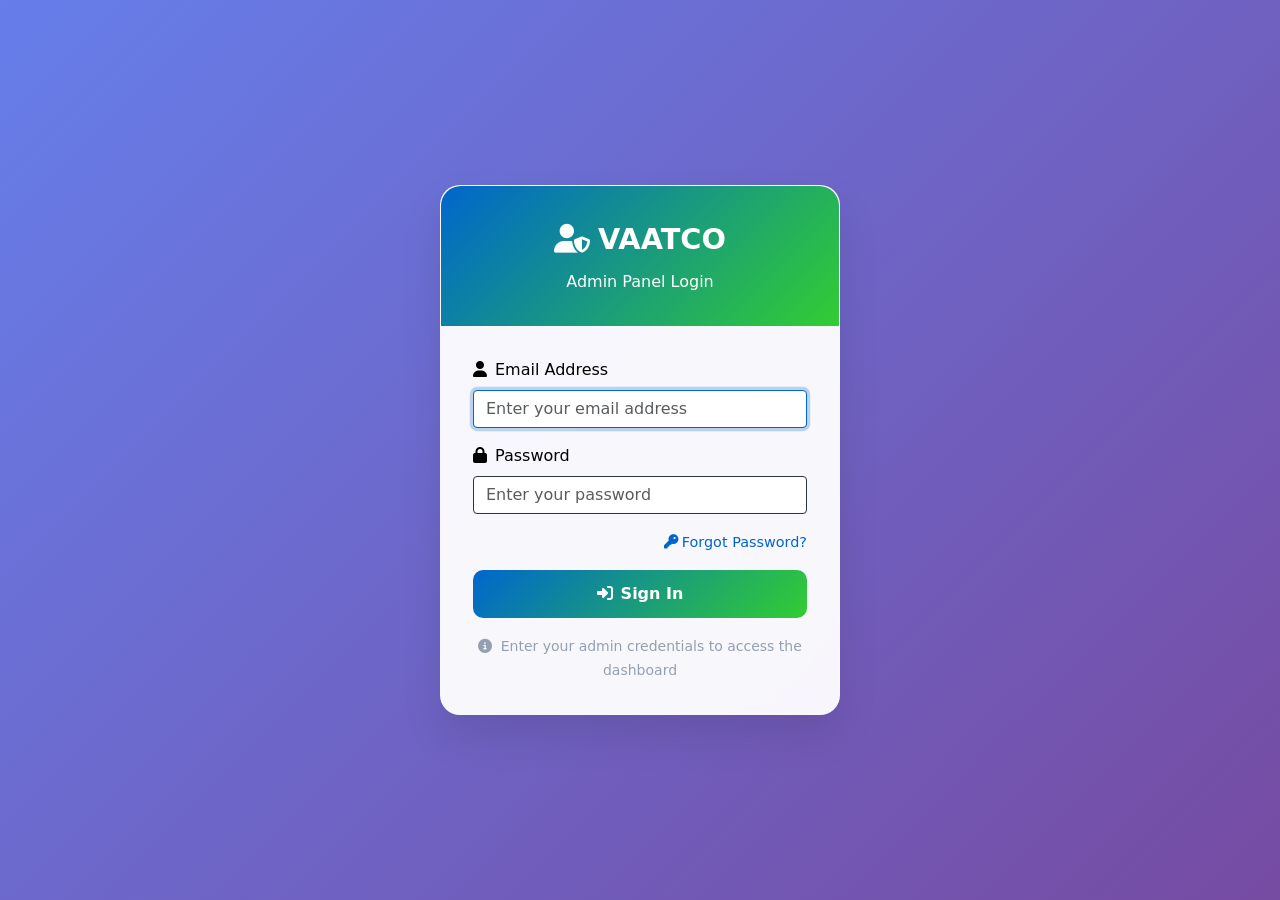
<file: AdminFrontend/index.html>
<!DOCTYPE html>
<html lang="en">
  <head>
    <meta charset="UTF-8" />
    <meta name="viewport" content="width=device-width, initial-scale=1.0" />
    <title>VAATCO Admin Portal</title>
    <style>
      body {
        background: linear-gradient(135deg, #667eea 0%, #764ba2 100%);
        min-height: 100vh;
        display: flex;
        align-items: center;
        justify-content: center;
        font-family: 'Segoe UI', Tahoma, Geneva, Verdana, sans-serif;
        color: white;
        margin: 0;
        overflow: hidden;
      }
      .loader-container {
        text-align: center;
        animation: fadeIn 0.5s ease-out;
      }
      .spinner {
        width: 50px;
        height: 50px;
        border: 3px solid rgba(255, 255, 255, 0.3);
        border-top: 3px solid #32cd32;
        border-radius: 50%;
        animation: spin 1s linear infinite;
        margin: 0 auto 20px auto;
      }
      h2 {
        font-weight: 400;
        margin: 0;
        letter-spacing: 1px;
      }
      @keyframes spin {
        0% {
          transform: rotate(0deg);
        }
        100% {
          transform: rotate(360deg);
        }
      }
      @keyframes fadeIn {
        from {
          opacity: 0;
          transform: scale(0.9);
        }
        to {
          opacity: 1;
          transform: scale(1);
        }
      }
    </style>
  </head>
  <body>
    <div class="loader-container">
      <div class="spinner"></div>
      <h2>Redirecting to Admin Portal...</h2>
    </div>

    <script>
      // Automatically route user depending on authentication status
      try {
        const authData = localStorage.getItem("vaatco_admin_auth");
        if (authData) {
          // Parse data to verify if it has a valid token
          const parsed = JSON.parse(authData);
          if (parsed && (parsed.token || parsed.accessToken)) {
            window.location.replace("dashboard.html");
          } else {
            window.location.replace("login.html");
          }
        } else {
          window.location.replace("login.html");
        }
      } catch (e) {
        window.location.replace("login.html");
      }
    </script>
  </body>
</html>
</file>
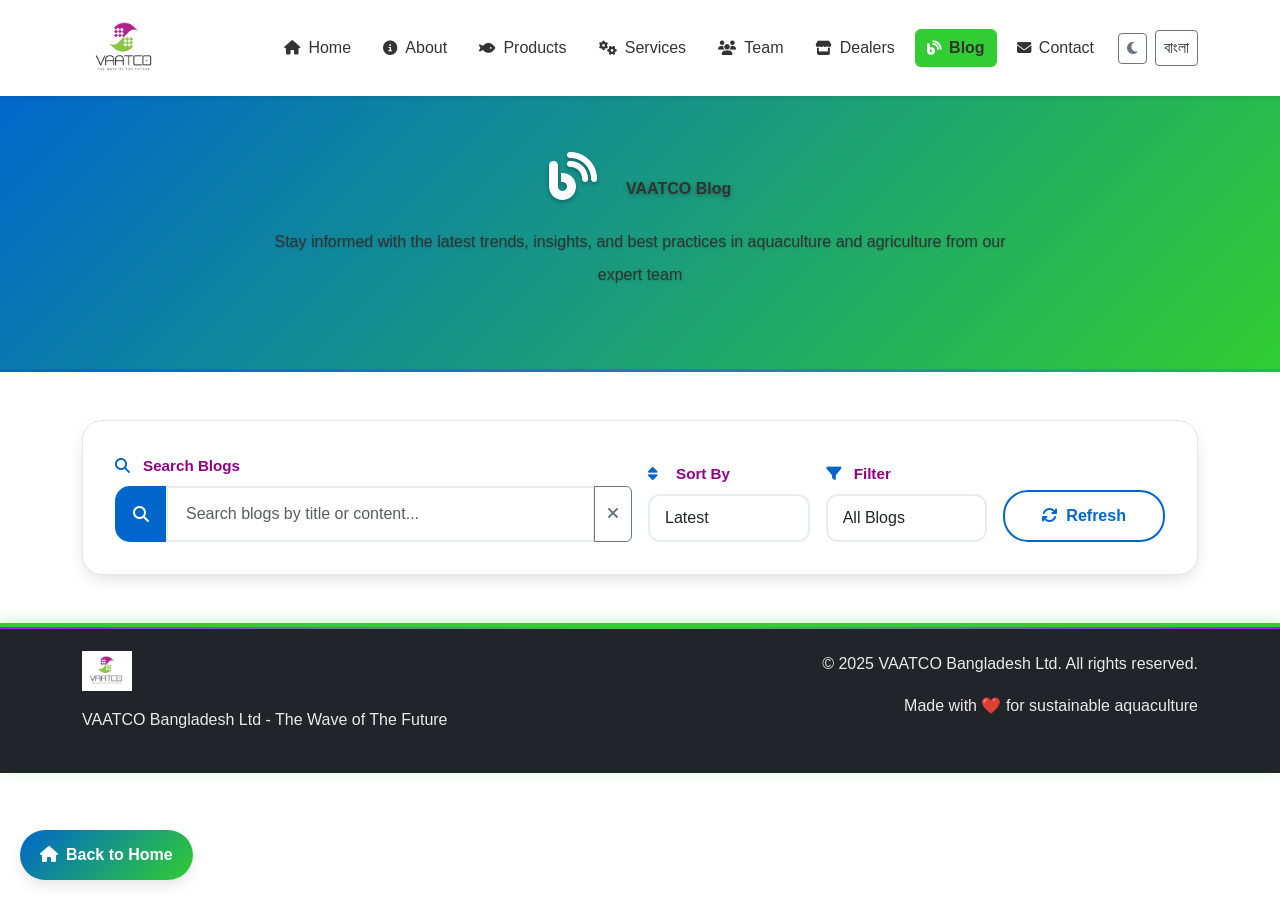
<file: blog.html>
<!DOCTYPE html>
<html lang="en">
  <head>
    <meta charset="UTF-8" />
    <meta name="viewport" content="width=device-width, initial-scale=1.0" />
    <meta
      name="description"
      content="VAATCO Bangladesh Ltd Blog - Latest insights, trends, and best practices in aquaculture and agriculture"
    />
    <meta
      name="keywords"
      content="VAATCO, blog, aquaculture insights, agriculture tips, fish farming, veterinary advice, pond management"
    />
    <meta name="author" content="VAATCO Bangladesh Ltd" />

    <title>Blog - VAATCO Bangladesh Ltd: Latest Insights & Trends</title>

    <!-- Favicon -->
    <link rel="icon" type="image/jpeg" href="vaatco_logo.jpeg" />
    <link rel="shortcut icon" type="image/jpeg" href="vaatco_logo.jpeg" />
    <link rel="apple-touch-icon" href="vaatco_logo.jpeg" />

    <!-- Bootstrap CSS -->
    <link
      href="https://cdn.jsdelivr.net/npm/bootstrap@5.3.0/dist/css/bootstrap.min.css"
      rel="stylesheet"
    />
    <!-- Font Awesome -->
    <link
      rel="stylesheet"
      href="https://cdnjs.cloudflare.com/ajax/libs/font-awesome/6.4.0/css/all.min.css"
    />
    <!-- Custom CSS -->
    <link rel="stylesheet" href="style.css" />

    <style>
      /* Blog-specific styles */
      .blog-header {
        background: linear-gradient(135deg, #0066cc 0%, #32cd32 100%);
        color: white;
        padding: 80px 0 60px;
        position: relative;
        overflow: hidden;
      }

      .blog-header::before {
        content: "";
        position: absolute;
        top: -50%;
        right: -20%;
        width: 40%;
        height: 200%;
        /* background: radial-gradient(
          circle,
          rgba(255, 255, 255, 0.1) 0%,
          transparent 70%
        ); */
        transform: rotate(25deg);
        pointer-events: none;
      }

      .blog-header h1 {
        font-size: 3rem;
        font-weight: 800;
        color: white !important;
        text-shadow: 0 2px 4px rgba(0, 0, 0, 0.3);
        margin-bottom: 1rem;
      }

      .blog-header .lead {
        font-size: 1.3rem;
        color: rgba(255, 255, 255, 0.95);
        text-shadow: 0 1px 2px rgba(0, 0, 0, 0.2);
      }

      /* Filters and Search Section */
      .blog-filters {
        background: var(--bg-surface);
        border-radius: 20px;
        padding: 2rem;
        box-shadow: var(--shadow);
        margin-bottom: 2rem;
        border: 1px solid var(--border-color);
      }

      .blog-search-box .form-control {
        border-radius: 15px;
        border: 2px solid #e9ecef;
        padding: 14px 18px;
        font-size: 1rem;
        transition: all 0.3s ease;
        background: var(--bg-body);
      }

      .blog-search-box .form-control:focus {
        border-color: var(--primary-color);
        box-shadow: 0 0 0 0.2rem rgba(0, 102, 204, 0.15);
        background: white;
      }

      .blog-search-box .input-group-text {
        background: var(--primary-color);
        border: none;
        color: white;
        border-radius: 15px 0 0 15px;
        padding: 14px 18px;
      }

      .filter-select {
        border-radius: 12px;
        border: 2px solid #e9ecef;
        padding: 10px 15px;
        transition: all 0.3s ease;
        background: var(--bg-body);
      }

      .filter-select:focus {
        border-color: var(--primary-color);
        box-shadow: 0 0 0 0.2rem rgba(0, 102, 204, 0.15);
      }

      .filter-tag {
        background: rgba(0, 102, 204, 0.1);
        color: var(--primary-color);
        padding: 6px 12px;
        border-radius: 20px;
        font-size: 0.85rem;
        font-weight: 500;
        margin: 2px;
        display: inline-block;
        border: 1px solid rgba(0, 102, 204, 0.2);
        transition: all 0.3s ease;
      }

      .filter-tag.active {
        background: var(--primary-color);
        color: white;
      }

      .filter-tag:hover {
        background: var(--primary-color);
        color: white;
        cursor: pointer;
      }

      /* Blog Grid */
      .blog-grid {
        display: grid;
        grid-template-columns: repeat(3, 1fr);
        gap: 2rem;
        margin-top: 2rem;
      }

      @media (max-width: 992px) {
        .blog-grid {
          grid-template-columns: repeat(2, 1fr);
          gap: 1.5rem;
        }
      }

      @media (max-width: 576px) {
        .blog-grid {
          grid-template-columns: 1fr;
          gap: 1.5rem;
        }
      }

      .blog-card {
        background: var(--bg-surface);
        border-radius: 20px;
        box-shadow: var(--shadow);
        overflow: hidden;
        transition: all 0.4s ease;
        height: 100%;
        border: 1px solid var(--border-color);
        position: relative;
      }

      .blog-card:hover {
        transform: translateY(-8px);
        box-shadow: 0 15px 40px rgba(0, 0, 0, 0.15);
        border-color: var(--primary-color);
      }

      .blog-card::before {
        content: "";
        position: absolute;
        top: 0;
        left: 0;
        right: 0;
        height: 4px;
        background: linear-gradient(135deg, var(--primary-color), #32cd32);
        transform: scaleX(0);
        transition: transform 0.4s ease;
      }

      .blog-card:hover::before {
        transform: scaleX(1);
      }

      .blog-card-image {
        height: 200px;
        overflow: hidden;
        position: relative;
      }

      .blog-card-image img {
        width: 100%;
        height: 100%;
        object-fit: cover;
        transition: transform 0.3s ease;
      }

      .blog-card:hover .blog-card-image img {
        transform: scale(1.05);
      }

      .blog-card-image::after {
        content: "";
        position: absolute;
        top: 0;
        left: 0;
        right: 0;
        bottom: 0;
        background: linear-gradient(to bottom, transparent, rgba(0, 0, 0, 0.1));
      }

      .blog-featured-badge {
        position: absolute;
        top: 15px;
        right: 15px;
        background: linear-gradient(135deg, #ffd700, #ffa500);
        color: #333;
        padding: 6px 12px;
        border-radius: 20px;
        font-size: 0.75rem;
        font-weight: 700;
        text-transform: uppercase;
        letter-spacing: 0.5px;
        z-index: 2;
        box-shadow: 0 2px 8px rgba(255, 215, 0, 0.3);
      }

      .blog-card-content {
        padding: 1.5rem;
        display: flex;
        flex-direction: column;
        height: calc(100% - 200px);
      }

      .blog-meta {
        display: flex;
        align-items: center;
        gap: 1rem;
        margin-bottom: 1rem;
        font-size: 0.85rem;
        color: var(--text-light);
      }

      .blog-meta-item {
        display: flex;
        align-items: center;
        gap: 4px;
      }

      .blog-meta-item i {
        color: var(--primary-color);
        font-size: 0.8rem;
      }

      .blog-title {
        font-size: 1.25rem;
        font-weight: 700;
        color: var(--text-dark);
        margin-bottom: 0.75rem;
        line-height: 1.3;
        display: -webkit-box;
        -webkit-line-clamp: 2;
        -webkit-box-orient: vertical;
        overflow: hidden;
      }

      .blog-card:hover .blog-title {
        color: var(--primary-color);
      }

      .blog-excerpt {
        color: var(--text-light);
        line-height: 1.6;
        margin-bottom: 1rem;
        font-size: 0.95rem;
        flex-grow: 1;
        display: -webkit-box;
        -webkit-line-clamp: 3;
        -webkit-box-orient: vertical;
        overflow: hidden;
      }

      .blog-tags {
        display: flex;
        flex-wrap: wrap;
        gap: 0.5rem;
        margin-bottom: 1rem;
      }

      .blog-tag {
        background: rgba(50, 205, 50, 0.1);
        color: #32cd32;
        padding: 4px 8px;
        border-radius: 12px;
        font-size: 0.75rem;
        font-weight: 500;
      }

      .blog-card-footer {
        display: flex;
        justify-content: space-between;
        align-items: center;
        margin-top: auto;
        padding-top: 1rem;
        border-top: 1px solid var(--border-color);
      }

      .blog-read-btn {
        background: linear-gradient(135deg, var(--primary-color), #32cd32);
        color: white;
        padding: 8px 16px;
        border-radius: 20px;
        text-decoration: none;
        font-size: 0.9rem;
        font-weight: 600;
        transition: all 0.3s ease;
        border: none;
      }

      .blog-read-btn:hover {
        background: linear-gradient(135deg, var(--secondary-color), #28a745);
        color: white;
        text-decoration: none;
        transform: translateY(-2px);
        box-shadow: 0 4px 12px rgba(0, 102, 204, 0.3);
      }

      .blog-views {
        color: var(--text-light);
        font-size: 0.8rem;
        display: flex;
        align-items: center;
        gap: 4px;
      }

      /* Featured Blog Section */
      .featured-blogs {
        margin-bottom: 3rem;
      }

      .featured-blog-card {
        background: var(--bg-surface);
        border-radius: 25px;
        overflow: hidden;
        box-shadow: var(--shadow);
        border: 2px solid transparent;
        transition: all 0.4s ease;
        background: linear-gradient(var(--bg-surface), var(--bg-surface))
            padding-box,
          linear-gradient(135deg, var(--primary-color), #32cd32) border-box;
      }

      .featured-blog-card:hover {
        transform: translateY(-5px);
        box-shadow: 0 20px 40px rgba(0, 0, 0, 0.15);
      }

      .featured-blog-image {
        height: 300px;
        overflow: hidden;
        position: relative;
      }

      .featured-blog-content {
        padding: 2rem;
      }

      .featured-blog-title {
        font-size: 1.75rem;
        font-weight: 800;
        color: var(--text-dark);
        margin-bottom: 1rem;
      }

      .featured-blog-excerpt {
        font-size: 1.1rem;
        color: var(--text-light);
        margin-bottom: 1.5rem;
        line-height: 1.6;
      }

      /* Loading and Empty States */
      .blog-loading {
        display: flex;
        justify-content: center;
        align-items: center;
        min-height: 200px;
        flex-direction: column;
      }

      .loading-spinner {
        width: 40px;
        height: 40px;
        border: 4px solid #f3f3f3;
        border-top: 4px solid var(--primary-color);
        border-radius: 50%;
        animation: spin 1s linear infinite;
        margin-bottom: 1rem;
      }

      @keyframes spin {
        0% {
          transform: rotate(0deg);
        }
        100% {
          transform: rotate(360deg);
        }
      }

      .blog-empty {
        text-align: center;
        padding: 4rem 2rem;
        color: var(--text-light);
      }

      .blog-empty i {
        font-size: 4rem;
        margin-bottom: 1rem;
        color: #dee2e6;
      }

      /* Pagination */
      .blog-pagination {
        display: flex;
        justify-content: center;
        margin-top: 3rem;
      }

      .pagination .page-link {
        border-radius: 8px;
        margin: 0 2px;
        border: 1px solid #dee2e6;
        color: var(--primary-color);
        padding: 0.5rem 0.75rem;
        transition: all 0.3s ease;
      }

      .pagination .page-item.active .page-link {
        background: linear-gradient(135deg, var(--primary-color), #32cd32);
        border-color: var(--primary-color);
        color: white;
      }

      .pagination .page-link:hover {
        background: rgba(0, 102, 204, 0.1);
        border-color: var(--primary-color);
        color: var(--primary-color);
      }

      /* Results Info */
      .blog-results-info {
        background: rgba(0, 102, 204, 0.1);
        border-radius: 12px;
        padding: 1rem;
        margin-bottom: 1.5rem;
        border-left: 4px solid var(--primary-color);
        color: var(--text-dark);
      }

      /* Back to Home Button */
      .back-to-home {
        position: fixed;
        bottom: 20px;
        left: 20px;
        background: linear-gradient(135deg, var(--primary-color), #32cd32);
        color: white;
        padding: 12px 20px;
        border-radius: 25px;
        text-decoration: none;
        font-weight: 600;
        box-shadow: var(--shadow);
        transition: all 0.3s ease;
        z-index: 1000;
      }

      .back-to-home:hover {
        background: linear-gradient(135deg, var(--secondary-color), #28a745);
        color: white;
        text-decoration: none;
        transform: translateY(-2px);
        box-shadow: 0 8px 25px rgba(0, 102, 204, 0.3);
      }

      /* Responsive Design */
      @media (max-width: 768px) {
        .blog-header h1 {
          font-size: 2.2rem;
        }

        .blog-header .lead {
          font-size: 1.1rem;
        }

        .blog-filters {
          padding: 1.5rem;
        }

        .blog-grid {
          grid-template-columns: 1fr;
          gap: 1.5rem;
        }

        .featured-blog-image {
          height: 200px;
        }

        .featured-blog-content {
          padding: 1.5rem;
        }

        .featured-blog-title {
          font-size: 1.4rem;
        }

        .featured-blog-excerpt {
          font-size: 1rem;
        }

        .back-to-home {
          bottom: 15px;
          left: 15px;
          padding: 10px 16px;
          font-size: 0.9rem;
        }
      }

      @media (max-width: 576px) {
        .blog-filters {
          padding: 1rem;
        }

        .blog-card-content {
          padding: 1.25rem;
        }

        .filter-select {
          margin-bottom: 0.75rem;
          width: 100%;
        }

        .blog-meta {
          flex-direction: column;
          align-items: flex-start;
          gap: 0.5rem;
        }
      }

      /* Dark theme adjustments */
      body.theme-dark .blog-filters {
        background: var(--bg-surface);
        border-color: var(--border-color);
      }

      body.theme-dark .blog-card {
        background: var(--bg-surface);
        border-color: var(--border-color);
      }

      body.theme-dark .blog-title {
        color: var(--text-dark);
      }

      body.theme-dark .blog-excerpt {
        color: var(--text-light);
      }

      body.theme-dark .featured-blog-card {
        background: var(--bg-surface);
      }

      body.theme-dark .featured-blog-title {
        color: var(--text-dark);
      }

      body.theme-dark .blog-results-info {
        background: rgba(0, 102, 204, 0.15);
        color: var(--text-dark);
      }

      body.theme-dark .blog-search-box .form-control,
      body.theme-dark .filter-select {
        background: var(--bg-surface);
        border-color: var(--border-color);
        color: var(--text-dark);
      }
    </style>
  </head>

  <body class="blog-page">
    <!-- Navigation -->
    <nav class="navbar navbar-expand-lg navbar-light shadow-sm fixed-top">
      <div class="container">
        <a class="navbar-brand" href="index.html">
          <img src="vaatco_logo.jpeg" alt="VAATCO Logo" height="45" />
        </a>
        <button
          id="themeToggle"
          class="btn btn-outline-secondary btn-sm ms-2 order-lg-2"
          type="button"
          aria-label="Toggle theme"
          title="Toggle light/dark"
        >
          <i class="fas fa-moon"></i>
        </button>
        <button
          id="languageToggle"
          class="btn btn-outline-secondary btn-sm ms-2 order-lg-2"
          type="button"
          aria-label="Toggle language"
          title="Translate English/Bangla"
        >
          <span class="lang-label" data-lang-label>BN</span>
        </button>
        <button
          class="navbar-toggler"
          type="button"
          data-bs-toggle="collapse"
          data-bs-target="#navbarNav"
          aria-controls="navbarNav"
          aria-expanded="false"
          aria-label="Toggle navigation"
        >
          <span class="navbar-toggler-icon"></span>
        </button>
        <div class="collapse navbar-collapse" id="navbarNav">
          <ul class="navbar-nav ms-auto">
            <li class="nav-item">
              <a class="external-nav-link" href="index.html">
                <i class="fas fa-home me-1"></i>
                <span data-i18n="nav.home">Home</span>
              </a>
            </li>
            <li class="nav-item">
              <a class="external-nav-link" href="index.html#about">
                <i class="fas fa-info-circle me-1"></i>
                <span data-i18n="nav.about">About</span>
              </a>
            </li>
            <li class="nav-item">
              <a class="external-nav-link" href="product-list.html">
                <i class="fas fa-fish me-1"></i>
                <span data-i18n="nav.products">Products</span>
              </a>
            </li>
            <li class="nav-item">
              <a class="external-nav-link" href="index.html#services">
                <i class="fas fa-cogs me-1"></i>
                <span data-i18n="nav.services">Services</span>
              </a>
            </li>
            <li class="nav-item">
              <a class="external-nav-link" href="index.html#management">
                <i class="fas fa-users me-1"></i>
                <span data-i18n="nav.team">Team</span>
              </a>
            </li>
            <li class="nav-item">
              <a class="external-nav-link" href="dealers.html">
                <i class="fas fa-store me-1"></i>
                <span data-i18n="nav.dealers">Dealers</span>
              </a>
            </li>
            <li class="nav-item">
              <a class="nav-link active" href="blog.html">
                <i class="fas fa-blog me-1"></i>
                <span data-i18n="nav.blog">Blog</span>
              </a>
            </li>
            <li class="nav-item">
              <a class="external-nav-link" href="index.html#contact">
                <i class="fas fa-envelope me-1"></i>
                <span data-i18n="nav.contact">Contact</span>
              </a>
            </li>
          </ul>
        </div>
      </div>
    </nav>

    <!-- Blog Header -->
    <section class="blog-header">
      <div class="container">
        <div class="row justify-content-center text-center">
          <div class="col-lg-8">
            <h1>
              <i class="fas fa-blog me-3"></i>
              <span data-i18n="blog.header.title">VAATCO Blog</span>
            </h1>
            <p class="lead">
              <span data-i18n="blog.header.subtitle">
                Stay informed with the latest trends, insights, and best
                practices in aquaculture and agriculture from our expert team
              </span>
            </p>
          </div>
        </div>
      </div>
    </section>

    <!-- Main Content -->
    <main class="container my-5">
      <!-- Filters and Search -->
      <div class="blog-filters">
        <div class="row align-items-end g-3">
          <div class="col-lg-6">
            <label class="form-label fw-semibold">
              <i class="fas fa-search me-2"></i>Search Blogs
            </label>
            <div class="blog-search-box">
              <div class="input-group">
                <span class="input-group-text">
                  <i class="fas fa-search"></i>
                </span>
                <input
                  type="text"
                  class="form-control"
                  id="blogSearchInput"
                  placeholder="Search blogs by title or content..."
                  aria-label="Search blogs"
                />
                <button
                  class="btn btn-outline-secondary"
                  type="button"
                  id="clearSearchBtn"
                  title="Clear search"
                >
                  <i class="fas fa-times"></i>
                </button>
              </div>
            </div>
          </div>
          <div class="col-lg-2">
            <label class="form-label fw-semibold">
              <i class="fas fa-sort me-2"></i>Sort By
            </label>
            <select class="form-select filter-select" id="sortSelect">
              <option value="publishDate">Latest</option>
              <option value="title">Title A-Z</option>
              <option value="views">Most Viewed</option>
            </select>
          </div>
          <div class="col-lg-2">
            <label class="form-label fw-semibold">
              <i class="fas fa-filter me-2"></i>Filter
            </label>
            <select class="form-select filter-select" id="featuredSelect">
              <option value="">All Blogs</option>
              <option value="true">Featured Only</option>
              <option value="false">Regular Only</option>
            </select>
          </div>
          <div class="col-lg-2">
            <button
              class="btn btn-outline-primary w-100"
              id="refreshBtn"
              title="Refresh blogs"
            >
              <i class="fas fa-refresh me-2"></i>Refresh
            </button>
          </div>
        </div>

        <!-- Tags Filter -->
        <div class="row mt-3" id="tagsRow" style="display: none">
          <div class="col-12">
            <label class="form-label fw-semibold">
              <i class="fas fa-tags me-2"></i>Filter by Tags
            </label>
            <div id="tagsContainer">
              <!-- Tags will be populated here -->
            </div>
          </div>
        </div>
      </div>

      <!-- Results Info -->
      <div id="blogResultsInfo" class="blog-results-info" style="display: none">
        <i class="fas fa-info-circle me-2"></i>
        <span id="blogResultsText"></span>
      </div>

      <!-- Featured Blogs -->
      <div id="featuredSection" class="featured-blogs" style="display: none">
        <div class="d-flex align-items-center mb-4">
          <h2 class="mb-0">
            <i class="fas fa-star text-warning me-2"></i>
            Featured Articles
          </h2>
          <div class="flex-grow-1 ms-3">
            <hr
              class="m-0"
              style="
                height: 2px;
                background: linear-gradient(
                  135deg,
                  var(--primary-color),
                  #32cd32
                );
              "
            />
          </div>
        </div>
        <div id="featuredBlogs" class="row">
          <!-- Featured blogs will be rendered here -->
        </div>
      </div>

      <!-- Loading State -->
      <div id="blogLoadingContainer" class="blog-loading">
        <div class="loading-spinner"></div>
        <p class="text-muted">Loading blogs...</p>
      </div>

      <!-- Blog Grid -->
      <div id="blogGridContainer" style="display: none">
        <div class="d-flex align-items-center mb-4">
          <h2 class="mb-0" id="blogSectionTitle">All Articles</h2>
          <div class="flex-grow-1 ms-3">
            <hr
              class="m-0"
              style="
                height: 2px;
                background: linear-gradient(
                  135deg,
                  #32cd32,
                  var(--primary-color)
                );
              "
            />
          </div>
        </div>
        <div id="blogGrid" class="blog-grid">
          <!-- Blog cards will be rendered here -->
        </div>
      </div>

      <!-- Empty State -->
      <div id="blogEmptyState" class="blog-empty" style="display: none">
        <i class="fas fa-newspaper"></i>
        <h4>No blogs found</h4>
        <p>
          Try adjusting your search terms or filters, or check back later for
          new content.
        </p>
        <button class="btn btn-primary" onclick="blogManager.clearAllFilters()">
          <i class="fas fa-refresh me-2"></i>Clear Filters
        </button>
      </div>

      <!-- Pagination -->
      <div
        id="blogPaginationContainer"
        class="blog-pagination"
        style="display: none"
      >
        <nav aria-label="Blog pagination">
          <ul class="pagination" id="blogPaginationList">
            <!-- Pagination will be rendered here -->
          </ul>
        </nav>
      </div>
    </main>

    <!-- Back to Home Button -->
    <a href="index.html" class="back-to-home">
      <i class="fas fa-home me-2"></i>Back to Home
    </a>

    <!-- Footer -->
    <footer class="bg-dark text-white py-4">
      <div class="container">
        <div class="row">
          <div class="col-lg-6">
            <img
              src="vaatco_logo.jpeg"
              alt="VAATCO Logo"
              height="40"
              class="mb-3"
            />
            <p data-i18n="footer.tagline">
              VAATCO Bangladesh Ltd - The Wave of The Future
            </p>
          </div>
          <div class="col-lg-6 text-lg-end">
            <p data-i18n="footer.copyright">
              &copy; 2025 VAATCO Bangladesh Ltd. All rights reserved.
            </p>
            <p data-i18n="footer.love">
              Made with ❤️ for sustainable aquaculture
            </p>
          </div>
        </div>
      </div>
    </footer>

    <!-- Theme sync script -->
    <script>
      (function () {
        try {
          const saved = localStorage.getItem("vaatco_public_theme");
          if (saved === "dark") document.body.classList.add("theme-dark");
        } catch (e) {}
      })();
    </script>

    <!-- Bootstrap JS -->
    <script src="https://cdn.jsdelivr.net/npm/bootstrap@5.3.0/dist/js/bootstrap.bundle.min.js"></script>
    <!-- Translation JS -->
    <script src="translate.js"></script>
    <!-- Theme Toggle JS -->
    <script src="script.js"></script>
    <!-- Blog Management JS -->
    <script src="blog-manager.js"></script>
  </body>
</html>
</file>
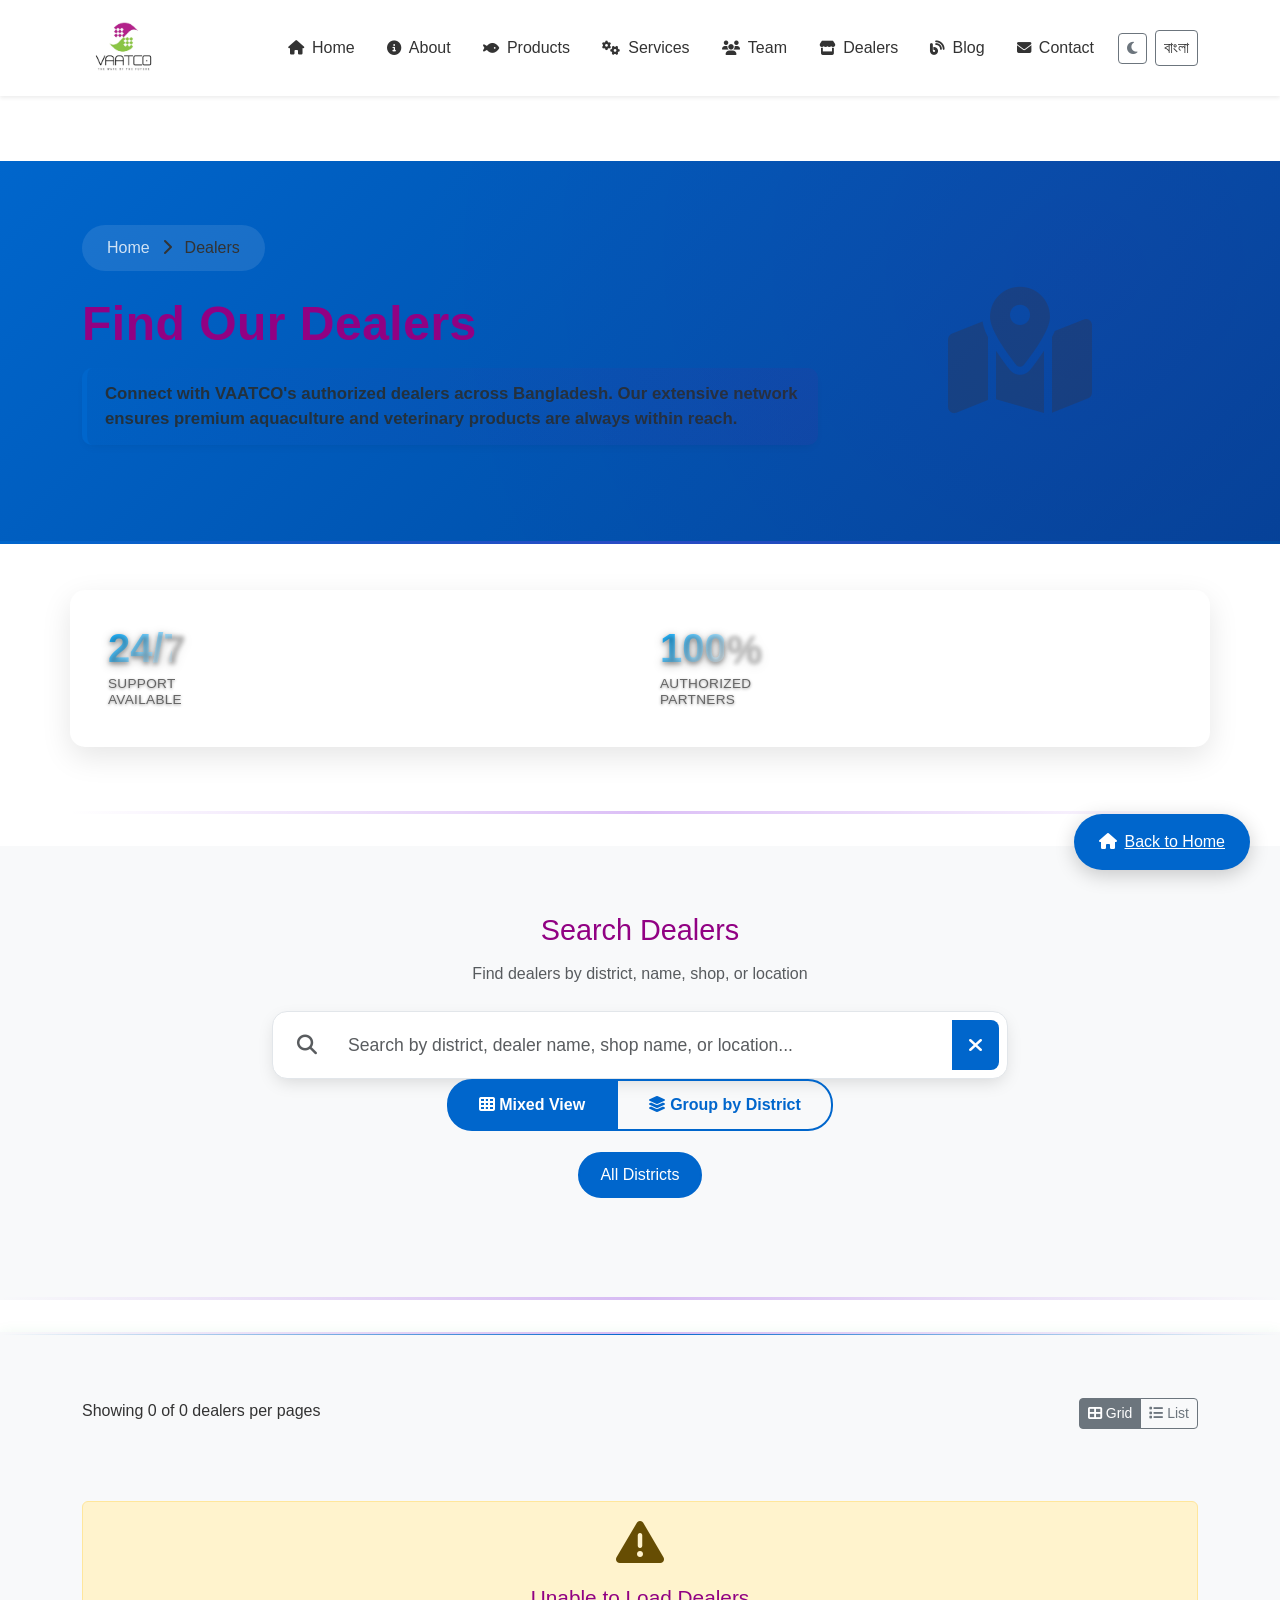
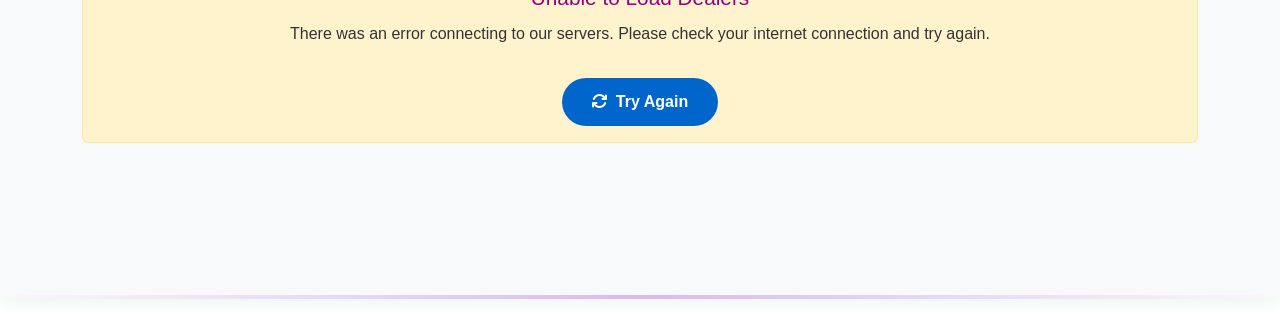
<file: dealers.html>
<!DOCTYPE html>
<html lang="en">
  <head>
    <meta charset="UTF-8" />
    <meta name="viewport" content="width=device-width, initial-scale=1.0" />
    <title>Find Our Dealers - VAATCO Bangladesh Ltd</title>

    <!-- Favicon -->
    <link rel="icon" type="image/jpeg" href="vaatco_logo.jpeg" />
    <link rel="shortcut icon" type="image/jpeg" href="vaatco_logo.jpeg" />
    <link rel="apple-touch-icon" href="vaatco_logo.jpeg" />

    <!-- Bootstrap CSS -->
    <link
      href="https://cdn.jsdelivr.net/npm/bootstrap@5.3.0/dist/css/bootstrap.min.css"
      rel="stylesheet"
    />
    <!-- Font Awesome for Icons -->
    <link
      rel="stylesheet"
      href="https://cdnjs.cloudflare.com/ajax/libs/font-awesome/6.4.0/css/all.min.css"
    />
    <!-- Custom CSS -->
    <link rel="stylesheet" href="style.css" />
    <style>
      .dealers-hero {
        background: linear-gradient(
          135deg,
          var(--primary-color) 0%,
          var(--secondary-color) 100%
        );
        color: white;
        padding: 80px 0;
        margin-top: 76px;
      }

      .dealers-hero h1 {
        font-size: 3rem;
        font-weight: 700;
        margin-bottom: 1rem;
      }

      .dealers-hero p {
        font-size: 1.2rem;
        margin-bottom: 2rem;
      }

      .breadcrumb-custom {
        background: rgba(255, 255, 255, 0.1);
        border-radius: 50px;
        padding: 10px 25px;
        display: inline-block;
      }

      .breadcrumb-custom a {
        color: rgba(255, 255, 255, 0.8);
        text-decoration: none;
      }

      .breadcrumb-custom a:hover {
        color: white;
      }

      .dealers-stats {
        background: white;
        border-radius: 15px;
        padding: 30px;
        margin-top: -50px;
        position: relative;
        z-index: 10;
        box-shadow: 0 10px 30px rgba(0, 0, 0, 0.1);
      }

      .stat-item {
        text-align: center;
      }

      .stat-number {
        font-size: 2.5rem;
        font-weight: 700;
        color: var(--primary-color);
        display: block;
      }

      .stat-label {
        color: #666;
        font-weight: 500;
      }

      .search-section {
        padding: 50px 0;
        background: var(--bg-section-alt);
      }

      .dealers-section {
        padding: 50px 0;
      }

      .filter-buttons {
        margin-bottom: 30px;
      }

      .filter-btn {
        background: transparent;
        border: 2px solid var(--border-color);
        color: var(--text-light);
        padding: 8px 20px;
        border-radius: 25px;
        margin: 5px;
        transition: all 0.3s ease;
      }

      .filter-btn:hover,
      .filter-btn.active {
        background: var(--primary-color);
        border-color: var(--primary-color);
        color: white;
      }

      .back-to-home {
        position: fixed;
        bottom: 30px;
        right: 30px;
        background: var(--primary-color);
        color: white;
        border: none;
        border-radius: 50px;
        padding: 15px 25px;
        box-shadow: 0 5px 20px rgba(0, 0, 0, 0.2);
        transition: all 0.3s ease;
        z-index: 1000;
      }

      .back-to-home:hover {
        background: var(--secondary-color);
        transform: translateY(-2px);
        box-shadow: 0 8px 25px rgba(0, 0, 0, 0.3);
        color: white;
      }

      .organization-toggle {
        margin-bottom: 20px;
      }

      .organization-toggle .btn-check:checked + .btn {
        background-color: var(--primary-color);
        border-color: var(--primary-color);
        color: white;
      }

      .district-group {
        margin-bottom: 40px;
        background: var(--bg-surface);
        border-radius: 15px;
        padding: 20px;
        box-shadow: 0 4px 15px rgba(0, 0, 0, 0.05);
        border: 1px solid var(--border-color);
      }

      .district-group-header {
        border-bottom: 2px solid var(--primary-color);
        padding-bottom: 15px;
        margin-bottom: 25px;
        display: flex;
        justify-content: space-between;
        align-items: center;
      }

      .district-group-title {
        font-size: 1.5rem;
        font-weight: 700;
        color: var(--primary-color);
        margin: 0;
        display: flex;
        align-items: center;
        gap: 10px;
      }

      .district-group-count {
        background: var(--primary-color);
        color: white;
        padding: 5px 12px;
        border-radius: 20px;
        font-size: 0.875rem;
        font-weight: 600;
      }

      .district-dealers-grid {
        display: grid;
        grid-template-columns: repeat(auto-fill, minmax(300px, 1fr));
        gap: 20px;
      }

      .district-group.empty {
        display: none;
      }

      @media (max-width: 768px) {
        .district-dealers-grid {
          grid-template-columns: 1fr;
        }

        .organization-toggle .btn-group {
          width: 100%;
        }

        .organization-toggle .btn {
          flex: 1;
        }
      }
    </style>
  </head>
  <body>
    <!-- Navigation -->
    <nav class="navbar navbar-expand-lg navbar-light shadow-sm fixed-top">
      <div class="container">
        <a class="navbar-brand" href="index.html">
          <img src="vaatco_logo.jpeg" alt="VAATCO Logo" height="45" />
        </a>
        <button
          id="themeToggle"
          class="btn btn-outline-secondary btn-sm ms-2 order-lg-2"
          type="button"
          aria-label="Toggle theme"
          title="Toggle light/dark"
        >
          <i class="fas fa-moon"></i>
        </button>
        <button
          id="languageToggle"
          class="btn btn-outline-secondary btn-sm ms-2 order-lg-2"
          type="button"
          aria-label="Toggle language"
          title="Translate English/Bangla"
        >
          <span class="lang-label" data-lang-label>BN</span>
        </button>
        <button
          class="navbar-toggler"
          type="button"
          data-bs-toggle="collapse"
          data-bs-target="#navbarNav"
          aria-controls="navbarNav"
          aria-expanded="false"
          aria-label="Toggle navigation"
        >
          <span class="navbar-toggler-icon"></span>
        </button>
        <div class="collapse navbar-collapse" id="navbarNav">
          <ul class="navbar-nav ms-auto">
            <li class="nav-item">
              <a class="external-nav-link" href="index.html">
                <i class="fas fa-home me-1"></i>
                <span data-i18n="nav.home">Home</span>
              </a>
            </li>
            <li class="nav-item">
              <a class="external-nav-link" href="index.html#about">
                <i class="fas fa-info-circle me-1"></i>
                <span data-i18n="nav.about">About</span>
              </a>
            </li>
            <li class="nav-item">
              <a class="external-nav-link" href="product-list.html">
                <i class="fas fa-fish me-1"></i>
                <span data-i18n="nav.products">Products</span>
              </a>
            </li>
            <li class="nav-item">
              <a class="external-nav-link" href="index.html#services">
                <i class="fas fa-cogs me-1"></i>
                <span data-i18n="nav.services">Services</span>
              </a>
            </li>
            <li class="nav-item">
              <a class="external-nav-link" href="index.html#management">
                <i class="fas fa-users me-1"></i>
                <span data-i18n="nav.team">Team</span>
              </a>
            </li>
            <li class="nav-item">
              <a class="external-nav-link" href="dealers.html">
                <i class="fas fa-store me-1"></i>
                <span data-i18n="nav.dealers">Dealers</span>
              </a>
            </li>
            <li class="nav-item">
              <a class="external-nav-link active" href="blog.html">
                <i class="fas fa-blog me-1"></i>
                <span data-i18n="nav.blog">Blog</span>
              </a>
            </li>
            <li class="nav-item">
              <a class="external-nav-link" href="index.html#contact">
                <i class="fas fa-envelope me-1"></i>
                <span data-i18n="nav.contact">Contact</span>
              </a>
            </li>
          </ul>
        </div>
      </div>
    </nav>

    <!-- Hero Section -->
    <section class="dealers-hero">
      <div class="container">
        <div class="row align-items-center">
          <div class="col-lg-8">
            <nav class="breadcrumb-custom mb-4">
              <a href="index.html">Home</a>
              <i class="fas fa-chevron-right mx-2"></i>
              <span>Dealers</span>
            </nav>
            <h1 data-i18n="dealersPage.title">Find Our Dealers</h1>
            <p class="lead" data-i18n="dealersPage.lead">
              Connect with VAATCO's authorized dealers across Bangladesh. Our
              extensive network ensures premium aquaculture and veterinary
              products are always within reach.
            </p>
          </div>
          <div class="col-lg-4 text-center">
            <i
              class="fas fa-map-marked-alt"
              style="font-size: 8rem; opacity: 0.3"
            ></i>
          </div>
        </div>
      </div>
    </section>

    <!-- Stats Section -->
    <section class="container">
      <div class="dealers-stats">
        <div class="row">
          <!--
                <div class="col-md-3">
                <div class="stat-item">
                  <span class="stat-number" id="totalDealers">21</span>
                  <div class="stat-label">Total Dealers</div>
                </div>
                </div>
          -->
         <!--  <div class="col-md-3">
            <div class="stat-item">
              <span class="stat-number" id="totalDistricts">15</span>
              <div class="stat-label">Districts Covered</div>
            </div>
          </div>-->
        
          
          <div class="col-md-6">
            <div class="stat-item">
              <span class="stat-number">24/7</span>
              <div class="stat-label">Support Available</div>
            </div>
          </div>
          <div class="col-md-6">
            <div class="stat-item">
              <span class="stat-number">100%</span>
              <div class="stat-label">Authorized Partners</div>
            </div>
          </div>
        </div>
      </div>
    </section>

    <!-- Search Section -->
    <section class="search-section">
      <div class="container">
        <div class="row justify-content-center">
          <div class="col-lg-8">
            <div class="text-center mb-4">
              <h3>Search Dealers</h3>
              <p class="text-muted">
                Find dealers by district, name, shop, or location
              </p>
            </div>
            <div class="search-box">
              <div class="input-group input-group-lg">
                <span class="input-group-text bg-white border-end-0">
                  <i class="fas fa-search text-muted"></i>
                </span>
                <input
                  type="text"
                  class="form-control border-start-0"
                  id="dealerSearch"
                  placeholder="Search by district, dealer name, shop name, or location..."
                  data-i18n-placeholder="dealersPage.searchPh"
                />
                <button class="btn btn-primary" type="button" id="clearSearch">
                  <i class="fas fa-times"></i>
                </button>
              </div>
            </div>
          </div>
        </div>

        <!-- Filter Buttons -->
        <div class="text-center filter-buttons">
          <div class="organization-toggle mb-3">
            <div class="btn-group" role="group">
              <input
                type="radio"
                class="btn-check"
                name="organizationMode"
                id="mixedView"
                value="mixed"
                checked
              />
              <label class="btn btn-outline-primary" for="mixedView">
                <i class="fas fa-th me-1"></i>Mixed View
              </label>
              <input
                type="radio"
                class="btn-check"
                name="organizationMode"
                id="groupedView"
                value="grouped"
              />
              <label class="btn btn-outline-primary" for="groupedView">
                <i class="fas fa-layer-group me-1"></i>Group by District
              </label>
            </div>
          </div>
          <div class="district-filters">
            <button class="filter-btn active" data-filter="all">
              All Districts
            </button>
            <!-- District buttons will be generated dynamically -->
          </div>
        </div>
      </div>
    </section>

    <!-- Dealers Section -->
    <section class="dealers-section">
      <div class="container">
        <!-- Results Info -->
        <div class="row mb-4">
          <div class="col-md-6">
            <p class="text-muted mb-0">
              <span data-i18n="dealersPage.showingPrefix">Showing</span>
              <span id="resultsCount">0</span>
              <span data-i18n="dealersPage.showingMiddle">of</span>
              <span id="totalCount">0</span>
              <span data-i18n="dealersPage.showingSuffix">dealers per pages</span>
            </p>
          </div>
          <div class="col-md-6 text-end">
            <div class="btn-group btn-group-sm" role="group">
              <button
                type="button"
                class="btn btn-outline-secondary active"
                id="gridView"
              >
                <i class="fas fa-th-large"></i> Grid
              </button>
              <button
                type="button"
                class="btn btn-outline-secondary"
                id="listView"
              >
                <i class="fas fa-list"></i> List
              </button>
            </div>
          </div>
        </div>

        <!-- Dealers Grid -->
        <div id="dealersContainer">
          <!-- Mixed View (Default) -->
          <div class="row" id="dealersGrid">
            <!-- Dealers will be loaded here -->
          </div>

          <!-- Grouped View -->
          <div id="dealersGrouped" class="d-none">
            <!-- District groups will be loaded here -->
          </div>
        </div>

        <!-- No Results Message -->
        <div class="row d-none" id="noDealersMessage">
          <div class="col-12 text-center py-5">
            <i class="fas fa-search fa-3x text-muted mb-3"></i>
            <h4 class="text-muted" data-i18n="dealersPage.noResultsTitle">
              No dealers found
            </h4>
            <p class="text-muted" data-i18n="dealersPage.noResultsText">
              Try adjusting your search criteria or browse all dealers
            </p>
            <button
              class="btn btn-primary"
              onclick="clearAllFilters()"
              data-i18n="dealersPage.showAllBtn"
            >
              <i class="fas fa-refresh me-2"></i>Show All Dealers
            </button>
          </div>
        </div>

        <!-- Loading Message -->
        <div class="row" id="loadingMessage">
          <div class="col-12 text-center py-5">
            <div class="spinner-border text-primary" role="status">
              <span class="visually-hidden">Loading...</span>
            </div>
            <p class="mt-2 text-muted" data-i18n="dealersPage.loading">
              Loading dealers...
            </p>
          </div>
        </div>
      </div>
      <!-- Add this before closing dealers section -->
      <div class="pagination-container mt-4">
        <!-- Pagination will be dynamically inserted here -->
      </div>
    </section>

    <!-- Back to Home Button -->
    <a href="index.html" class="back-to-home">
      <i class="fas fa-home me-2"></i>Back to Home
    </a>

    <!-- Bootstrap JS -->
    <script src="https://cdn.jsdelivr.net/npm/bootstrap@5.3.0/dist/js/bootstrap.bundle.min.js"></script>

    <!-- Dealers Page Script -->

    <!-- Toast Container (Redesigned) -->
    <div class="position-fixed bottom-0 end-0 p-3" style="z-index: 1100">
      <div
        id="mapDisclaimerToast"
        class="toast custom-map-toast"
        role="alert"
        aria-live="assertive"
        aria-atomic="true"
      >
        <div class="custom-toast-accent"></div>
        <div class="toast-body d-flex flex-column p-0">
          <div class="custom-toast-content d-flex align-items-start">
            <div class="custom-toast-icon me-3 flex-shrink-0">
              <i class="fas fa-triangle-exclamation"></i>
            </div>
            <div class="flex-grow-1 pe-1">
              <div
                class="d-flex justify-content-between align-items-start mb-1"
              >
                <strong
                  class="custom-toast-title"
                  data-i18n="dealer.toast.title"
                  >Notice:</strong
                >
                <button
                  type="button"
                  class="btn-close btn-close-dark ms-2 mt-1 small"
                  data-bs-dismiss="toast"
                  aria-label="Close"
                ></button>
              </div>
              <p
                class="custom-toast-message mb-0"
                data-i18n="dealer.toast.message"
              >
                Map location may be approximate or unavailable. Please contact
                the dealer to confirm the exact address.
              </p>
            </div>
          </div>
          <div
            class="custom-toast-actions mt-3 d-flex justify-content-end gap-2 px-3 pb-3"
          >
            <button
              type="button"
              class="btn btn-sm btn-outline-secondary custom-toast-btn-cancel"
              data-bs-dismiss="toast"
              data-i18n="dealer.toast.cancel"
            >
              Cancel
            </button>
            <button
              type="button"
              class="btn btn-sm btn-gradient custom-toast-btn-confirm"
              id="openMapConfirmBtn"
              data-i18n="dealer.toast.continue"
            >
              Continue to Map
            </button>
          </div>
          <div class="custom-toast-progress" aria-hidden="true"></div>
        </div>
      </div>
    </div>
    <script>
      (function () {
        const toastEl = document.getElementById("mapDisclaimerToast");
        if (!toastEl) return;
        let pendingMapUrl = null;
        let toastInstance = null;
        if (window.bootstrap && bootstrap.Toast) {
          toastInstance = new bootstrap.Toast(toastEl, { autohide: false });
        }
        document.addEventListener("click", (e) => {
          const btn = e.target.closest(".dealer-location-btn");
          if (btn && toastInstance) {
            e.preventDefault();
            pendingMapUrl = btn.getAttribute("data-map-url");
            toastInstance.show();
          }
        });
        const confirmBtn = document.getElementById("openMapConfirmBtn");
        if (confirmBtn) {
          confirmBtn.addEventListener("click", () => {
            if (pendingMapUrl) {
              window.open(pendingMapUrl, "_blank");
            }
            if (toastInstance) {
              toastInstance.hide();
            }
            pendingMapUrl = null;
          });
        }
        // Accessibility: focus confirm button when shown
        toastEl.addEventListener("shown.bs.toast", () => {
          const focusTarget = document.getElementById("openMapConfirmBtn");
          if (focusTarget) {
            focusTarget.focus();
          }
        });
      })();
    </script>
    <script src="translate.js"></script>
    <script src="./dealers.js"></script>
  </body>
</html>
</file>
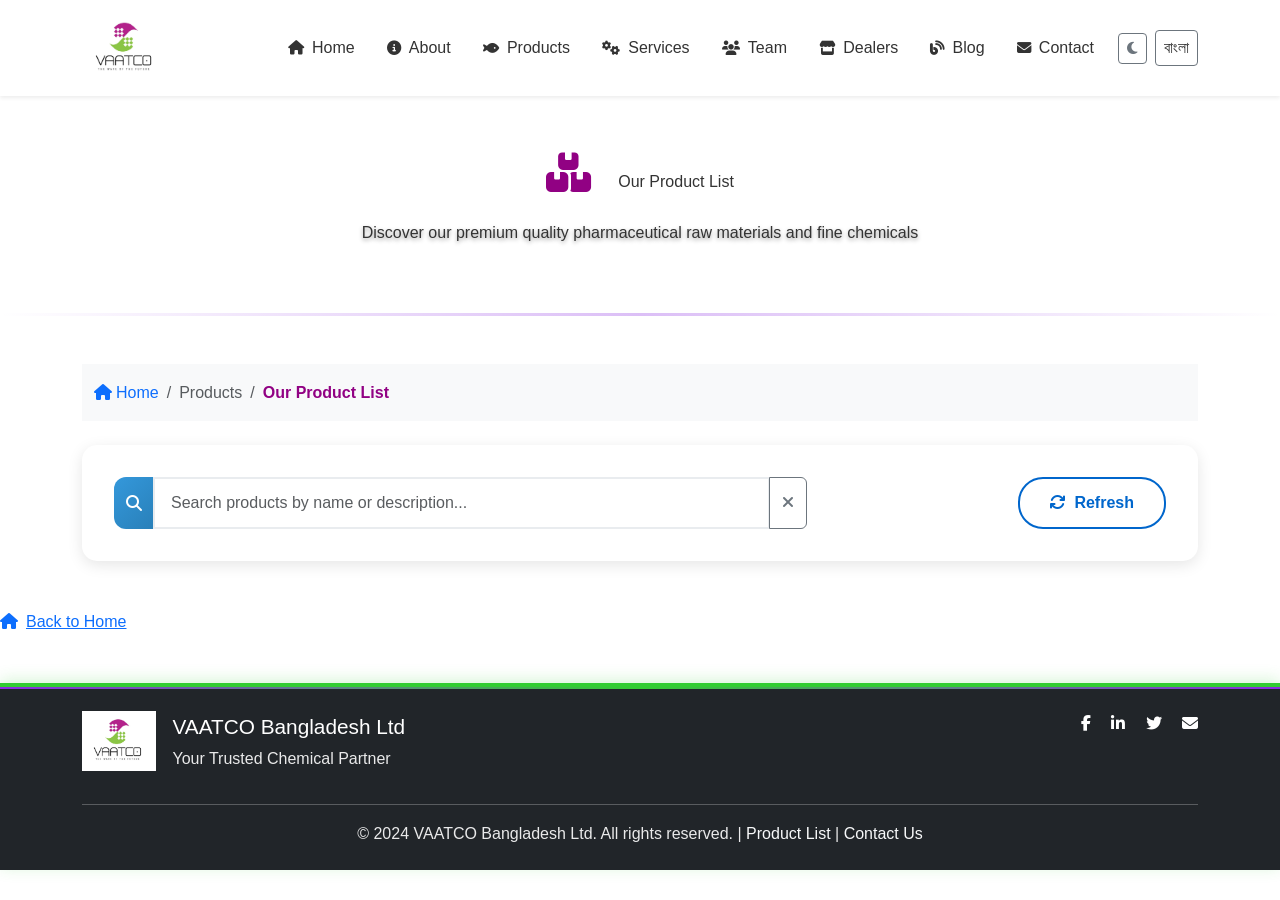
<file: product-list.html>
<!DOCTYPE html>
<html lang="en">
  <head>
    <meta charset="UTF-8" />
    <meta name="viewport" content="width=device-width, initial-scale=1.0" />
    <meta
      name="description"
      content="Our product list of VAATCO Bangladesh Ltd - Premium quality pharmaceutical raw materials, fine chemicals, and industrial chemicals."
    />
    <meta
      name="keywords"
      content="VAATCO, pharmaceutical chemicals, fine chemicals, industrial chemicals, Bangladesh, product list"
    />
    <meta name="author" content="VAATCO Bangladesh Ltd" />

    <title>Our Product List - VAATCO Bangladesh Ltd</title>

    <!-- Bootstrap CSS -->
    <link
      href="https://cdn.jsdelivr.net/npm/bootstrap@5.3.0/dist/css/bootstrap.min.css"
      rel="stylesheet"
    />
    <!-- Font Awesome -->
    <link
      rel="stylesheet"
      href="https://cdnjs.cloudflare.com/ajax/libs/font-awesome/6.4.0/css/all.min.css"
    />
    <!-- Custom CSS -->
    <link rel="stylesheet" href="style.css" />

    <style>
      /* Enhanced grid layout styles */
      .product-grid {
        display: grid;
        grid-template-columns: repeat(auto-fill, minmax(280px, 1fr));
        gap: 2rem;
        margin-top: 2rem;
      }

      .product-card {
        background: var(--white);
        border-radius: 20px;
        box-shadow: 0 8px 25px rgba(0, 0, 0, 0.08);
        transition: all 0.4s cubic-bezier(0.175, 0.885, 0.32, 1.275);
        height: 100%;
        position: relative;
        overflow: hidden;
        border: 2px solid transparent;
      }

      .product-card::before {
        content: "";
        position: absolute;
        top: 0;
        left: 0;
        right: 0;
        height: 5px;
        background: linear-gradient(135deg, #910183, #32cd32);
        transform: scaleX(0);
        transition: transform 0.4s ease;
        transform-origin: left;
      }

      .product-card:hover::before {
        transform: scaleX(1);
      }

      .product-card:hover {
        transform: translateY(-12px) scale(1.02);
        box-shadow: 0 20px 40px rgba(145, 1, 131, 0.15);
        border-color: rgba(145, 1, 131, 0.2);
      }

      .product-image-container {
        position: relative;
        height: 250px;
        overflow: hidden;
        border-radius: 20px 20px 0 0;
        background: #f8f9fa;
      }

      .product-image {
        width: 100%;
        height: 100%;
        object-fit: cover;
        transition: all 0.3s ease;
      }

      .product-card:hover .product-image {
        transform: scale(1.1);
      }

      .product-image-placeholder {
        width: 100%;
        height: 100%;
        display: flex;
        align-items: center;
        justify-content: center;
        background: linear-gradient(135deg, #f8f9fa, #e9ecef);
        color: #6c757d;
        font-size: 3rem;
      }

      .product-content {
        padding: 1.5rem;
        display: flex;
        flex-direction: column;
        flex-grow: 1;
      }

      .product-name {
        font-weight: 700;
        color: var(--bold-text-color);
        font-size: 1.2rem;
        margin-bottom: 0.75rem;
        line-height: 1.3;
        display: -webkit-box;
        -webkit-line-clamp: 2;
        -webkit-box-orient: vertical;
        overflow: hidden;
      }

      .product-description {
        color: var(--text-light);
        font-size: 0.9rem;
        line-height: 1.5;
        margin-bottom: 1rem;
        display: -webkit-box;
        -webkit-line-clamp: 3;
        -webkit-box-orient: vertical;
        overflow: hidden;
        flex-grow: 1;
      }

      .product-actions {
        display: flex;
        gap: 0.75rem;
        margin-top: auto;
      }

      .btn-view-details {
        background: linear-gradient(135deg, #3498db 0%, #2980b9 100%);
        border: none;
        color: white;
        padding: 8px 16px;
        border-radius: 20px;
        font-size: 0.875rem;
        font-weight: 500;
        transition: all 0.3s ease;
        box-shadow: 0 2px 8px rgba(52, 152, 219, 0.3);
        flex: 1;
      }

      .btn-view-details:hover {
        background: linear-gradient(135deg, #2980b9 0%, #2471a3 100%);
        transform: translateY(-2px);
        box-shadow: 0 4px 12px rgba(52, 152, 219, 0.4);
        color: white;
      }

      /* Search and filter section */
      .search-filters {
        background: var(--white);
        border-radius: 15px;
        padding: 2rem;
        box-shadow: 0 4px 15px rgba(0, 0, 0, 0.1);
        margin-bottom: 2rem;
      }

      .search-container .form-control {
        border-radius: 12px;
        border: 2px solid #e9ecef;
        padding: 12px 16px;
        font-size: 1rem;
        transition: all 0.3s ease;
      }

      .search-container .form-control:focus {
        border-color: #3498db;
        box-shadow: 0 0 0 0.2rem rgba(52, 152, 219, 0.25);
      }

      .search-container .input-group-text {
        background: linear-gradient(135deg, #3498db 0%, #2980b9 100%);
        border: none;
        color: white;
        border-radius: 12px 0 0 12px;
      }

      /* Loading and empty states */
      .loading-container {
        display: flex;
        justify-content: center;
        align-items: center;
        min-height: 200px;
        flex-direction: column;
      }

      .loading-spinner {
        width: 40px;
        height: 40px;
        border: 4px solid #f3f3f3;
        border-top: 4px solid #3498db;
        border-radius: 50%;
        animation: spin 1s linear infinite;
        margin-bottom: 1rem;
      }

      @keyframes spin {
        0% {
          transform: rotate(0deg);
        }
        100% {
          transform: rotate(360deg);
        }
      }

      .empty-state {
        text-align: center;
        padding: 4rem 2rem;
        color: var(--text-light);
      }

      .empty-state i {
        font-size: 4rem;
        margin-bottom: 1rem;
        color: #dee2e6;
      }

      /* Pagination */
      .pagination-container {
        display: flex;
        justify-content: center;
        margin-top: 3rem;
      }

      .pagination .page-link {
        border-radius: 8px;
        margin: 0 2px;
        border: 1px solid #dee2e6;
        color: var(--primary-color);
        padding: 0.5rem 0.75rem;
      }

      .pagination .page-item.active .page-link {
        background: linear-gradient(135deg, #3498db, #2980b9);
        border-color: #3498db;
      }

      .pagination .page-link:hover {
        background: rgba(52, 152, 219, 0.1);
        border-color: #3498db;
      }

      /* Results info */
      .results-info {
        background: #e3f2fd;
        border-radius: 10px;
        padding: 1rem;
        margin-bottom: 1.5rem;
        border-left: 4px solid #2196f3;
      }

      /* Dark theme adjustments */
      body.theme-dark .product-card {
        background: var(--bg-surface);
        border-color: var(--border-color);
      }

      body.theme-dark .product-name {
        color: var(--bold-text-color);
      }

      body.theme-dark .product-description {
        color: var(--text-light);
      }

      body.theme-dark .search-filters {
        background: var(--bg-surface);
      }

      body.theme-dark .results-info {
        background: rgba(33, 150, 243, 0.1);
        color: var(--text-dark);
      }

      body.theme-dark .product-image-placeholder {
        background: linear-gradient(135deg, #2a2f36, #1f242c);
        color: #6c757d;
      }

      /* Mobile responsive */
      @media (max-width: 768px) {
        .product-grid {
          grid-template-columns: 1fr;
          gap: 1.5rem;
        }

        .product-image-container {
          height: 200px;
        }

        .search-filters {
          padding: 1.5rem;
        }

        .product-content {
          padding: 1.25rem;
        }
      }

      @media (max-width: 576px) {
        .product-grid {
          gap: 1rem;
        }

        .product-image-container {
          height: 180px;
        }

        .product-content {
          padding: 1rem;
        }

        .search-filters {
          padding: 1rem;
        }
      }
    </style>
  </head>

  <body class="product-list-page">
    <!-- Navigation -->
    <nav class="navbar navbar-expand-lg navbar-light shadow-sm fixed-top">
      <div class="container">
        <a class="navbar-brand" href="index.html">
          <img src="vaatco_logo.jpeg" alt="VAATCO Logo" height="45" />
        </a>
        <button
          id="themeToggle"
          class="btn btn-outline-secondary btn-sm ms-2 order-lg-2"
          type="button"
          aria-label="Toggle theme"
          title="Toggle light/dark"
        >
          <i class="fas fa-moon"></i>
        </button>
        <button
          id="languageToggle"
          class="btn btn-outline-secondary btn-sm ms-2 order-lg-2"
          type="button"
          aria-label="Toggle language"
          title="Translate English/Bangla"
        >
          <span class="lang-label" data-lang-label>BN</span>
        </button>
        <button
          class="navbar-toggler"
          type="button"
          data-bs-toggle="collapse"
          data-bs-target="#navbarNav"
          aria-controls="navbarNav"
          aria-expanded="false"
          aria-label="Toggle navigation"
        >
          <span class="navbar-toggler-icon"></span>
        </button>
        <div class="collapse navbar-collapse" id="navbarNav">
          <ul class="navbar-nav ms-auto">
            <li class="nav-item">
              <a class="external-nav-link" href="index.html">
                <i class="fas fa-home me-1"></i>
                <span data-i18n="nav.home">Home</span>
              </a>
            </li>
            <li class="nav-item">
              <a class="external-nav-link" href="index.html#about">
                <i class="fas fa-info-circle me-1"></i>
                <span data-i18n="nav.about">About</span>
              </a>
            </li>
            <li class="nav-item">
              <a class="external-nav-link" href="product-list.html">
                <i class="fas fa-fish me-1"></i>
                <span data-i18n="nav.products">Products</span>
              </a>
            </li>
            <li class="nav-item">
              <a class="external-nav-link" href="index.html#services">
                <i class="fas fa-cogs me-1"></i>
                <span data-i18n="nav.services">Services</span>
              </a>
            </li>
            <li class="nav-item">
              <a class="external-nav-link" href="index.html#management">
                <i class="fas fa-users me-1"></i>
                <span data-i18n="nav.team">Team</span>
              </a>
            </li>
            <li class="nav-item">
              <a class="external-nav-link" href="dealers.html">
                <i class="fas fa-store me-1"></i>
                <span data-i18n="nav.dealers">Dealers</span>
              </a>
            </li>
            <li class="nav-item">
              <a class="external-nav-link active" href="blog.html">
                <i class="fas fa-blog me-1"></i>
                <span data-i18n="nav.blog">Blog</span>
              </a>
            </li>
            <li class="nav-item">
              <a class="external-nav-link" href="index.html#contact">
                <i class="fas fa-envelope me-1"></i>
                <span data-i18n="nav.contact">Contact</span>
              </a>
            </li>
          </ul>
        </div>
      </div>
    </nav>

    <!-- Product List Header -->
    <section class="product-header">
      <div class="container">
        <div class="row justify-content-center text-center">
          <div class="col-lg-8">
            <h1>
              <i class="fas fa-boxes me-3"></i>
              <span data-i18n="product.header.title">Our Product List</span>
            </h1>
            <p
              class="lead mb-0"
              style="
                font-size: 1.4rem;
                font-weight: 500;
                color: #ffffff;
                text-shadow: 0 2px 4px rgba(0, 0, 0, 0.4);
                line-height: 1.6;
              "
            >
              <span data-i18n="product.header.subtitle"
                >Discover our premium quality pharmaceutical raw materials and
                fine chemicals</span
              >
            </p>
          </div>
        </div>
      </div>
    </section>

    <!-- Main Content -->
    <main class="container my-5">
      <!-- Search and Filters Section -->
      <div class="search-filters">
        <div class="row align-items-center">
          <div class="col-lg-8">
            <div class="search-container">
              <div class="input-group">
                <span class="input-group-text">
                  <i class="fas fa-search"></i>
                </span>
                <input
                  type="text"
                  class="form-control"
                  id="productSearchInput"
                  placeholder="Search products by name or description..."
                  aria-label="Search products"
                />
                <button
                  class="btn btn-outline-secondary"
                  type="button"
                  id="clearSearchBtn"
                  title="Clear search"
                >
                  <i class="fas fa-times"></i>
                </button>
              </div>
            </div>
          </div>
          <div class="col-lg-4 mt-3 mt-lg-0">
            <div class="d-flex justify-content-lg-end">
              <button
                class="btn btn-outline-primary"
                id="refreshBtn"
                title="Refresh products"
              >
                <i class="fas fa-refresh me-2"></i>Refresh
              </button>
            </div>
          </div>
        </div>
      </div>

      <!-- Results Info -->
      <div id="resultsInfo" class="results-info" style="display: none">
        <i class="fas fa-info-circle me-2"></i>
        <span id="resultsText"></span>
      </div>

      <!-- Loading State -->
      <div id="loadingContainer" class="loading-container">
        <div class="loading-spinner"></div>
        <p class="text-muted">Loading products...</p>
      </div>

      <!-- Products Grid -->
      <div id="productsGrid" class="product-grid" style="display: none">
        <!-- Products will be rendered here -->
      </div>

      <!-- Empty State -->
      <div id="emptyState" class="empty-state" style="display: none">
        <i class="fas fa-box-open"></i>
        <h4>No products found</h4>
        <p>
          Try adjusting your search terms or check back later for new products.
        </p>
      </div>

      <!-- Pagination -->
      <div
        id="paginationContainer"
        class="pagination-container"
        style="display: none"
      >
        <nav aria-label="Products pagination">
          <ul class="pagination" id="paginationList">
            <!-- Pagination will be rendered here -->
          </ul>
        </nav>
      </div>

      <!-- Product Details Modal -->
      <div
        class="modal fade"
        id="productDetailsModal"
        tabindex="-1"
        aria-labelledby="productDetailsModalLabel"
        aria-hidden="true"
      >
        <div class="modal-dialog modal-lg">
          <div class="modal-content">
            <div class="modal-header bg-primary text-white">
              <h5 class="modal-title" id="productDetailsModalLabel">
                <i class="fas fa-info-circle me-2"></i>Product Details
              </h5>
              <button
                type="button"
                class="btn-close btn-close-white"
                data-bs-dismiss="modal"
                aria-label="Close"
              ></button>
            </div>
            <div class="modal-body" id="productDetailsBody">
              <!-- Details will be injected here -->
            </div>
            <div class="modal-footer">
              <button
                type="button"
                class="btn btn-secondary"
                data-bs-dismiss="modal"
              >
                Close
              </button>
            </div>
          </div>
        </div>
      </div>
    </main>

    <!-- Back to Home Button -->
    <a href="index.html" class="back-to-home">
      <i class="fas fa-home me-2"></i>Back to Home
    </a>

    <!-- Footer -->
    <footer class="footer bg-dark text-light py-4 mt-5">
      <div class="container">
        <div class="row">
          <div class="col-md-6">
            <div class="d-flex align-items-center mb-3">
              <img
                src="vaatco_logo.jpeg"
                alt="VAATCO Logo"
                class="footer-logo me-3"
              />
              <div>
                <h5 class="mb-1 text-white">VAATCO Bangladesh Ltd</h5>
                <p class="mb-0 text-light-50">Your Trusted Chemical Partner</p>
              </div>
            </div>
          </div>
          <div class="col-md-6 text-md-end">
            <div class="social-links mb-3">
              <a href="#" class="text-light me-3"
                ><i class="fab fa-facebook-f"></i
              ></a>
              <a href="#" class="text-light me-3"
                ><i class="fab fa-linkedin-in"></i
              ></a>
              <a href="#" class="text-light me-3"
                ><i class="fab fa-twitter"></i
              ></a>
              <a href="#" class="text-light"><i class="fas fa-envelope"></i></a>
            </div>
          </div>
        </div>
        <hr class="border-light-50" />
        <div class="row">
          <div class="col-12 text-center">
            <p class="mb-0 text-light-75">
              &copy; 2024 VAATCO Bangladesh Ltd. All rights reserved. |
              <a href="product-list.html" class="text-light">Product List</a> |
              <a href="index.html#contact" class="text-light">Contact Us</a>
            </p>
          </div>
        </div>
      </div>
    </footer>

    <!-- Theme sync script -->
    <script>
      (function () {
        try {
          const saved = localStorage.getItem("vaatco_public_theme");
          if (saved === "dark") document.body.classList.add("theme-dark");
        } catch (e) {}
      })();
    </script>

    <!-- Translation JS -->
    <script src="translate.js"></script>

    <!-- Bootstrap JS -->
    <script src="https://cdn.jsdelivr.net/npm/bootstrap@5.3.0/dist/js/bootstrap.bundle.min.js"></script>

    <!-- Product API and Management Script -->
    <script>
      // Product API and Management
      class ProductManager {
        constructor() {
          this.apiUrl = "https://vaatcobd-1e79cdd06ca7.herokuapp.com/api/public/products";
          this.currentPage = 1;
          this.searchQuery = "";
          this.loading = false;
          this.products = [];
          this.pagination = {};

          this.initializeElements();
          this.bindEvents();
          this.loadProducts();
        }

        initializeElements() {
          this.searchInput = document.getElementById("productSearchInput");
          this.clearBtn = document.getElementById("clearSearchBtn");
          this.refreshBtn = document.getElementById("refreshBtn");
          this.loadingContainer = document.getElementById("loadingContainer");
          this.productsGrid = document.getElementById("productsGrid");
          this.emptyState = document.getElementById("emptyState");
          this.paginationContainer = document.getElementById(
            "paginationContainer"
          );
          this.resultsInfo = document.getElementById("resultsInfo");
          this.resultsText = document.getElementById("resultsText");
        }

        bindEvents() {
          let searchTimeout;

          if (this.searchInput) {
            this.searchInput.addEventListener("input", () => {
              clearTimeout(searchTimeout);
              searchTimeout = setTimeout(() => {
                this.handleSearch();
              }, 500);
            });

            this.searchInput.addEventListener("keypress", (e) => {
              if (e.key === "Enter") {
                clearTimeout(searchTimeout);
                this.handleSearch();
              }
            });
          }

          if (this.clearBtn) {
            this.clearBtn.addEventListener("click", () => {
              this.clearSearch();
            });
          }

          if (this.refreshBtn) {
            this.refreshBtn.addEventListener("click", () => {
              this.refreshProducts();
            });
          }
        }

        async loadProducts() {
          if (this.loading) return;

          this.loading = true;
          this.showLoading();

          try {
            const params = new URLSearchParams({
              page: this.currentPage,
              limit: 12,
            });

            if (this.searchQuery) {
              params.append("search", this.searchQuery);
            }

            const response = await fetch(`${this.apiUrl}?${params}`);

            if (!response.ok) {
              throw new Error(
                `HTTP ${response.status}: ${response.statusText}`
              );
            }

            const data = await response.json();

            if (data.status && data.data) {
              this.products = data.data;
              this.pagination = data.meta?.pagination || {};
              this.renderProducts();
              this.updatePagination();
              this.updateResultsInfo();
            } else {
              throw new Error(data.message || "Failed to load products");
            }
          } catch (error) {
            console.error("Error loading products:", error);
            this.showError("Failed to load products. Please try again later.");
          } finally {
            this.loading = false;
            this.hideLoading();
          }
        }

        handleSearch() {
          const newQuery = this.searchInput?.value.trim() || "";
          if (newQuery !== this.searchQuery) {
            this.searchQuery = newQuery;
            this.currentPage = 1;
            this.loadProducts();
          }
        }

        clearSearch() {
          if (this.searchInput) {
            this.searchInput.value = "";
          }
          this.searchQuery = "";
          this.currentPage = 1;
          this.loadProducts();
        }

        refreshProducts() {
          this.currentPage = 1;
          this.loadProducts();
        }

        renderProducts() {
          if (!this.products || this.products.length === 0) {
            this.showEmptyState();
            return;
          }

          const html = this.products
            .map((product) => this.createProductCard(product))
            .join("");

          if (this.productsGrid) {
            this.productsGrid.innerHTML = html;
            this.productsGrid.style.display = "grid";
          }

          if (this.emptyState) {
            this.emptyState.style.display = "none";
          }
        }

        createProductCard(product) {
          const firstImage =
            product.images && product.images.length > 0
              ? product.images[0]
              : null;
          const productName = this.escapeHtml(
            product.name || "Unnamed Product"
          );
          const shortDescription = this.escapeHtml(
            product.shortDescription || ""
          );

          return `
                    <div class="product-card" data-product-id="${product._id}">
                        <div class="product-image-container">
                            ${
                              firstImage
                                ? `<img src="${firstImage}" alt="${productName}" class="product-image" 
                                     onerror="this.style.display='none'; this.nextElementSibling.style.display='flex';" 
                                     loading="lazy">
                                 <div class="product-image-placeholder" style="display: none;">
                                     <i class="fas fa-image"></i>
                                 </div>`
                                : `<div class="product-image-placeholder">
                                     <i class="fas fa-image"></i>
                                 </div>`
                            }
                        </div>
                        <div class="product-content">
                            <h3 class="product-name" title="${productName}">${productName}</h3>
                            ${
                              shortDescription
                                ? `<p class="product-description" title="${shortDescription}">${shortDescription}</p>`
                                : ""
                            }
                            <div class="product-actions">
                                <button class="btn btn-view-details" onclick="productManager.showProductDetails('${
                                  product._id
                                }')">
                                    <i class="fas fa-eye me-1"></i>View Details
                                </button>
                            </div>
                        </div>
                    </div>
                `;
        }

        showProductDetails(productId) {
          const product = this.products.find((p) => p._id === productId);
          if (!product) return;

          const productName = this.escapeHtml(
            product.name || "Unnamed Product"
          );
          let html = `
                    <div class="product-details-content">
                        <h4 class="mb-3 text-primary">
                            <i class="fas fa-box me-2"></i>${productName}
                        </h4>
                `;

          // Product images
          if (product.images && product.images.length > 0) {
            html += `<div class="product-images-container mb-4">`;
            product.images.forEach((image, index) => {
              html += `
                            <div class="product-image-wrapper d-inline-block me-3 mb-3">
                                <img src="${image}" alt="${productName} - Image ${
                index + 1
              }" 
                                     class="product-detail-image img-thumbnail" 
                                     style="max-width: 200px; max-height: 200px; object-fit: cover; cursor: pointer;"
                                     onclick="openFullScreenImage('${image}', '${productName}')"
                                     onerror="this.style.display='none'; this.nextElementSibling.style.display='block';">
                                <div class="text-center text-muted p-2 border rounded" style="display: none; max-width: 200px;">
                                    <i class="fas fa-image fa-2x mb-2"></i>
                                    <p class="mb-0 small">Image not available</p>
                                </div>
                            </div>
                        `;
            });
            html += `</div>`;
          }

          // Product details - Show shortDescription first, then full description
          if (product.shortDescription) {
            html += `<div class="mb-3"><strong>Summary:</strong><br>${this.escapeHtml(
              product.shortDescription
            )}</div>`;
          }

          if (
            product.description &&
            product.description !== product.shortDescription
          ) {
            html += `<div class="mb-3"><strong>Full Description:</strong><br>${this.escapeHtml(
              product.description
            ).replace(/\n/g, "<br>")}</div>`;
          }

          // // Additional info
          // html += `
          //     <div class="row mt-4">
          //         <div class="col-md-6">
          //             <p><strong>Product ID:</strong> ${this.escapeHtml(product._id)}</p>
          //             ${product.slug ? `<p><strong>Slug:</strong> ${this.escapeHtml(product.slug)}</p>` : ''}
          //         </div>
          //         <div class="col-md-6">
          //             <p><strong>Status:</strong> <span class="badge ${product.isActive ? 'bg-success' : 'bg-secondary'}">${product.isActive ? 'Active' : 'Inactive'}</span></p>
          //             <p><strong>Featured:</strong> <span class="badge ${product.isFeatured ? 'bg-primary' : 'bg-secondary'}">${product.isFeatured ? 'Yes' : 'No'}</span></p>
          //         </div>
          //     </div>
          // `;

          if (product.createdAt) {
            const createdDate = new Date(
              product.createdAt
            ).toLocaleDateString();
            html += `<p class="text-muted small mt-3">Created: ${createdDate}</p>`;
          }

          html += `</div>`;

          const modalBody = document.getElementById("productDetailsBody");
          if (modalBody) {
            modalBody.innerHTML = html;
            const modal = new bootstrap.Modal(
              document.getElementById("productDetailsModal")
            );
            modal.show();
          }
        }

        updatePagination() {
          const { currentPage, hasNext, hasPrev } = this.pagination;

          if (!currentPage || (currentPage === 1 && !hasNext)) {
            if (this.paginationContainer) {
              this.paginationContainer.style.display = "none";
            }
            return;
          }

          const paginationList = document.getElementById("paginationList");
          if (!paginationList) return;

          let html = "";

          // Previous button
          html += `
                    <li class="page-item ${!hasPrev ? "disabled" : ""}">
                        <a class="page-link" href="#" ${
                          hasPrev
                            ? `onclick="productManager.goToPage(${
                                currentPage - 1
                              }); return false;"`
                            : 'onclick="return false;"'
                        }>
                            <i class="fas fa-chevron-left"></i>
                        </a>
                    </li>
                `;

          // Current page and next/prev pages
          const startPage = Math.max(1, currentPage - 1);
          const endPage = hasNext ? currentPage + 1 : currentPage;

          for (let i = startPage; i <= endPage; i++) {
            html += `
                        <li class="page-item ${
                          i === currentPage ? "active" : ""
                        }">
                            <a class="page-link" href="#" onclick="productManager.goToPage(${i}); return false;">${i}</a>
                        </li>
                    `;
          }

          if (hasNext) {
            html += `
                        <li class="page-item">
                            <a class="page-link" href="#" onclick="productManager.goToPage(${
                              currentPage + 1
                            }); return false;">
                                <i class="fas fa-chevron-right"></i>
                            </a>
                        </li>
                    `;
          }

          paginationList.innerHTML = html;
          if (this.paginationContainer) {
            this.paginationContainer.style.display = "flex";
          }
        }

        goToPage(page) {
          if (page < 1 || page === this.currentPage || this.loading) return;

          this.currentPage = page;
          this.loadProducts();

          window.scrollTo({
            top: 0,
            behavior: "smooth",
          });
        }

        updateResultsInfo() {
          if (!this.resultsText || !this.resultsInfo) return;

          if (this.products.length === 0) {
            this.resultsInfo.style.display = "none";
            return;
          }

          let text = "";
          const { currentPage } = this.pagination;

          if (this.searchQuery) {
            text = `Found ${this.products.length} product${
              this.products.length !== 1 ? "s" : ""
            } for "${this.searchQuery}"`;
          } else {
            text = `Showing ${this.products.length} product${
              this.products.length !== 1 ? "s" : ""
            }`;
          }

          if (currentPage && currentPage > 1) {
            text += ` (Page ${currentPage})`;
          }

          this.resultsText.textContent = text;
          this.resultsInfo.style.display = "block";
        }

        showLoading() {
          if (this.loadingContainer) {
            this.loadingContainer.style.display = "flex";
          }
          this.hideContent();
        }

        hideLoading() {
          if (this.loadingContainer) {
            this.loadingContainer.style.display = "none";
          }
        }

        showEmptyState() {
          if (this.emptyState) {
            this.emptyState.style.display = "block";
          }
          this.hideContent(false);
        }

        hideContent(hidePagination = true) {
          if (this.productsGrid) {
            this.productsGrid.style.display = "none";
          }
          if (this.emptyState) {
            this.emptyState.style.display = "none";
          }
          if (hidePagination && this.paginationContainer) {
            this.paginationContainer.style.display = "none";
          }
          if (this.resultsInfo) {
            this.resultsInfo.style.display = "none";
          }
        }

        showError(message) {
          const errorHtml = `
                    <i class="fas fa-exclamation-triangle text-warning"></i>
                    <h4>Error Loading Products</h4>
                    <p>${this.escapeHtml(message)}</p>
                    <button class="btn btn-primary" onclick="productManager.refreshProducts()">
                        <i class="fas fa-refresh me-2"></i>Try Again
                    </button>
                `;

          if (this.emptyState) {
            this.emptyState.innerHTML = errorHtml;
            this.showEmptyState();
          }
        }

        escapeHtml(text) {
          if (!text) return "";
          const div = document.createElement("div");
          div.textContent = text;
          return div.innerHTML;
        }
      }

      // Full Screen Image Functionality
      function openFullScreenImage(imageSrc, productName) {
        // Remove existing overlay if present
        const existingOverlay = document.getElementById(
          "fullScreenImageOverlay"
        );
        if (existingOverlay) {
          existingOverlay.remove();
        }

        // Create new overlay
        const overlay = document.createElement("div");
        overlay.id = "fullScreenImageOverlay";
        overlay.style.cssText = `
                position: fixed;
                top: 0;
                left: 0;
                width: 100%;
                height: 100%;
                background: rgba(0, 0, 0, 0.95);
                display: flex;
                justify-content: center;
                align-items: center;
                z-index: 10000;
                backdrop-filter: blur(5px);
            `;

        overlay.innerHTML = `
                <div style="position: relative; width: 90%; height: 90%; display: flex; justify-content: center; align-items: center;">
                    <button onclick="closeFullScreenImage()" style="
                        position: absolute;
                        top: 20px;
                        right: 20px;
                        background: rgba(255, 255, 255, 0.2);
                        border: none;
                        border-radius: 50%;
                        width: 50px;
                        height: 50px;
                        color: white;
                        font-size: 20px;
                        cursor: pointer;
                        z-index: 10001;
                        backdrop-filter: blur(10px);
                        transition: all 0.3s ease;
                    " onmouseover="this.style.background='rgba(255, 255, 255, 0.3)'" onmouseout="this.style.background='rgba(255, 255, 255, 0.2)'">
                        <i class="fas fa-times"></i>
                    </button>
                    
                    <div style="width: 100%; height: 100%; display: flex; justify-content: center; align-items: center; overflow: hidden;">
                        <img src="${imageSrc}" alt="${productName}" style="
                            max-width: 100%;
                            max-height: 100%;
                            object-fit: contain;
                            user-select: none;
                            transition: transform 0.3s ease;
                            cursor: grab;
                        " id="fullScreenImage" onmousedown="startImageDrag(event)" draggable="false">
                    </div>
                    
                    <div style="
                        position: absolute;
                        bottom: 20px;
                        left: 50%;
                        transform: translateX(-50%);
                        display: flex;
                        gap: 10px;
                        z-index: 10001;
                    ">
                        <button onclick="zoomFullScreenImage('in')" style="
                            background: rgba(255, 255, 255, 0.2);
                            border: none;
                            border-radius: 50%;
                            width: 45px;
                            height: 45px;
                            color: white;
                            font-size: 16px;
                            cursor: pointer;
                            backdrop-filter: blur(10px);
                            transition: all 0.3s ease;
                        " onmouseover="this.style.background='rgba(255, 255, 255, 0.3)'" onmouseout="this.style.background='rgba(255, 255, 255, 0.2)'">
                            <i class="fas fa-search-plus"></i>
                        </button>
                        <button onclick="resetFullScreenImageZoom()" style="
                            background: rgba(255, 255, 255, 0.2);
                            border: none;
                            border-radius: 50%;
                            width: 45px;
                            height: 45px;
                            color: white;
                            font-size: 16px;
                            cursor: pointer;
                            backdrop-filter: blur(10px);
                            transition: all 0.3s ease;
                        " onmouseover="this.style.background='rgba(255, 255, 255, 0.3)'" onmouseout="this.style.background='rgba(255, 255, 255, 0.2)'">
                            <i class="fas fa-expand-arrows-alt"></i>
                        </button>
                        <button onclick="zoomFullScreenImage('out')" style="
                            background: rgba(255, 255, 255, 0.2);
                            border: none;
                            border-radius: 50%;
                            width: 45px;
                            height: 45px;
                            color: white;
                            font-size: 16px;
                            cursor: pointer;
                            backdrop-filter: blur(10px);
                            transition: all 0.3s ease;
                        " onmouseover="this.style.background='rgba(255, 255, 255, 0.3)'" onmouseout="this.style.background='rgba(255, 255, 255, 0.2)'">
                            <i class="fas fa-search-minus"></i>
                        </button>
                    </div>
                </div>
            `;

        document.body.appendChild(overlay);
        document.body.style.overflow = "hidden";

        // Click outside to close
        overlay.addEventListener("click", (e) => {
          if (e.target === overlay) {
            closeFullScreenImage();
          }
        });

        // Keyboard support
        const keyHandler = (e) => {
          if (e.key === "Escape") {
            closeFullScreenImage();
          } else if (e.key === "+" || e.key === "=") {
            zoomFullScreenImage("in");
          } else if (e.key === "-") {
            zoomFullScreenImage("out");
          } else if (e.key === "0") {
            resetFullScreenImageZoom();
          }
        };

        document.addEventListener("keydown", keyHandler);

        // Initialize zoom variables
        window.currentImageZoom = 1;
        window.currentImageTranslateX = 0;
        window.currentImageTranslateY = 0;
        window.imageKeyHandler = keyHandler;
      }

      function closeFullScreenImage() {
        const overlay = document.getElementById("fullScreenImageOverlay");
        if (overlay) {
          overlay.remove();
          document.body.style.overflow = "";
          if (window.imageKeyHandler) {
            document.removeEventListener("keydown", window.imageKeyHandler);
          }
        }
      }

      function zoomFullScreenImage(direction) {
        const img = document.getElementById("fullScreenImage");
        if (!img) return;

        if (direction === "in") {
          window.currentImageZoom = Math.min(window.currentImageZoom * 1.2, 5);
        } else if (direction === "out") {
          window.currentImageZoom = Math.max(
            window.currentImageZoom / 1.2,
            0.1
          );
        }

        img.style.transform = `scale(${window.currentImageZoom}) translate(${window.currentImageTranslateX}px, ${window.currentImageTranslateY}px)`;
      }

      function resetFullScreenImageZoom() {
        const img = document.getElementById("fullScreenImage");
        if (img) {
          window.currentImageZoom = 1;
          window.currentImageTranslateX = 0;
          window.currentImageTranslateY = 0;
          img.style.transform = "scale(1) translate(0px, 0px)";
        }
      }

      // Image dragging functionality
      let isDragging = false;
      let dragStartX, dragStartY;
      let initialTranslateX, initialTranslateY;

      function startImageDrag(e) {
        const img = document.getElementById("fullScreenImage");
        if (!img) return;

        isDragging = true;
        dragStartX = e.clientX;
        dragStartY = e.clientY;
        initialTranslateX = window.currentImageTranslateX;
        initialTranslateY = window.currentImageTranslateY;

        img.style.cursor = "grabbing";
        e.preventDefault();
      }

      document.addEventListener("mousemove", (e) => {
        if (!isDragging) return;

        const deltaX = (e.clientX - dragStartX) / window.currentImageZoom;
        const deltaY = (e.clientY - dragStartY) / window.currentImageZoom;

        window.currentImageTranslateX = initialTranslateX + deltaX;
        window.currentImageTranslateY = initialTranslateY + deltaY;

        const img = document.getElementById("fullScreenImage");
        if (img) {
          img.style.transform = `scale(${window.currentImageZoom}) translate(${window.currentImageTranslateX}px, ${window.currentImageTranslateY}px)`;
        }
      });

      document.addEventListener("mouseup", () => {
        const img = document.getElementById("fullScreenImage");
        if (img) {
          img.style.cursor = "grab";
        }
        isDragging = false;
      });

      // Initialize ProductManager when DOM is loaded
      let productManager;
      document.addEventListener("DOMContentLoaded", function () {
        productManager = new ProductManager();
      });
    </script>

    <!-- Additional Scripts -->
    <script src="script_new.js"></script>
  </body>
</html>
</file>
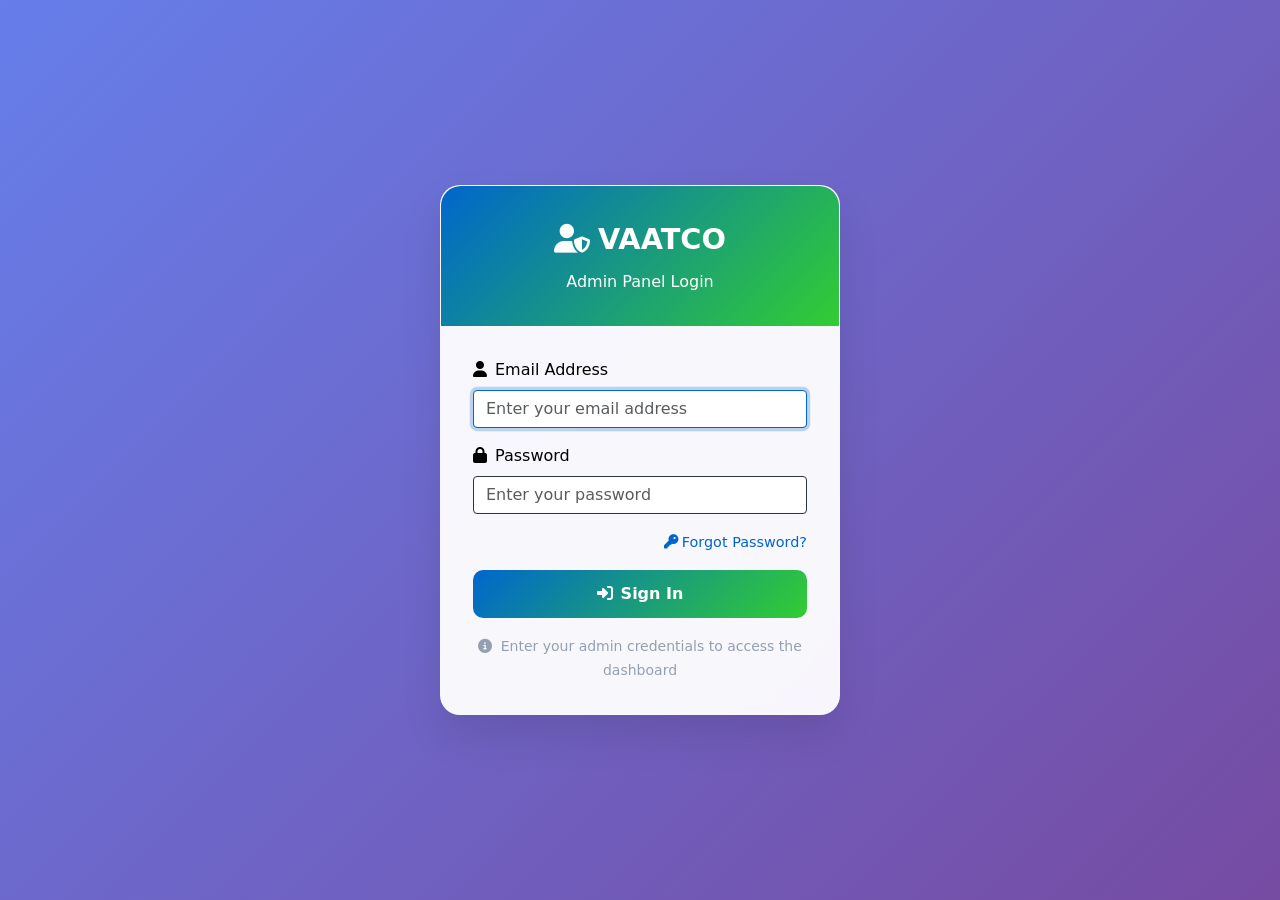
<file: AdminFrontend/admin.html>
<!DOCTYPE html>
<html lang="en">
<head>
  <meta charset="UTF-8" />
  <meta name="viewport" content="width=device-width, initial-scale=1.0" />
  <title>Admin Panel - VAATCO</title>
  <link href="https://cdn.jsdelivr.net/npm/bootstrap@5.3.0/dist/css/bootstrap.min.css" rel="stylesheet" />
  <link rel="stylesheet" href="https://cdnjs.cloudflare.com/ajax/libs/font-awesome/6.4.0/css/all.min.css" />
  <link rel="stylesheet" href="styles.css" />
</head>
<body>
  <div id="app" class="d-flex">
    <nav class="sidebar bg-dark text-white p-3">
      <div class="d-flex align-items-center justify-content-between mb-4">
        <h3 class="m-0">Admin</h3>
        <button id="themeToggle" class="btn btn-sm btn-outline-secondary theme-toggle" type="button" aria-label="Toggle theme" title="Toggle light/dark">
          <i class="fas fa-moon"></i>
        </button>
      </div>
      <ul class="nav flex-column" id="navMenu">
        <li class="nav-item mb-2"><a href="#dashboard" class="nav-link text-white" data-section="dashboard"><i class="fas fa-gauge me-2"></i>Dashboard</a></li>
        <li class="nav-item mb-2"><a href="#gallery" class="nav-link text-white" data-section="gallery"><i class="fas fa-image me-2"></i>Gallery</a></li>
        <li class="nav-item mb-2"><a href="#products" class="nav-link text-white" data-section="products"><i class="fas fa-boxes-stacked me-2"></i>Products</a></li>
        <li class="nav-item mb-2"><a href="#dealers" class="nav-link text-white" data-section="dealers"><i class="fas fa-store me-2"></i>Dealers</a></li>
  <li class="nav-item mb-2"><a href="#blog" class="nav-link text-white" data-section="blog"><i class="fas fa-blog me-2"></i>Blog</a></li>
        <li class="nav-item mt-4"><button id="logoutBtn" class="btn btn-outline-light w-100 btn-sm"><i class="fas fa-sign-out-alt me-2"></i>Logout</button></li>
      </ul>
    </nav>

    <main class="flex-grow-1 p-4">
      <!-- Mobile Top Bar -->
      <div class="mobile-topbar d-md-none" id="mobileTopbar">
        <button class="btn btn-outline-secondary sidebar-toggle" id="sidebarToggle" type="button" aria-label="Open navigation" aria-controls="navMenu" aria-expanded="false"><i class="fas fa-bars"></i></button>
        <span class="topbar-title">Admin Panel</span>
        <div class="topbar-actions d-flex align-items-center gap-2">
          <button id="mobileThemeToggle" class="btn btn-outline-secondary btn-sm" type="button" aria-label="Toggle theme"><i class="fas fa-moon"></i></button>
        </div>
      </div>
      <div id="authView" class="container" style="max-width:420px;">
        <h3 class="mb-3 text-center">Admin Login</h3>
        <div class="card shadow-sm">
          <div class="card-body">
            <form id="loginForm">
              <div class="mb-3">
                <label class="form-label">Username</label>
                <input type="text" class="form-control" id="username" required />
              </div>
              <div class="mb-3">
                <label class="form-label">Password</label>
                <input type="password" class="form-control" id="password" required />
              </div>
              <button class="btn btn-primary w-100" type="submit">Login</button>
            </form>
          </div>
        </div>
      </div>

      <div id="panelView" class="d-none">
        <div id="dashboard" class="panel-section">
          <h2>Dashboard</h2>
          <p class="text-muted">Overview of content status</p>
          <div class="row" id="statsRow"></div>
        </div>

        <div id="gallery" class="panel-section d-none">
          <div class="d-flex justify-content-between align-items-center mb-3">
            <h2>Gallery</h2>
            <button class="btn btn-success btn-sm" data-bs-toggle="modal" data-bs-target="#galleryModal"><i class="fas fa-plus me-1"></i>Add Image</button>
          </div>
          <div class="row" id="galleryGrid"></div>
        </div>

        <div id="products" class="panel-section d-none">
          <div class="d-flex justify-content-between align-items-center mb-3">
            <h2>Products</h2>
            <button class="btn btn-success btn-sm" data-bs-toggle="modal" data-bs-target="#productModal"><i class="fas fa-plus me-1"></i>Add Product</button>
          </div>
          <div class="table-responsive">
            <table class="table table-striped table-hover align-middle" id="productsTable">
              <thead class="table-dark">
                <tr>
                  <th style="width:18%">Product Name</th>
                  <th style="width:18%">Type</th>
                  <th style="width:24%">Generic Name</th>
                  <th style="width:10%">Pack Size</th>
                  <th style="width:10%">Packing Type</th>
                  <th style="width:120px;">Actions</th>
                </tr>
              </thead>
              <tbody></tbody>
            </table>
          </div>
        </div>

        <div id="dealers" class="panel-section d-none">
          <div class="d-flex justify-content-between align-items-center mb-3">
            <h2>Dealers</h2>
            <button class="btn btn-success btn-sm" data-bs-toggle="modal" data-bs-target="#dealerModal"><i class="fas fa-plus me-1"></i>Add Dealer</button>
          </div>
          <div class="table-responsive">
            <table class="table table-striped table-hover align-middle" id="dealersTable">
              <thead class="table-dark">
                <tr>
                  <th>District</th>
                  <th>Dealer Name</th>
                  <th>Shop Name</th>
                  <th>Location</th>
                  <th>Contact</th>
                  <th style="width:120px;">Actions</th>
                </tr>
              </thead>
              <tbody></tbody>
            </table>
          </div>
        </div>

        <div id="blog" class="panel-section d-none">
          <div class="d-flex justify-content-between align-items-center mb-3">
            <h2>Blog Posts</h2>
            <button class="btn btn-success btn-sm" data-bs-toggle="modal" data-bs-target="#blogModal"><i class="fas fa-plus me-1"></i>Add Post</button>
          </div>
          <div class="table-responsive">
            <table class="table table-striped table-hover align-middle" id="blogTable">
              <thead class="table-dark"><tr><th style="width:25%">Title</th><th>Summary</th><th style="width:120px;">Actions</th></tr></thead>
              <tbody></tbody>
            </table>
          </div>
          <p class="text-muted small">These posts will later feed the public "Latest Insights" section. Currently only stored locally.</p>
        </div>
      </div>
    </main>
  </div>

  <!-- Blog Modal -->
  <div class="modal fade" id="blogModal" tabindex="-1">
    <div class="modal-dialog">
      <div class="modal-content">
        <form id="blogForm">
          <div class="modal-header">
            <h5 class="modal-title">Add / Edit Blog Post</h5>
            <button type="button" class="btn-close" data-bs-dismiss="modal"></button>
          </div>
          <div class="modal-body">
            <input type="hidden" id="blogId" />
            <div class="mb-3">
              <label class="form-label">Title</label>
              <input type="text" class="form-control" id="blogTitle" required />
            </div>
            <div class="mb-3">
              <label class="form-label">Summary (short description)</label>
              <textarea class="form-control" id="blogSummary" rows="3" maxlength="350" required></textarea>
              <div class="form-text">Max 350 characters. Full content feature can be added later.</div>
            </div>
          </div>
          <div class="modal-footer">
            <button type="button" class="btn btn-secondary" data-bs-dismiss="modal">Cancel</button>
            <button type="submit" class="btn btn-primary">Save</button>
          </div>
        </form>
      </div>
    </div>
  </div>

  <!-- Gallery Modal -->
  <div class="modal fade" id="galleryModal" tabindex="-1">
    <div class="modal-dialog">
      <div class="modal-content">
        <form id="galleryForm">
          <div class="modal-header">
            <h5 class="modal-title">Add / Edit Gallery Image</h5>
            <button type="button" class="btn-close" data-bs-dismiss="modal"></button>
          </div>
          <div class="modal-body">
            <input type="hidden" id="galleryId" />
            <div class="mb-3">
              <label class="form-label">Image URL / Path</label>
              <input type="text" class="form-control" id="galleryUrl" required />
            </div>
            <div class="mb-3">
              <label class="form-label">Alt Text</label>
              <input type="text" class="form-control" id="galleryAlt" required />
            </div>
          </div>
          <div class="modal-footer">
            <button type="button" class="btn btn-secondary" data-bs-dismiss="modal">Cancel</button>
            <button type="submit" class="btn btn-primary">Save</button>
          </div>
        </form>
      </div>
    </div>
  </div>

  <!-- Product Modal -->
  <div class="modal fade" id="productModal" tabindex="-1">
    <div class="modal-dialog modal-lg">
      <div class="modal-content">
        <form id="productForm">
          <div class="modal-header">
            <h5 class="modal-title">Add / Edit Product</h5>
            <button type="button" class="btn-close" data-bs-dismiss="modal"></button>
          </div>
          <div class="modal-body">
            <input type="hidden" id="productId" />
            <div class="row g-3">
              <div class="col-md-6">
                <label class="form-label">Product Name</label>
                <input type="text" class="form-control" id="productName" required />
              </div>
              <div class="col-md-6">
                <label class="form-label">Type</label>
                <input type="text" class="form-control" id="productType" required />
              </div>
              <div class="col-md-6">
                <label class="form-label">Generic Name</label>
                <input type="text" class="form-control" id="productGeneric" required />
              </div>
              <div class="col-md-3">
                <label class="form-label">Pack Size</label>
                <input type="text" class="form-control" id="productPackSize" required />
              </div>
              <div class="col-md-3">
                <label class="form-label">Packing Type</label>
                <input type="text" class="form-control" id="productPackingType" required />
              </div>
            </div>
          </div>
          <div class="modal-footer">
            <button type="button" class="btn btn-secondary" data-bs-dismiss="modal">Cancel</button>
            <button type="submit" class="btn btn-primary">Save</button>
          </div>
        </form>
      </div>
    </div>
  </div>

  <!-- Dealer Modal -->
  <div class="modal fade" id="dealerModal" tabindex="-1">
    <div class="modal-dialog">
      <div class="modal-content">
        <form id="dealerForm">
          <div class="modal-header">
            <h5 class="modal-title">Add / Edit Dealer</h5>
            <button type="button" class="btn-close" data-bs-dismiss="modal"></button>
          </div>
          <div class="modal-body">
            <input type="hidden" id="dealerId" />
            <div class="mb-3">
              <label class="form-label">District</label>
              <input type="text" class="form-control" id="dealerDistrict" required />
            </div>
            <div class="mb-3">
              <label class="form-label">Dealer Name</label>
              <input type="text" class="form-control" id="dealerName" required />
            </div>
            <div class="mb-3">
              <label class="form-label">Shop Name</label>
              <input type="text" class="form-control" id="dealerShop" required />
            </div>
            <div class="mb-3">
              <label class="form-label">Location (address or Google Maps link)</label>
              <input type="text" class="form-control" id="dealerLocation" required placeholder="e.g. 23.8103,90.4125 or https://goo.gl/maps/..." />
            </div>
            <div class="mb-3">
              <label class="form-label">Contact</label>
              <input type="text" class="form-control" id="dealerContact" required />
            </div>
          </div>
          <div class="modal-footer">
            <button type="button" class="btn btn-secondary" data-bs-dismiss="modal">Cancel</button>
            <button type="submit" class="btn btn-primary">Save</button>
          </div>
        </form>
      </div>
    </div>
  </div>

  <script src="https://cdn.jsdelivr.net/npm/bootstrap@5.3.0/dist/js/bootstrap.bundle.min.js"></script>
  <script src="app.js"></script>
</body>
</html>
</file>
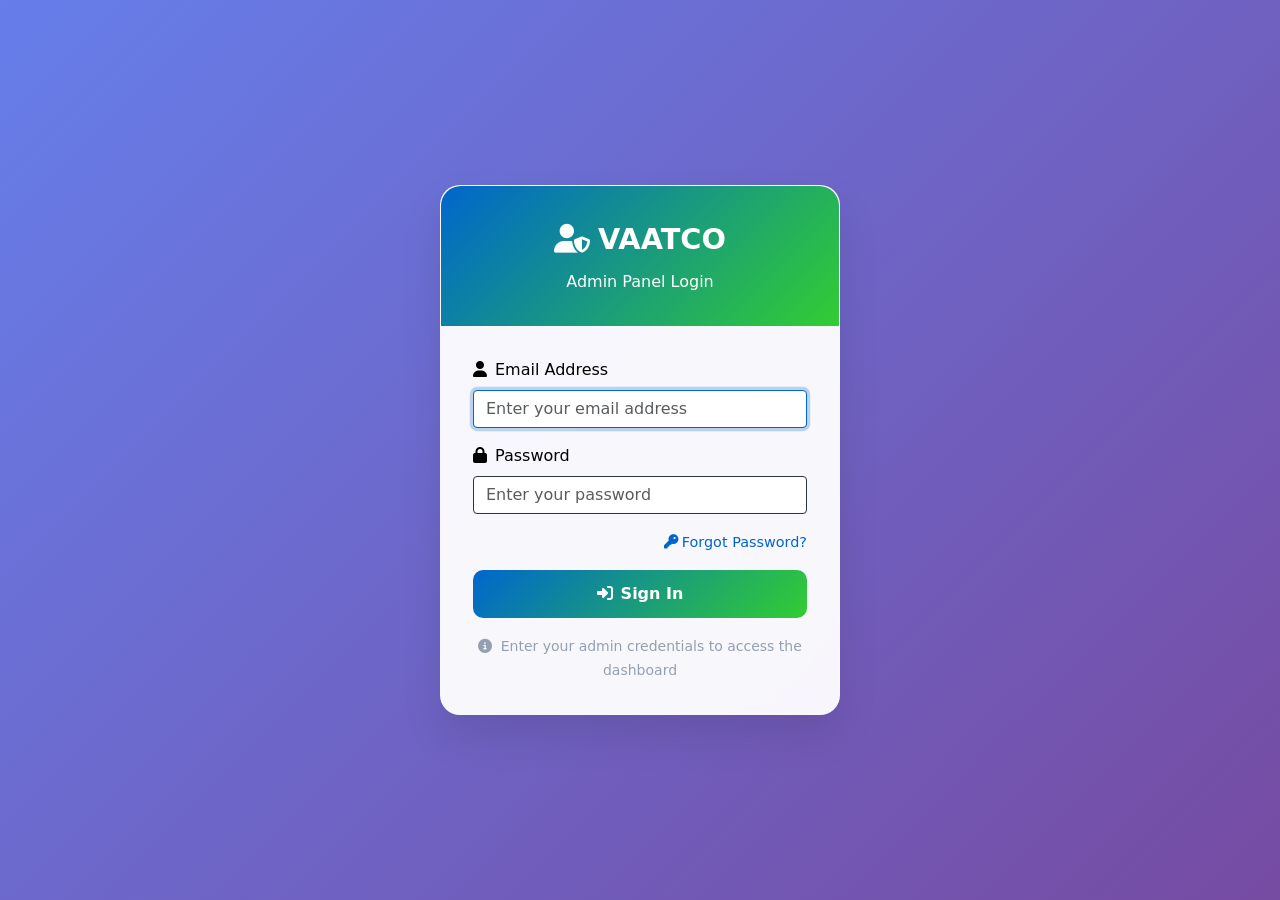
<file: AdminFrontend/dashboard.html>
<!DOCTYPE html>
<html lang="en">
  <head>
    <meta charset="UTF-8" />
    <meta name="viewport" content="width=device-width, initial-scale=1.0" />
    <title>Admin Dashboard - VAATCO</title>
    <link
      href="https://cdn.jsdelivr.net/npm/bootstrap@5.3.0/dist/css/bootstrap.min.css"
      rel="stylesheet"
    />
    <link
      rel="stylesheet"
      href="https://cdnjs.cloudflare.com/ajax/libs/font-awesome/6.4.0/css/all.min.css"
    />
    <link rel="stylesheet" href="styles.css" />
    <style>
      /* Additional styles for user info visibility in light theme */
      body.theme-light .user-info {
        background: rgba(0, 0, 0, 0.1) !important;
      }

      body.theme-light .user-info .fw-semibold {
        color: var(--color-text) !important;
      }

      body.theme-light .user-info .text-muted {
        color: var(--color-text-dim) !important;
      }

      /* Fix for table header alignment issues */
      .table th,
      .table td {
        vertical-align: middle;
        border-color: var(--color-border);
      }

      /* Ensure proper container layout */
      .table-responsive {
        overflow-x: auto;
        -webkit-overflow-scrolling: touch;
      }

      /* Fix for mobile layout issues */
      @media (max-width: 767.98px) {
        .table-responsive {
          margin: 0;
          padding: 0;
        }

        .table {
          margin-bottom: 0;
          white-space: nowrap;
        }
      }
    </style>
  </head>
  <body>
    <div id="app" class="d-flex">
      <nav class="sidebar bg-dark text-white p-3">
        <div class="d-flex align-items-center justify-content-between mb-4">
          <h3 class="m-0"><i class="fas fa-tachometer-alt me-2"></i>Admin</h3>
          <button
            id="themeToggle"
            class="btn btn-sm btn-outline-secondary theme-toggle"
            type="button"
            aria-label="Toggle theme"
            title="Toggle light/dark"
          >
            <i class="fas fa-moon"></i>
          </button>
        </div>

        <!-- User Info Section -->
        <div
          class="user-info mb-3 p-2 rounded"
          style="background: rgba(255, 255, 255, 0.1)"
        >
          <div class="d-flex align-items-center">
            <div class="user-avatar me-2">
              <i class="fas fa-user-circle fa-2x text-success"></i>
            </div>
            <div class="user-details">
              <div class="fw-semibold text-white" id="userName">Loading...</div>
              <small class="text-muted" id="userEmail">Loading...</small>
            </div>
          </div>
        </div>

        <ul class="nav flex-column" id="navMenu">
          <li class="nav-item mb-2">
            <a
              href="#dashboard"
              class="nav-link text-white active"
              data-section="dashboard"
            >
              <i class="fas fa-gauge me-2"></i>Dashboard
            </a>
          </li>
          <li class="nav-item mb-2">
            <a
              href="#gallery"
              class="nav-link text-white"
              data-section="gallery"
            >
              <i class="fas fa-image me-2"></i>Gallery
            </a>
          </li>
          <li class="nav-item mb-2">
            <a
              href="#products"
              class="nav-link text-white"
              data-section="products"
            >
              <i class="fas fa-boxes-stacked me-2"></i>Products
            </a>
          </li>
          <li class="nav-item mb-2">
            <a
              href="#dealers"
              class="nav-link text-white"
              data-section="dealers"
            >
              <i class="fas fa-store me-2"></i>Dealers
            </a>
          </li>
          <li class="nav-item mb-2">
            <a href="#blog" class="nav-link text-white" data-section="blog">
              <i class="fas fa-blog me-2"></i>Blog
            </a>
          </li>
          <li class="nav-item mt-4">
            <button id="logoutBtn" class="btn btn-outline-light w-100 btn-sm">
              <i class="fas fa-sign-out-alt me-2"></i>Logout
            </button>
          </li>
        </ul>
      </nav>

      <main class="flex-grow-1 p-4">
        <!-- Mobile Top Bar -->
        <div class="mobile-topbar d-md-none" id="mobileTopbar">
          <button
            class="btn btn-outline-secondary sidebar-toggle"
            id="sidebarToggle"
            type="button"
            aria-label="Open navigation"
            aria-controls="navMenu"
            aria-expanded="false"
          >
            <i class="fas fa-bars"></i>
          </button>
          <span class="topbar-title">Admin Dashboard</span>
          <div class="topbar-actions d-flex align-items-center gap-2">
            <button
              id="mobileThemeToggle"
              class="btn btn-outline-secondary btn-sm"
              type="button"
              aria-label="Toggle theme"
            >
              <i class="fas fa-moon"></i>
            </button>
          </div>
        </div>

        <!-- Dashboard Section -->
        <div id="dashboard" class="panel-section">
          <div class="d-flex justify-content-between align-items-center mb-4">
            <div>
              <h2>Dashboard</h2>
              <p class="text-muted mb-0">
                Overview of content management status
              </p>
            </div>
            <div class="text-end">
              <small class="text-muted">
                <i class="fas fa-clock me-1"></i>
                Last updated: <span id="lastUpdated"></span>
              </small>
            </div>
          </div>
          <div class="row" id="statsRow"></div>
        </div>

        <!-- Gallery Section -->
        <div id="gallery" class="panel-section d-none">
          <div class="d-flex justify-content-between align-items-center mb-3">
            <h2>Gallery Management</h2>
            <button
              class="btn btn-success btn-sm"
              data-bs-toggle="modal"
              data-bs-target="#galleryModal"
            >
              <i class="fas fa-plus me-1"></i>Add Image
            </button>
          </div>
          <div class="row" id="galleryGrid"></div>
        </div>

        <!-- Products Section -->
        <div id="products" class="panel-section d-none">
          <div class="d-flex justify-content-between align-items-center mb-3">
            <h2>Products Management</h2>
            <button
              class="btn btn-success btn-sm"
              data-bs-toggle="modal"
              data-bs-target="#productModal"
              onclick="prepareAddProduct()"
            >
              <i class="fas fa-plus me-1"></i>Add Product
            </button>
          </div>
          <div class="table-responsive">
            <table
              class="table table-striped table-hover align-middle"
              id="productsTable"
            >
              <thead class="table-dark">
                <tr>
                  <th style="width: 50px">S.No</th>
                  <th style="width: 55%">Product Name</th>
                  <th style="width: 40%">Actions</th>
                </tr>
              </thead>
              <tbody></tbody>
            </table>
          </div>

          <!-- Product Details Modal -->
          <div
            class="modal fade"
            id="adminProductDetailsModal"
            tabindex="-1"
            aria-labelledby="adminProductDetailsModalLabel"
            aria-hidden="true"
          >
            <div class="modal-dialog modal-lg modal-dialog-scrollable">
              <div class="modal-content">
                <div class="modal-header">
                  <h5 class="modal-title" id="adminProductDetailsModalLabel">
                    Product Details
                  </h5>
                  <button
                    type="button"
                    class="btn-close"
                    data-bs-dismiss="modal"
                    aria-label="Close"
                  ></button>
                </div>
                <div class="modal-body" id="adminProductDetailsBody">
                  <!-- Details will be injected here -->
                </div>
              </div>
            </div>
          </div>
        </div>

        <!-- Dealers Section -->
        <div id="dealers" class="panel-section d-none">
          <div class="d-flex justify-content-between align-items-center mb-3">
            <h2>Dealers Management</h2>
            <button
              class="btn btn-success btn-sm"
              data-bs-toggle="modal"
              data-bs-target="#dealerModal"
              onclick="initializeDealerForm()"
            >
              <i class="fas fa-plus me-1"></i>Add Dealer
            </button>
          </div>
          <div class="table-responsive">
            <table
              class="table table-striped table-hover align-middle"
              id="dealersTable"
            >
              <thead class="table-dark">
                <tr>
                  <th style="width: 50px">S.No</th>
                  <th>District</th>
                  <th>Dealer / Shop</th>
                  <th>Owner / Rating</th>
                  <th>Contact</th>
                  <th>Location / Status</th>
                  <th style="width: 140px">Actions</th>
                </tr>
              </thead>
              <tbody></tbody>
            </table>
          </div>
        </div>

        <!-- Blog Section -->
        <div id="blog" class="panel-section d-none">
          <div class="d-flex justify-content-between align-items-center mb-3">
            <h2>Blog Posts Management</h2>
            <button
              class="btn btn-success btn-sm"
              data-bs-toggle="modal"
              data-bs-target="#blogModal"
              onclick="resetBlogForm()"
            >
              <i class="fas fa-plus me-1"></i>Add Post
            </button>
          </div>
          <div class="table-responsive">
            <table
              class="table table-striped table-hover align-middle"
              id="blogTable"
            >
              <thead class="table-dark">
                <tr>
                  <th style="width: 40%">Title / Excerpt</th>
                  <th style="width: 20%">Status / Views</th>
                  <th style="width: 15%">Publish Date</th>
                  <th style="width: 25%">Actions</th>
                </tr>
              </thead>
              <tbody></tbody>
            </table>
          </div>
          <p class="text-muted small mt-3">
            <i class="fas fa-info-circle me-1"></i>
            Blog posts support full content management with SEO optimization.
            Excerpt and slug are automatically generated by the backend.
          </p>
        </div>
      </main>
    </div>

    <!-- Gallery Modal -->
    <div class="modal fade" id="galleryModal" tabindex="-1">
      <div class="modal-dialog">
        <div class="modal-content">
          <form id="galleryForm">
            <div class="modal-header">
              <h5 class="modal-title">Add / Edit Gallery Image</h5>
              <button
                type="button"
                class="btn-close"
                data-bs-dismiss="modal"
              ></button>
            </div>
            <div class="modal-body">
              <input type="hidden" id="galleryId" />

              <!-- Upload Option -->
              <div class="mb-3">
                <label class="form-label">Upload New Image</label>
                <input
                  type="file"
                  class="form-control"
                  id="galleryFileUpload"
                  accept="image/*"
                  required
                />
                <small class="text-muted">
                  Select an image file to upload. Supported formats: JPG, PNG,
                  GIF, WebP
                </small>
              </div>

              <div class="mb-3">
                <label class="form-label">Alt Text / Description</label>
                <input
                  type="text"
                  class="form-control"
                  id="galleryAlt"
                  required
                  placeholder="Brief description of the image"
                />
              </div>
              <div class="mb-3">
                <label class="form-label">Sort Order</label>
                <input
                  type="number"
                  class="form-control"
                  id="gallerySortOrder"
                  value="0"
                  min="0"
                  step="1"
                  placeholder="0"
                />
                <small class="text-muted">
                  Higher numbers appear first. Use 0 for default ordering.
                </small>
              </div>

              <!-- Gallery Options -->
              <div class="row mb-3">
                <div class="col-6">
                  <div class="form-check">
                    <input
                      class="form-check-input"
                      type="checkbox"
                      id="galleryIsFeatured"
                    />
                    <label class="form-check-label" for="galleryIsFeatured">
                      <i class="fas fa-star text-warning me-1"></i>Featured
                    </label>
                    <small class="form-text text-muted d-block">
                      Featured images appear prominently
                    </small>
                  </div>
                </div>
                <div class="col-6">
                  <div class="form-check">
                    <input
                      class="form-check-input"
                      type="checkbox"
                      id="galleryIsActive"
                      checked
                    />
                    <label class="form-check-label" for="galleryIsActive">
                      <i class="fas fa-eye text-success me-1"></i>Active
                    </label>
                    <small class="form-text text-muted d-block">
                      Active images are visible to users
                    </small>
                  </div>
                </div>
              </div>

              <!-- Image Preview -->
              <div
                class="mb-3"
                id="imagePreviewContainer"
                style="display: none"
              >
                <label class="form-label">Preview</label>
                <div class="text-center">
                  <img
                    id="imagePreview"
                    src=""
                    alt="Preview"
                    class="img-fluid rounded shadow-sm"
                    style="max-width: 200px; max-height: 200px"
                  />
                </div>
              </div>
            </div>
            <div class="modal-footer">
              <button
                type="button"
                class="btn btn-secondary"
                data-bs-dismiss="modal"
              >
                Cancel
              </button>
              <button
                onclick="handleImageUpload"
                id="saveGalleryButton"
                type="submit"
                class="btn btn-primary"
              >
                <i class="fas fa-upload me-1"></i>Upload
              </button>
            </div>
          </form>
        </div>
      </div>
    </div>

    <!-- Product Modal -->
    <div class="modal fade" id="productModal" tabindex="-1">
      <div class="modal-dialog modal-lg">
        <div class="modal-content">
          <form id="productForm">
            <div class="modal-header">
              <h5 class="modal-title" id="productModalTitle">Add Product</h5>
              <button
                type="button"
                class="btn-close"
                data-bs-dismiss="modal"
              ></button>
            </div>
            <div class="modal-body">
              <input type="hidden" id="productId" />
              <div class="mb-3">
                <label class="form-label">Product Name</label>
                <input
                  type="text"
                  class="form-control"
                  id="productName"
                  required
                  placeholder="e.g., Micro off"
                />
              </div>
              <div class="mb-3">
                <label class="form-label">Product Images</label>
                <div
                  class="border rounded p-3"
                  style="background-color: #f8f9fa"
                >
                  <div
                    class="d-flex justify-content-between align-items-center mb-3"
                  >
                    <span class="fw-bold">Select images from gallery:</span>
                    <button
                      type="button"
                      class="btn btn-sm btn-outline-primary"
                      onclick="openGallerySelector()"
                    >
                      <i class="fas fa-images me-1"></i>Browse Gallery
                    </button>
                  </div>
                  <div
                    id="selectedImagesContainer"
                    class="d-flex flex-wrap gap-2"
                  >
                    <small class="text-muted w-100"
                      >No images selected. Click "Browse Gallery" to select
                      images.</small
                    >
                  </div>
                  <input type="hidden" id="productImages" />
                </div>
                <small class="text-muted"
                  >Selected images will be displayed in the product details
                  modal. You can upload new images in the Gallery
                  section.</small
                >
              </div>
              <div class="mb-3">
                <label class="form-label">Description</label>
                <textarea
                  class="form-control"
                  id="productDescription"
                  rows="12"
                  required
                  placeholder="Enter complete product details including:&#10;&#10;Description: Brief overview&#10;&#10;Key Ingredients (Per 100gm):&#10;1. Ingredient 1 - percentage&#10;2. Ingredient 2 - percentage&#10;&#10;Function:&#10;* Function point 1&#10;* Function point 2&#10;&#10;Dosage & Administration:&#10;* Prevention: dosage info&#10;* Treatment: dosage info&#10;&#10;Origin: Country&#10;&#10;Pack Size: Available sizes"
                ></textarea>
                <small class="text-muted"
                  >Include all product details in the description field. Use
                  proper formatting with headings and bullet points.</small
                >
              </div>
            </div>
            <div class="modal-footer">
              <button
                type="button"
                class="btn btn-secondary"
                data-bs-dismiss="modal"
              >
                Cancel
              </button>
              <button type="submit" class="btn btn-primary">Save</button>
            </div>
          </form>
        </div>
      </div>
    </div>

    <!-- Dealer Modal -->
    <div class="modal fade" id="dealerModal" tabindex="-1">
      <div class="modal-dialog modal-lg">
        <div class="modal-content">
          <form id="dealerForm">
            <div class="modal-header">
              <h5 class="modal-title">Add / Edit Dealer</h5>
              <button
                type="button"
                class="btn-close"
                data-bs-dismiss="modal"
              ></button>
            </div>
            <div class="modal-body">
              <input type="hidden" id="dealerId" />

              <!-- Basic Information -->
              <div class="row mb-3">
                <div class="col-12">
                  <h6 class="text-primary border-bottom pb-2 mb-3">
                    <i class="fas fa-info-circle me-2"></i>Basic Information
                  </h6>
                </div>
                <div class="col-md-6">
                  <label class="form-label"
                    >District <span class="text-danger">*</span></label
                  >
                  <select class="form-select" id="dealerDistrict" required>
                    <option value="">Select District</option>
                    <!-- Options will be populated by JavaScript -->
                  </select>
                </div>
                <div class="col-md-6">
                  <label class="form-label"
                    >Dealer Name <span class="text-danger">*</span></label
                  >
                  <input
                    type="text"
                    class="form-control"
                    id="dealerName"
                    required
                  />
                </div>
              </div>

              <div class="row mb-3">
                <div class="col-md-6">
                  <label class="form-label"
                    >Shop Name <span class="text-danger">*</span></label
                  >
                  <input
                    type="text"
                    class="form-control"
                    id="dealerShopName"
                    required
                  />
                </div>
                <div class="col-md-6">
                  <label class="form-label">Owner Name</label>
                  <input
                    type="text"
                    class="form-control"
                    id="dealerOwnerName"
                  />
                </div>
              </div>

              <div class="row mb-3">
                <div class="col-md-6">
                  <label class="form-label"
                    >Phone <span class="text-danger">*</span></label
                  >
                  <input
                    type="tel"
                    class="form-control"
                    id="dealerPhone"
                    required
                  />
                </div>
                <div class="col-md-6">
                  <label class="form-label">Email</label>
                  <input type="email" class="form-control" id="dealerEmail" />
                </div>
              </div>

              <div class="mb-3">
                <label class="form-label">Location / Address</label>
                <input
                  type="text"
                  class="form-control"
                  id="dealerLocation"
                  placeholder="e.g. Dhanmondi, Dhaka"
                />
              </div>

              <!-- Social Media & Online Presence -->
              <div class="row mb-3">
                <div class="col-12">
                  <h6 class="text-primary border-bottom pb-2 mb-3">
                    <i class="fas fa-share-alt me-2"></i>Social Media & Online
                    Presence
                  </h6>
                </div>
                <div class="col-md-4">
                  <label class="form-label">
                    <i class="fab fa-facebook text-primary me-1"></i>Facebook
                    URL
                  </label>
                  <input
                    type="url"
                    class="form-control"
                    id="dealerFacebook"
                    placeholder="https://facebook.com/..."
                  />
                </div>
                <div class="col-md-4">
                  <label class="form-label">
                    <i class="fas fa-globe text-info me-1"></i>Website URL
                  </label>
                  <input
                    type="url"
                    class="form-control"
                    id="dealerWebsite"
                    placeholder="https://..."
                  />
                </div>
                <div class="col-md-4">
                  <label class="form-label">
                    <i class="fab fa-youtube text-danger me-1"></i>YouTube URL
                  </label>
                  <input
                    type="url"
                    class="form-control"
                    id="dealerYoutube"
                    placeholder="https://youtube.com/..."
                  />
                </div>
              </div>

              <!-- Rating & Status -->
              <div class="row mb-3">
                <div class="col-12">
                  <h6 class="text-primary border-bottom pb-2 mb-3">
                    <i class="fas fa-star me-2"></i>Rating & Status
                  </h6>
                </div>
                <div class="col-md-6">
                  <label class="form-label">Rating (0-5)</label>
                  <input
                    type="number"
                    class="form-control"
                    id="dealerRating"
                    min="0"
                    max="5"
                    step="0.1"
                    value="0"
                  />
                  <small class="text-muted">Leave 0 for no rating</small>
                </div>
                <div class="col-md-6">
                  <label class="form-label">Status Options</label>
                  <div class="mt-2">
                    <div class="form-check">
                      <input
                        class="form-check-input"
                        type="checkbox"
                        id="dealerIsActive"
                        checked
                      />
                      <label class="form-check-label" for="dealerIsActive">
                        <i class="fas fa-eye text-success me-1"></i>Active
                      </label>
                      <small class="form-text text-muted d-block"
                        >Active dealers are visible to users</small
                      >
                    </div>
                    <div class="form-check mt-2">
                      <input
                        class="form-check-input"
                        type="checkbox"
                        id="dealerIsVerified"
                      />
                      <label class="form-check-label" for="dealerIsVerified">
                        <i class="fas fa-check-circle text-primary me-1"></i
                        >Verified
                      </label>
                      <small class="form-text text-muted d-block"
                        >Mark as verified dealer</small
                      >
                    </div>
                    <div class="form-check mt-2">
                      <input
                        class="form-check-input"
                        type="checkbox"
                        id="dealerIsFeatured"
                      />
                      <label class="form-check-label" for="dealerIsFeatured">
                        <i class="fas fa-star text-warning me-1"></i>Featured
                      </label>
                      <small class="form-text text-muted d-block"
                        >Featured dealers appear prominently</small
                      >
                    </div>
                  </div>
                </div>
              </div>

              <!-- Notes -->
              <div class="mb-3">
                <h6 class="text-primary border-bottom pb-2 mb-3">
                  <i class="fas fa-sticky-note me-2"></i>Additional Information
                </h6>
                <label class="form-label">Notes</label>
                <textarea
                  class="form-control"
                  id="dealerNotes"
                  rows="3"
                  placeholder="Internal notes about this dealer..."
                ></textarea>
                <small class="text-muted"
                  >These notes are for internal use only and won't be visible to
                  users.</small
                >
              </div>
            </div>
            <div class="modal-footer">
              <button
                type="button"
                class="btn btn-secondary"
                data-bs-dismiss="modal"
              >
                Cancel
              </button>
              <button type="submit" class="btn btn-primary">
                <i class="fas fa-save me-1"></i>Save Dealer
              </button>
            </div>
          </form>
        </div>
      </div>
    </div>

    <!-- Blog Modal -->
    <div class="modal fade" id="blogModal" tabindex="-1">
      <div class="modal-dialog modal-xl">
        <div class="modal-content">
          <form id="blogForm">
            <div class="modal-header">
              <h5 class="modal-title">Add / Edit Blog Post</h5>
              <button
                type="button"
                class="btn-close"
                data-bs-dismiss="modal"
              ></button>
            </div>
            <div class="modal-body">
              <input type="hidden" id="blogId" />

              <!-- Basic Information -->
              <div class="row mb-3">
                <div class="col-12">
                  <h6 class="text-primary border-bottom pb-2 mb-3">
                    <i class="fas fa-edit me-2"></i>Basic Information
                  </h6>
                </div>
                <div class="col-md-8">
                  <label class="form-label"
                    >Title <span class="text-danger">*</span></label
                  >
                  <input
                    type="text"
                    class="form-control"
                    id="blogTitle"
                    required
                    maxlength="200"
                    placeholder="Enter blog post title"
                  />
                  <small class="text-muted"
                    >Maximum 200 characters. Slug will be auto-generated.</small
                  >
                </div>
                <div class="col-md-4">
                  <label class="form-label">Status</label>
                  <select class="form-select" id="blogStatus">
                    <option value="draft">Draft</option>
                    <option value="published">Published</option>
                    <option value="archived">Archived</option>
                  </select>
                </div>
              </div>

              <!-- Content -->
              <div class="mb-3">
                <label class="form-label"
                  >Content <span class="text-danger">*</span></label
                >
                <textarea
                  class="form-control"
                  id="blogContent"
                  rows="8"
                  required
                  placeholder="Write your blog post content here..."
                ></textarea>
                <small class="text-muted"
                  >Full blog content. Excerpt will be auto-generated from this
                  content.</small
                >
              </div>

              <!-- Media & Images -->
              <div class="row mb-3">
                <div class="col-12">
                  <h6 class="text-primary border-bottom pb-2 mb-3">
                    <i class="fas fa-images me-2"></i>Media & Images
                  </h6>
                </div>
                <div class="col-md-6">
                  <label class="form-label">Featured Image URL</label>
                  <div class="input-group">
                    <input
                      type="url"
                      class="form-control"
                      id="blogFeaturedImage"
                      placeholder="https://example.com/image.jpg"
                    />
                    <button
                      class="btn btn-outline-secondary"
                      type="button"
                      onclick="openBlogImageSelector('featured')"
                    >
                      <i class="fas fa-images"></i>
                    </button>
                  </div>
                  <small class="text-muted">Main image for the blog post</small>
                </div>
                <div class="col-md-6">
                  <label class="form-label">Additional Images</label>
                  <div class="input-group">
                    <textarea
                      class="form-control"
                      id="blogImages"
                      rows="3"
                      placeholder="https://example.com/image1.jpg&#10;https://example.com/image2.jpg"
                    ></textarea>
                    <button
                      class="btn btn-outline-secondary"
                      type="button"
                      onclick="openBlogImageSelector('additional')"
                    >
                      <i class="fas fa-images"></i>
                    </button>
                  </div>
                  <small class="text-muted">One URL per line</small>
                </div>
              </div>

              <!-- Publishing & Metadata -->
              <div class="row mb-3">
                <div class="col-12">
                  <h6 class="text-primary border-bottom pb-2 mb-3">
                    <i class="fas fa-calendar me-2"></i>Publishing & Metadata
                  </h6>
                </div>
                <div class="col-md-6">
                  <label class="form-label">Publish Date</label>
                  <input
                    type="datetime-local"
                    class="form-control"
                    id="blogPublishDate"
                  />
                  <small class="text-muted"
                    >Leave empty for immediate publishing</small
                  >
                </div>
                <div class="col-md-6">
                  <label class="form-label">Tags</label>
                  <input
                    type="text"
                    class="form-control"
                    id="blogTags"
                    placeholder="technology, health, business"
                  />
                  <small class="text-muted">Comma-separated tags</small>
                </div>
              </div>

              <!-- Features -->
              <div class="row mb-3">
                <div class="col-md-6">
                  <div class="form-check">
                    <input
                      class="form-check-input"
                      type="checkbox"
                      id="blogIsFeatured"
                    />
                    <label class="form-check-label" for="blogIsFeatured">
                      <i class="fas fa-star text-warning me-1"></i>Featured Post
                    </label>
                    <small class="form-text text-muted d-block"
                      >Featured posts appear prominently on the website</small
                    >
                  </div>
                </div>
              </div>

              <!-- SEO Optimization -->
              <div class="row mb-3">
                <div class="col-12">
                  <h6 class="text-primary border-bottom pb-2 mb-3">
                    <i class="fas fa-search me-2"></i>SEO Optimization
                  </h6>
                </div>
                <div class="col-md-6">
                  <label class="form-label">SEO Title</label>
                  <input
                    type="text"
                    class="form-control"
                    id="blogSeoTitle"
                    placeholder="Custom title for search engines"
                  />
                  <small class="text-muted"
                    >Leave empty to use main title</small
                  >
                </div>
                <div class="col-md-6">
                  <label class="form-label">SEO Keywords</label>
                  <input
                    type="text"
                    class="form-control"
                    id="blogSeoKeywords"
                    placeholder="keyword1, keyword2, keyword3"
                  />
                  <small class="text-muted">Comma-separated keywords</small>
                </div>
              </div>

              <div class="mb-3">
                <label class="form-label">SEO Description</label>
                <textarea
                  class="form-control"
                  id="blogSeoDescription"
                  rows="2"
                  placeholder="Description for search engines..."
                ></textarea>
                <small class="text-muted"
                  >Meta description for search engines</small
                >
              </div>
            </div>
            <div class="modal-footer">
              <button
                type="button"
                class="btn btn-secondary"
                data-bs-dismiss="modal"
              >
                Cancel
              </button>
              <button type="submit" class="btn btn-primary">
                <i class="fas fa-save me-1"></i>Save Blog Post
              </button>
            </div>
          </form>
        </div>
      </div>
    </div>

    <!-- Blog Details Modal -->
    <div
      class="modal fade"
      id="blogDetailsModal"
      tabindex="-1"
      aria-labelledby="blogDetailsModalLabel"
      aria-hidden="true"
    >
      <div class="modal-dialog modal-xl modal-dialog-scrollable">
        <div class="modal-content">
          <div class="modal-header">
            <h5 class="modal-title" id="blogDetailsModalLabel">
              Blog Post Details
            </h5>
            <button
              type="button"
              class="btn-close"
              data-bs-dismiss="modal"
              aria-label="Close"
            ></button>
          </div>
          <div class="modal-body" id="blogDetailsBody">
            <!-- Details will be injected here -->
          </div>
        </div>
      </div>
    </div>

    <!-- Blog Image Selector Modal -->
    <div class="modal fade" id="blogImageSelectorModal" tabindex="-1">
      <div class="modal-dialog modal-xl">
        <div class="modal-content">
          <div class="modal-header">
            <h5 class="modal-title">Select Blog Images from Gallery</h5>
            <button
              type="button"
              class="btn-close"
              data-bs-dismiss="modal"
            ></button>
          </div>
          <div class="modal-body">
            <div class="d-flex justify-content-between align-items-center mb-3">
              <div>
                <span class="badge bg-primary me-2" id="selectedBlogCount"
                  >0 selected</span
                >
                <small class="text-muted"
                  >Click images to select for your blog post</small
                >
              </div>
              <button
                type="button"
                class="btn btn-success btn-sm"
                data-bs-toggle="modal"
                data-bs-target="#galleryModal"
                onclick="closeBlogImageSelector()"
              >
                <i class="fas fa-plus me-1"></i>Upload New Image
              </button>
            </div>
            <div class="row" id="blogImageSelectorGrid">
              <div class="col-12 text-center text-muted py-4">
                <i class="fas fa-images fa-3x mb-3"></i>
                <p>No images in gallery. Upload some images first.</p>
              </div>
            </div>
          </div>
          <div class="modal-footer">
            <button
              type="button"
              class="btn btn-secondary"
              data-bs-dismiss="modal"
            >
              Cancel
            </button>
            <button
              type="button"
              class="btn btn-primary"
              onclick="confirmBlogImageSelection()"
            >
              <i class="fas fa-check me-1"></i>Confirm Selection
            </button>
          </div>
        </div>
      </div>
    </div>

    <!-- Image Modal -->
    <div class="modal fade" id="imageModal" tabindex="-1">
      <div class="modal-dialog modal-lg modal-dialog-centered">
        <div class="modal-content">
          <div class="modal-header">
            <h5 class="modal-title" id="imageModalTitle">Product Image</h5>
            <button
              type="button"
              class="btn-close"
              data-bs-dismiss="modal"
            ></button>
          </div>
          <div class="modal-body text-center">
            <img
              id="imageModalImg"
              src=""
              alt=""
              class="img-fluid"
              style="max-width: 100%; height: auto"
            />
          </div>
        </div>
      </div>
    </div>

    <!-- Gallery Selector Modal -->
    <div class="modal fade" id="gallerySelectorModal" tabindex="-1">
      <div class="modal-dialog modal-xl">
        <div class="modal-content">
          <div class="modal-header">
            <h5 class="modal-title">Select Product Images from Gallery</h5>
            <button
              type="button"
              class="btn-close"
              data-bs-dismiss="modal"
            ></button>
          </div>
          <div class="modal-body">
            <div class="d-flex justify-content-between align-items-center mb-3">
              <div>
                <span class="badge bg-primary me-2" id="selectedCount"
                  >0 selected</span
                >
                <small class="text-muted"
                  >Click images to select/deselect for your product</small
                >
              </div>
              <button
                type="button"
                class="btn btn-success btn-sm"
                data-bs-toggle="modal"
                data-bs-target="#galleryModal"
                onclick="closeGallerySelector()"
              >
                <i class="fas fa-plus me-1"></i>Upload New Image
              </button>
            </div>
            <div class="row" id="gallerySelectorGrid">
              <div class="col-12 text-center text-muted py-4">
                <i class="fas fa-images fa-3x mb-3"></i>
                <p>No images in gallery. Upload some images first.</p>
              </div>
            </div>
          </div>
          <div class="modal-footer">
            <button
              type="button"
              class="btn btn-secondary"
              data-bs-dismiss="modal"
            >
              Cancel
            </button>
            <button
              type="button"
              class="btn btn-primary"
              onclick="confirmImageSelection()"
            >
              <i class="fas fa-check me-1"></i>Confirm Selection
            </button>
          </div>
        </div>
      </div>
    </div>

    <!-- Scripts -->
    <script src="https://cdn.jsdelivr.net/npm/bootstrap@5.3.0/dist/js/bootstrap.bundle.min.js"></script>
    <script src="auth.js"></script>
    <script src="dashboard.js"></script>
    <script src="app.js"></script>
  </body>
</html>
</file>
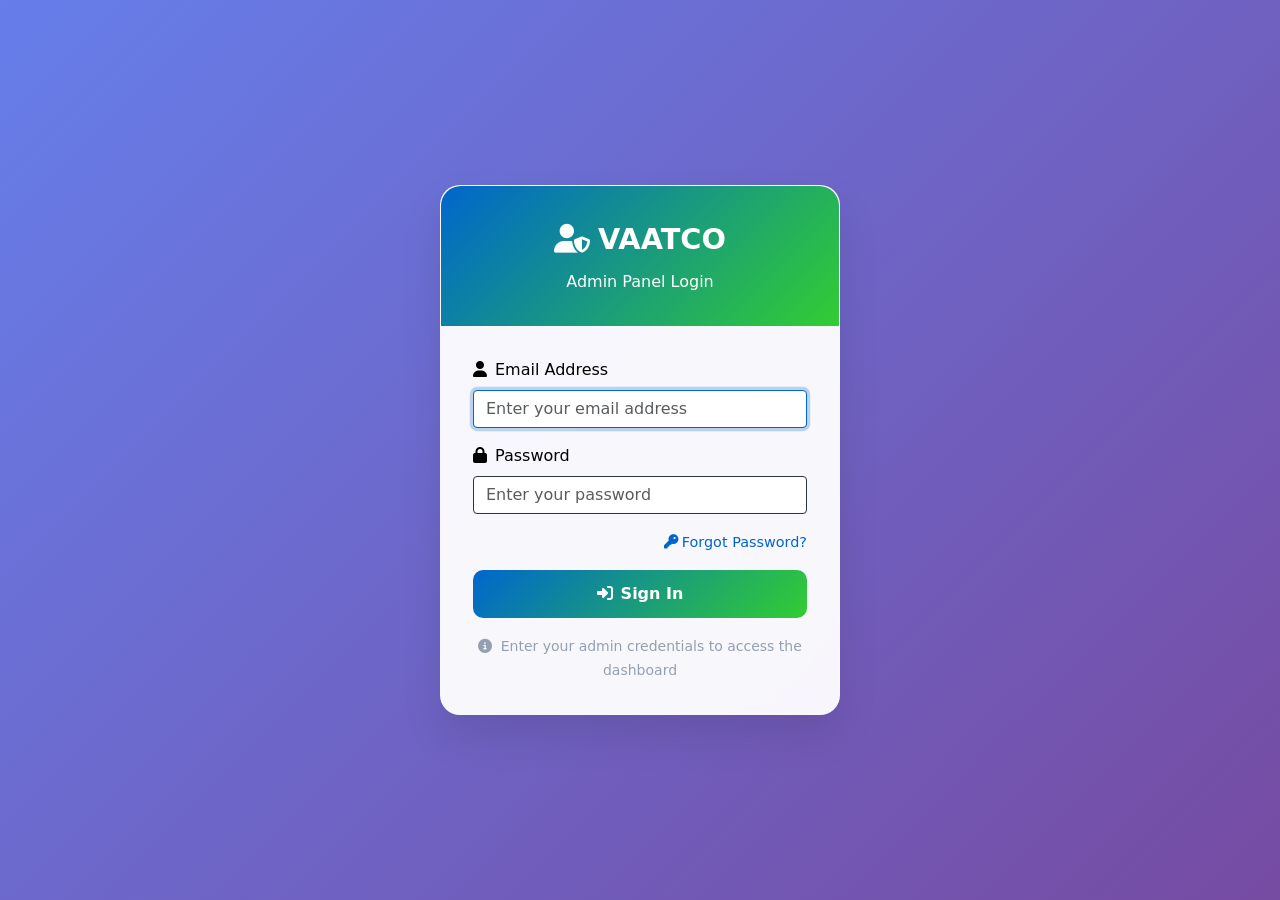
<file: AdminFrontend/index_new.html>
<!DOCTYPE html>
<html lang="en">
<head>
  <meta charset="UTF-8">
  <meta name="viewport" content="width=device-width, initial-scale=1.0">
  <title>VAATCO Admin</title>
  <script>
    // Redirect to login page immediately
    window.location.href = 'login.html';
  </script>
</head>
<body>
  <p>Redirecting to admin login...</p>
</body>
</html>
</file>
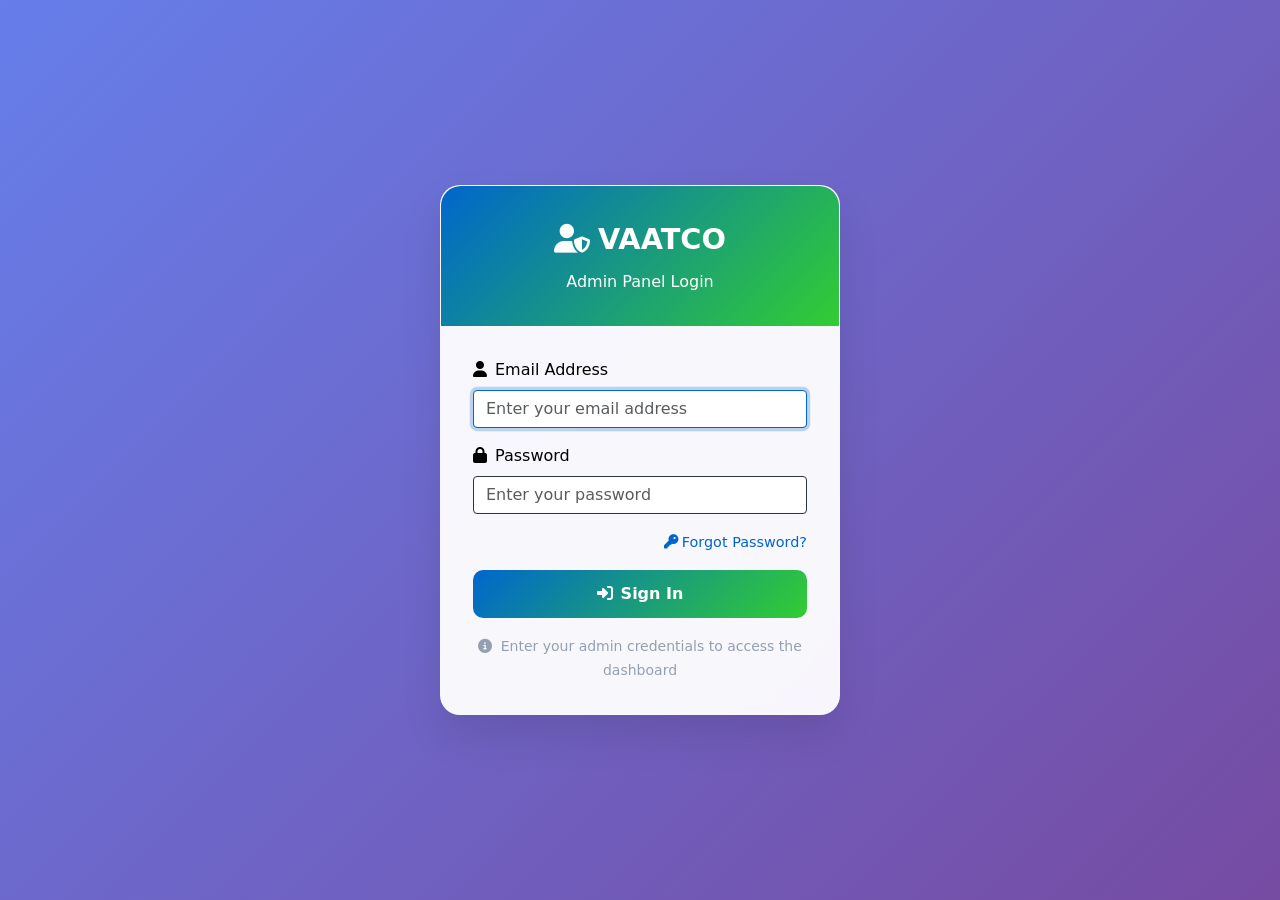
<file: AdminFrontend/login.html>
<!DOCTYPE html>
<html lang="en">
  <head>
    <meta charset="UTF-8" />
    <meta name="viewport" content="width=device-width, initial-scale=1.0" />
    <title>Admin Login - VAATCO</title>
    <link
      href="https://cdn.jsdelivr.net/npm/bootstrap@5.3.0/dist/css/bootstrap.min.css"
      rel="stylesheet"
    />
    <link
      rel="stylesheet"
      href="https://cdnjs.cloudflare.com/ajax/libs/font-awesome/6.4.0/css/all.min.css"
    />
    <link rel="stylesheet" href="styles.css" />
    <style>
      body {
        background: linear-gradient(135deg, #667eea 0%, #764ba2 100%);
        min-height: 100vh;
        display: flex;
        align-items: center;
        justify-content: center;
      }
      .login-container {
        max-width: 400px;
        width: 100%;
      }
      .login-card {
        background: rgba(255, 255, 255, 0.95);
        backdrop-filter: blur(10px);
        border-radius: 20px;
        box-shadow: 0 20px 40px rgba(0, 0, 0, 0.1);
        border: 1px solid rgba(255, 255, 255, 0.2);
      }
      .login-header {
        background: linear-gradient(135deg, #0066cc, #32cd32);
        color: white;
        padding: 2rem;
        border-radius: 20px 20px 0 0;
        text-align: center;
      }
      .login-body {
        padding: 2rem;
      }
      .form-control:focus {
        border-color: #0066cc;
        box-shadow: 0 0 0 0.2rem rgba(0, 102, 204, 0.25);
      }
      .btn-login {
        background: linear-gradient(135deg, #0066cc, #32cd32);
        border: none;
        padding: 12px;
        font-weight: 600;
        border-radius: 10px;
        transition: all 0.3s ease;
        position: relative;
        overflow: hidden;
      }
      .btn-login:hover:not(:disabled) {
        transform: translateY(-2px);
        box-shadow: 0 10px 25px rgba(0, 102, 204, 0.3);
      }
      .btn-login:disabled {
        opacity: 0.7;
        cursor: not-allowed;
        transform: none;
      }
      .logo-text {
        font-size: 1.8rem;
        font-weight: 800;
        margin-bottom: 0.5rem;
      }
      .alert-custom {
        border-radius: 10px;
        margin-top: 1rem;
        animation: slideIn 0.3s ease;
      }
      .spinner-overlay {
        position: absolute;
        top: 0;
        left: 0;
        right: 0;
        bottom: 0;
        background: rgba(255, 255, 255, 0.2);
        display: flex;
        align-items: center;
        justify-content: center;
        border-radius: inherit;
      }
      .forgot-password-link {
        color: #0066cc;
        text-decoration: none;
        font-size: 0.9rem;
        transition: color 0.3s ease;
      }
      .forgot-password-link:hover {
        color: #32cd32;
        text-decoration: underline;
      }
      .form-switch {
        margin-top: 1.5rem;
        padding-bottom: 1rem;
        border-bottom: 1px solid #dee2e6;
      }
      .switch-link {
        color: #0066cc;
        cursor: pointer;
        text-decoration: none;
      }
      .switch-link:hover {
        color: #32cd32;
        text-decoration: underline;
      }
      @keyframes slideIn {
        from {
          opacity: 0;
          transform: translateY(-10px);
        }
        to {
          opacity: 1;
          transform: translateY(0);
        }
      }
      @keyframes spin {
        0% {
          transform: rotate(0deg);
        }
        100% {
          transform: rotate(360deg);
        }
      }
      .spinner {
        width: 20px;
        height: 20px;
        border: 2px solid rgba(255, 255, 255, 0.3);
        border-top: 2px solid white;
        border-radius: 50%;
        animation: spin 1s linear infinite;
      }
    </style>
  </head>
  <body>
    <div class="login-container">
      <div class="login-card">
        <div class="login-header">
          <div class="logo-text">
            <i class="fas fa-user-shield me-2"></i>VAATCO
          </div>
          <p class="mb-0" id="headerText">Admin Panel Login</p>
        </div>
        <div class="login-body">
          <!-- Login Form -->
          <form id="loginForm">
            <div class="mb-3">
              <label class="form-label">
                <i class="fas fa-user me-2"></i>Email Address
              </label>
              <input
                type="email"
                class="form-control"
                id="email"
                required
                placeholder="Enter your email address"
                autocomplete="email"
              />
            </div>
            <div class="mb-3">
              <label class="form-label">
                <i class="fas fa-lock me-2"></i>Password
              </label>
              <input
                type="password"
                class="form-control"
                id="password"
                required
                placeholder="Enter your password"
                autocomplete="current-password"
              />
            </div>
            <div class="mb-3 text-end">
              <a
                href="#"
                class="forgot-password-link"
                onclick="showForgotPasswordForm()"
              >
                <i class="fas fa-key me-1"></i>Forgot Password?
              </a>
            </div>
            <button
              class="btn btn-primary btn-login w-100"
              type="submit"
              id="loginButton"
            >
              <span class="button-text">
                <i class="fas fa-sign-in-alt me-2"></i>Sign In
              </span>
            </button>
          </form>

          <!-- Forgot Password Form -->
          <form id="forgotPasswordForm" class="d-none">
            <div class="mb-3">
              <label class="form-label">
                <i class="fas fa-envelope me-2"></i>Email Address
              </label>
              <input
                type="email"
                class="form-control"
                id="forgotEmail"
                required
                placeholder="Enter your email address"
                autocomplete="email"
              />
              <small class="text-muted">
                Enter your email to receive a password reset link
              </small>
            </div>
            <button
              class="btn btn-primary btn-login w-100"
              type="submit"
              id="forgotButton"
            >
              <span class="button-text">
                <i class="fas fa-paper-plane me-2"></i>Send Reset Link
              </span>
            </button>
            <div class="form-switch text-center">
              <span class="text-muted">Remember your password? </span>
              <a href="#" class="switch-link" onclick="showLoginForm()">
                Back to Login
              </a>
            </div>
          </form>

          <div id="errorMessage" class="alert alert-danger alert-custom d-none">
            <i class="fas fa-exclamation-triangle me-2"></i>
            <span id="errorText">Invalid credentials. Please try again.</span>
          </div>

          <div
            id="successMessage"
            class="alert alert-success alert-custom d-none"
          >
            <i class="fas fa-check-circle me-2"></i>
            <span id="successText">Login successful! Redirecting...</span>
          </div>

          <div class="text-center mt-3">
            <small class="text-muted">
              <i class="fas fa-info-circle me-1"></i>
              <span id="footerText"
                >Enter your admin credentials to access the dashboard</span
              >
            </small>
          </div>
        </div>
      </div>
    </div>

    <script src="https://cdn.jsdelivr.net/npm/bootstrap@5.3.0/dist/js/bootstrap.bundle.min.js"></script>
    <!-- Include the auth utility first -->
    <script src="auth.js"></script>

    <script>
      // Form state management
      let currentForm = "login";

      // UI Helper functions
      function showMessage(type, message) {
        const errorDiv = document.getElementById("errorMessage");
        const successDiv = document.getElementById("successMessage");

        // Hide both messages first
        errorDiv.classList.add("d-none");
        successDiv.classList.add("d-none");

        if (type === "error") {
          document.getElementById("errorText").textContent = message;
          errorDiv.classList.remove("d-none");

          // Auto-hide error after 7 seconds
          setTimeout(() => {
            errorDiv.classList.add("d-none");
          }, 7000);
        } else if (type === "success") {
          document.getElementById("successText").textContent = message;
          successDiv.classList.remove("d-none");
        }
      }

      function setButtonState(buttonId, loading) {
        const button = document.getElementById(buttonId);
        const buttonText = button.querySelector(".button-text");

        if (loading) {
          button.disabled = true;

          // Create spinner overlay
          const spinnerOverlay = document.createElement("div");
          spinnerOverlay.className = "spinner-overlay";
          spinnerOverlay.innerHTML = '<div class="spinner"></div>';
          button.appendChild(spinnerOverlay);

          buttonText.style.opacity = "0.5";
        } else {
          button.disabled = false;

          // Remove spinner overlay
          const spinnerOverlay = button.querySelector(".spinner-overlay");
          if (spinnerOverlay) {
            spinnerOverlay.remove();
          }

          buttonText.style.opacity = "1";
        }
      }

      // Form switching functions
      function showForgotPasswordForm() {
        currentForm = "forgot";
        document.getElementById("loginForm").classList.add("d-none");
        document
          .getElementById("forgotPasswordForm")
          .classList.remove("d-none");
        document.getElementById("headerText").textContent = "Reset Password";
        document.getElementById("footerText").textContent =
          "Enter your email to receive a password reset link";

        // Clear any existing messages
        document.getElementById("errorMessage").classList.add("d-none");
        document.getElementById("successMessage").classList.add("d-none");

        // Focus on email field
        setTimeout(() => {
          document.getElementById("forgotEmail").focus();
        }, 100);
      }

      function showLoginForm() {
        currentForm = "login";
        document.getElementById("forgotPasswordForm").classList.add("d-none");
        document.getElementById("loginForm").classList.remove("d-none");
        document.getElementById("headerText").textContent = "Admin Panel Login";
        document.getElementById("footerText").textContent =
          "Enter your admin credentials to access the dashboard";

        // Clear any existing messages
        document.getElementById("errorMessage").classList.add("d-none");
        document.getElementById("successMessage").classList.add("d-none");

        // Focus on email field
        setTimeout(() => {
          document.getElementById("email").focus();
        }, 100);
      }

      // Forgot password functionality
      async function sendPasswordResetEmail(email) {
        const baseUrl = (window.location.hostname === "localhost" || window.location.hostname === "127.0.0.1")
          ? "http://localhost:5000/api"
          : "https://vaatcobd-1e79cdd06ca7.herokuapp.com/api";
        try {
          const response = await fetch(
            `${baseUrl}/admin/forgot-password`,
            {
              method: "POST",
              headers: {
                "Content-Type": "application/json",
              },
              body: JSON.stringify({ email: email.trim() }),
            }
          );

          const data = await response.json();

          if (response.ok && data.status) {
            return {
              success: true,
              message:
                data.message || "Password reset email sent successfully!",
            };
          } else {
            return {
              success: false,
              message: data.message || "Failed to send reset email",
            };
          }
        } catch (error) {
          console.error("Forgot password error:", error);
          return {
            success: false,
            message:
              "Network error. Please check your connection and try again.",
          };
        }
      }

      // Login form handler
      document
        .getElementById("loginForm")
        .addEventListener("submit", async function (e) {
          e.preventDefault();

          const email = document.getElementById("email").value.trim();
          const password = document.getElementById("password").value.trim();

          // Validation
          if (!email || !password) {
            showMessage("error", "Please enter both email and password.");
            return;
          }

          if (!isValidEmail(email)) {
            showMessage("error", "Please enter a valid email address.");
            return;
          }

          // Show loading state
          setButtonState("loginButton", true);

          try {
            // Attempt login using AuthManager
            const result = await window.authManager.login(email, password);

            if (result.success) {
              showMessage(
                "success",
                result.message || "Login successful! Redirecting..."
              );

              // Clear form
              document.getElementById("email").value = "";
              document.getElementById("password").value = "";

              // Redirect to dashboard after a brief delay
              setTimeout(() => {
                window.location.href = "dashboard.html";
              }, 1500);
            } else {
              showMessage(
                "error",
                result.message || "Login failed. Please try again."
              );
              document.getElementById("password").value = "";
            }
          } catch (error) {
            console.error("Login error:", error);
            showMessage(
              "error",
              "An unexpected error occurred. Please try again."
            );
          } finally {
            setButtonState("loginButton", false);
          }
        });

      // Forgot password form handler
      document
        .getElementById("forgotPasswordForm")
        .addEventListener("submit", async function (e) {
          e.preventDefault();

          const email = document.getElementById("forgotEmail").value.trim();

          // Validation
          if (!email) {
            showMessage("error", "Please enter your email address.");
            return;
          }

          if (!isValidEmail(email)) {
            showMessage("error", "Please enter a valid email address.");
            return;
          }

          // Show loading state
          setButtonState("forgotButton", true);

          try {
            const result = await sendPasswordResetEmail(email);

            if (result.success) {
              showMessage("success", result.message);

              // Clear form
              document.getElementById("forgotEmail").value = "";

              // Optionally switch back to login form after success
              setTimeout(() => {
                showLoginForm();
                showMessage(
                  "success",
                  "Password reset email sent! Check your inbox and follow the instructions."
                );
              }, 2000);
            } else {
              showMessage("error", result.message);
            }
          } catch (error) {
            console.error("Forgot password error:", error);
            showMessage(
              "error",
              "An unexpected error occurred. Please try again."
            );
          } finally {
            setButtonState("forgotButton", false);
          }
        });

      // Email validation helper
      function isValidEmail(email) {
        const emailRegex = /^[^\s@]+@[^\s@]+\.[^\s@]+$/;
        return emailRegex.test(email);
      }

      // Clear messages when user starts typing
      document.getElementById("email").addEventListener("input", function () {
        document.getElementById("errorMessage").classList.add("d-none");
      });

      document
        .getElementById("password")
        .addEventListener("input", function () {
          document.getElementById("errorMessage").classList.add("d-none");
        });

      document
        .getElementById("forgotEmail")
        .addEventListener("input", function () {
          document.getElementById("errorMessage").classList.add("d-none");
        });

      // Handle enter key on form fields
      document
        .getElementById("email")
        .addEventListener("keypress", function (e) {
          if (e.key === "Enter") {
            document.getElementById("password").focus();
          }
        });

      document
        .getElementById("password")
        .addEventListener("keypress", function (e) {
          if (e.key === "Enter") {
            document
              .getElementById("loginForm")
              .dispatchEvent(new Event("submit"));
          }
        });

      document
        .getElementById("forgotEmail")
        .addEventListener("keypress", function (e) {
          if (e.key === "Enter") {
            document
              .getElementById("forgotPasswordForm")
              .dispatchEvent(new Event("submit"));
          }
        });

      // Initialize page
      document.addEventListener("DOMContentLoaded", function () {
        // Focus on email field
        document.getElementById("email").focus();

        // AuthManager will automatically handle redirect if already logged in
        console.log("Login page loaded");
      });
    </script>
  </body>
</html>
</file>
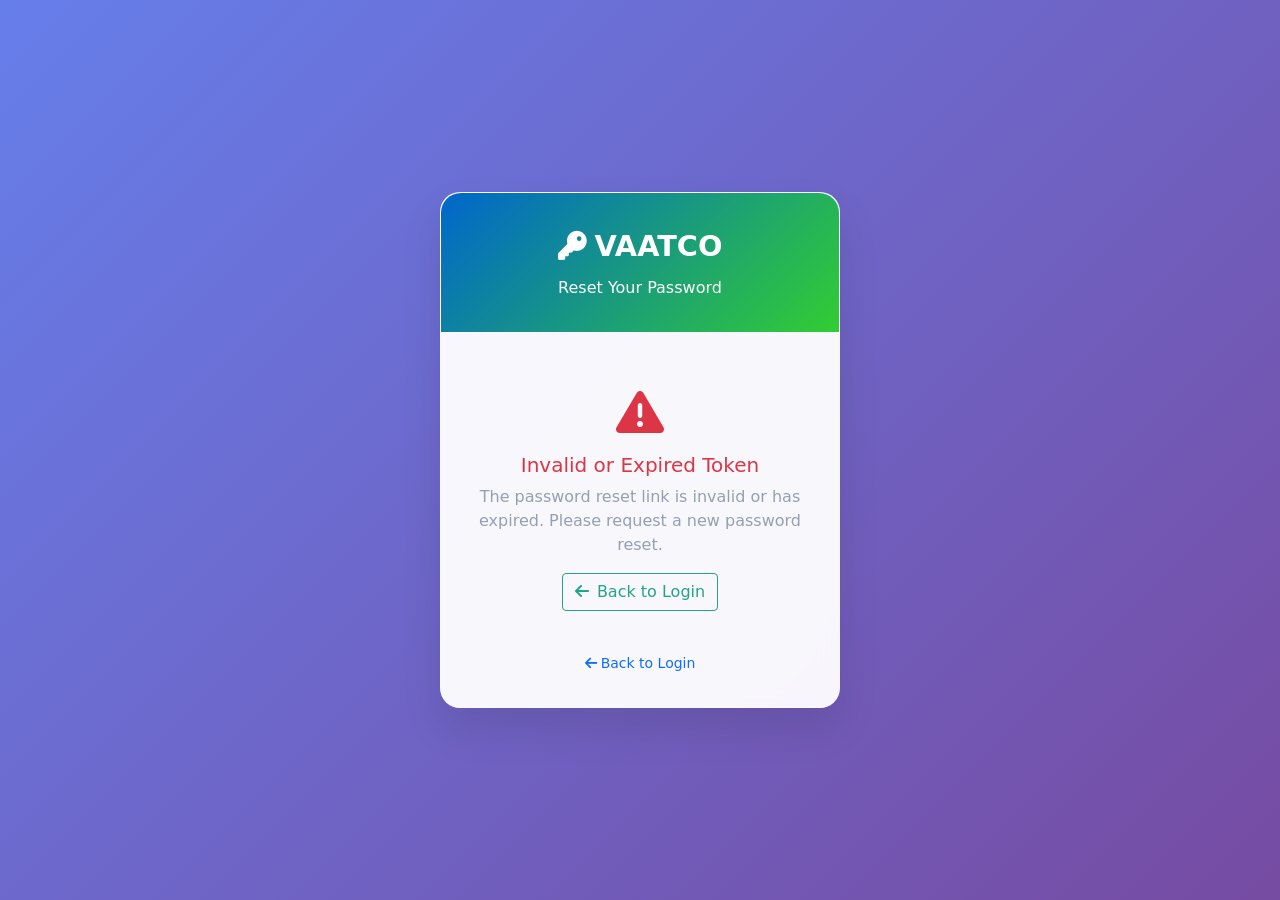
<file: AdminFrontend/reset-password.html>
<!DOCTYPE html>
<html lang="en">
  <head>
    <meta charset="UTF-8" />
    <meta name="viewport" content="width=device-width, initial-scale=1.0" />
    <title>Reset Password - VAATCO Admin</title>
    <link
      href="https://cdn.jsdelivr.net/npm/bootstrap@5.3.0/dist/css/bootstrap.min.css"
      rel="stylesheet"
    />
    <link
      rel="stylesheet"
      href="https://cdnjs.cloudflare.com/ajax/libs/font-awesome/6.4.0/css/all.min.css"
    />
    <link rel="stylesheet" href="styles.css" />
    <style>
      body {
        background: linear-gradient(135deg, #667eea 0%, #764ba2 100%);
        min-height: 100vh;
        display: flex;
        align-items: center;
        justify-content: center;
      }
      .reset-container {
        max-width: 400px;
        width: 100%;
      }
      .reset-card {
        background: rgba(255, 255, 255, 0.95);
        backdrop-filter: blur(10px);
        border-radius: 20px;
        box-shadow: 0 20px 40px rgba(0, 0, 0, 0.1);
        border: 1px solid rgba(255, 255, 255, 0.2);
      }
      .reset-header {
        background: linear-gradient(135deg, #0066cc, #32cd32);
        color: white;
        padding: 2rem;
        border-radius: 20px 20px 0 0;
        text-align: center;
      }
      .reset-body {
        padding: 2rem;
      }
      .form-control:focus {
        border-color: #0066cc;
        box-shadow: 0 0 0 0.2rem rgba(0, 102, 204, 0.25);
      }
      .btn-reset {
        background: linear-gradient(135deg, #0066cc, #32cd32);
        border: none;
        padding: 12px;
        font-weight: 600;
        border-radius: 10px;
        transition: all 0.3s ease;
        position: relative;
        overflow: hidden;
      }
      .btn-reset:hover:not(:disabled) {
        transform: translateY(-2px);
        box-shadow: 0 10px 25px rgba(0, 102, 204, 0.3);
      }
      .btn-reset:disabled {
        opacity: 0.7;
        cursor: not-allowed;
        transform: none;
      }
      .logo-text {
        font-size: 1.8rem;
        font-weight: 800;
        margin-bottom: 0.5rem;
      }
      .alert-custom {
        border-radius: 10px;
        margin-top: 1rem;
        animation: slideIn 0.3s ease;
      }
      .spinner-overlay {
        position: absolute;
        top: 0;
        left: 0;
        right: 0;
        bottom: 0;
        background: rgba(255, 255, 255, 0.2);
        display: flex;
        align-items: center;
        justify-content: center;
        border-radius: inherit;
      }
      .password-strength {
        height: 4px;
        background: #e9ecef;
        border-radius: 2px;
        margin-top: 8px;
        overflow: hidden;
      }
      .password-strength-bar {
        height: 100%;
        transition: all 0.3s ease;
        border-radius: 2px;
      }
      .strength-weak {
        background: #dc3545;
        width: 25%;
      }
      .strength-fair {
        background: #fd7e14;
        width: 50%;
      }
      .strength-good {
        background: #20c997;
        width: 75%;
      }
      .strength-strong {
        background: #198754;
        width: 100%;
      }
      .password-requirements {
        font-size: 0.8rem;
        margin-top: 0.5rem;
      }
      .requirement {
        display: flex;
        align-items: center;
        margin-bottom: 0.25rem;
      }
      .requirement.met {
        color: #198754;
      }
      .requirement.not-met {
        color: #6c757d;
      }
      .password-input-group {
        position: relative;
      }
      .password-toggle {
        position: absolute;
        right: 12px;
        top: 50%;
        transform: translateY(-50%);
        background: none;
        border: none;
        color: #6c757d;
        cursor: pointer;
        padding: 0;
        z-index: 5;
        transition: color 0.2s ease;
      }
      .password-toggle:hover {
        color: #0066cc;
      }
      .password-toggle:focus {
        outline: none;
        color: #0066cc;
      }
      .form-control.with-toggle {
        padding-right: 45px;
      }
      @keyframes slideIn {
        from {
          opacity: 0;
          transform: translateY(-10px);
        }
        to {
          opacity: 1;
          transform: translateY(0);
        }
      }
      @keyframes spin {
        0% {
          transform: rotate(0deg);
        }
        100% {
          transform: rotate(360deg);
        }
      }
      .spinner {
        width: 20px;
        height: 20px;
        border: 2px solid rgba(255, 255, 255, 0.3);
        border-top: 2px solid white;
        border-radius: 50%;
        animation: spin 1s linear infinite;
      }
    </style>
  </head>
  <body>
    <div class="reset-container">
      <div class="reset-card">
        <div class="reset-header">
          <div class="logo-text"><i class="fas fa-key me-2"></i>VAATCO</div>
          <p class="mb-0">Reset Your Password</p>
        </div>
        <div class="reset-body">
          <!-- Token validation loading -->
          <div id="tokenValidation" class="text-center py-4">
            <div class="spinner-border text-primary" role="status">
              <span class="visually-hidden">Validating...</span>
            </div>
            <p class="mt-3 text-muted">Validating reset token...</p>
          </div>

          <!-- Reset form (hidden initially) -->
          <form id="resetForm" class="d-none">
            <div class="mb-3">
              <label class="form-label">
                <i class="fas fa-lock me-2"></i>New Password
              </label>
              <div class="password-input-group">
                <input
                  type="password"
                  class="form-control with-toggle"
                  id="password"
                  required
                  placeholder="Enter your new password"
                  autocomplete="new-password"
                />
                <button
                  type="button"
                  class="password-toggle"
                  id="passwordToggle"
                  aria-label="Toggle password visibility"
                  title="Show/Hide password"
                >
                  <i class="fas fa-eye"></i>
                </button>
              </div>
              <div class="password-strength">
                <div class="password-strength-bar" id="strengthBar"></div>
              </div>
              <div class="password-requirements">
                <div class="requirement not-met" id="req-length">
                  <i class="fas fa-times me-2"></i>At least 8 characters
                </div>
                <div class="requirement not-met" id="req-uppercase">
                  <i class="fas fa-times me-2"></i>One uppercase letter
                </div>
                <div class="requirement not-met" id="req-lowercase">
                  <i class="fas fa-times me-2"></i>One lowercase letter
                </div>
                <div class="requirement not-met" id="req-number">
                  <i class="fas fa-times me-2"></i>One number
                </div>
              </div>
            </div>
            <div class="mb-3">
              <label class="form-label">
                <i class="fas fa-lock me-2"></i>Confirm Password
              </label>
              <div class="password-input-group">
                <input
                  type="password"
                  class="form-control with-toggle"
                  id="confirmPassword"
                  required
                  placeholder="Confirm your new password"
                  autocomplete="new-password"
                />
                <button
                  type="button"
                  class="password-toggle"
                  id="confirmPasswordToggle"
                  aria-label="Toggle confirm password visibility"
                  title="Show/Hide confirm password"
                >
                  <i class="fas fa-eye"></i>
                </button>
              </div>
              <div class="invalid-feedback" id="confirmPasswordFeedback"></div>
            </div>
            <button
              class="btn btn-primary btn-reset w-100"
              type="submit"
              id="resetButton"
            >
              <span class="button-text">
                <i class="fas fa-key me-2"></i>Reset Password
              </span>
            </button>
          </form>

          <!-- Error state -->
          <div id="tokenError" class="text-center py-4 d-none">
            <div class="text-danger mb-3">
              <i class="fas fa-exclamation-triangle fa-3x"></i>
            </div>
            <h5 class="text-danger">Invalid or Expired Token</h5>
            <p class="text-muted mb-3">
              The password reset link is invalid or has expired. Please request
              a new password reset.
            </p>
            <a href="login.html" class="btn btn-outline-primary">
              <i class="fas fa-arrow-left me-2"></i>Back to Login
            </a>
          </div>

          <div id="errorMessage" class="alert alert-danger alert-custom d-none">
            <i class="fas fa-exclamation-triangle me-2"></i>
            <span id="errorText">An error occurred. Please try again.</span>
          </div>

          <div
            id="successMessage"
            class="alert alert-success alert-custom d-none"
          >
            <i class="fas fa-check-circle me-2"></i>
            <span id="successText"
              >Password reset successful! Redirecting to login...</span
            >
          </div>

          <div class="text-center mt-3">
            <small class="text-muted">
              <a href="login.html" class="text-decoration-none">
                <i class="fas fa-arrow-left me-1"></i>Back to Login
              </a>
            </small>
          </div>
        </div>
      </div>
    </div>

    <script src="https://cdn.jsdelivr.net/npm/bootstrap@5.3.0/dist/js/bootstrap.bundle.min.js"></script>
    <script>
      const API_BASE_URL = (window.location.hostname === "localhost" || window.location.hostname === "127.0.0.1")
        ? "http://localhost:5000/api"
        : "https://vaatcobd-1e79cdd06ca7.herokuapp.com/api";

      // Password visibility toggle functionality
      function setupPasswordToggle(inputId, toggleId) {
        const input = document.getElementById(inputId);
        const toggle = document.getElementById(toggleId);
        const icon = toggle.querySelector("i");

        toggle.addEventListener("click", function () {
          const isPassword = input.type === "password";
          input.type = isPassword ? "text" : "password";
          icon.className = isPassword ? "fas fa-eye-slash" : "fas fa-eye";
          toggle.title = isPassword ? "Hide password" : "Show password";
          toggle.setAttribute(
            "aria-label",
            isPassword ? "Hide password" : "Show password"
          );
        });
      }

      // Get token from URL
      function getTokenFromUrl() {
        const urlParams = new URLSearchParams(window.location.search);
        const tokenParam = urlParams.get("token");

        if (tokenParam) {
          return tokenParam;
        }

        // Check hash parameter (alternative method)
        if (window.location.hash) {
          const hashToken = window.location.hash.substring(1);
          if (hashToken && hashToken.length > 10) {
            return hashToken;
          }
        }

        // Fallback: check if token is in the URL path
        const pathParts = window.location.pathname.split("/");
        const lastPart = pathParts[pathParts.length - 1];

        // Check if the last part looks like a token (not the HTML file)
        if (
          lastPart &&
          lastPart !== "reset-password.html" &&
          lastPart.length > 10
        ) {
          return lastPart;
        }

        return null;
      }

      // UI Helper functions
      function showMessage(type, message) {
        const errorDiv = document.getElementById("errorMessage");
        const successDiv = document.getElementById("successMessage");

        errorDiv.classList.add("d-none");
        successDiv.classList.add("d-none");

        if (type === "error") {
          document.getElementById("errorText").textContent = message;
          errorDiv.classList.remove("d-none");

          setTimeout(() => {
            errorDiv.classList.add("d-none");
          }, 7000);
        } else if (type === "success") {
          document.getElementById("successText").textContent = message;
          successDiv.classList.remove("d-none");
        }
      }

      function setResetButtonState(loading) {
        const button = document.getElementById("resetButton");
        const buttonText = button.querySelector(".button-text");

        if (loading) {
          button.disabled = true;

          const spinnerOverlay = document.createElement("div");
          spinnerOverlay.className = "spinner-overlay";
          spinnerOverlay.innerHTML = '<div class="spinner"></div>';
          button.appendChild(spinnerOverlay);

          buttonText.style.opacity = "0.5";
        } else {
          button.disabled = false;

          const spinnerOverlay = button.querySelector(".spinner-overlay");
          if (spinnerOverlay) {
            spinnerOverlay.remove();
          }

          buttonText.style.opacity = "1";
        }
      }

      // Password strength validation
      function checkPasswordStrength(password) {
        const requirements = {
          length: password.length >= 8,
          uppercase: /[A-Z]/.test(password),
          lowercase: /[a-z]/.test(password),
          number: /\d/.test(password),
        };

        // Update requirement indicators
        Object.keys(requirements).forEach((req) => {
          const element = document.getElementById(`req-${req}`);
          if (requirements[req]) {
            element.classList.remove("not-met");
            element.classList.add("met");
            element.querySelector("i").className = "fas fa-check me-2";
          } else {
            element.classList.remove("met");
            element.classList.add("not-met");
            element.querySelector("i").className = "fas fa-times me-2";
          }
        });

        // Calculate strength
        const metCount = Object.values(requirements).filter(Boolean).length;
        const strengthBar = document.getElementById("strengthBar");

        strengthBar.className = "password-strength-bar";
        if (metCount === 1) {
          strengthBar.classList.add("strength-weak");
        } else if (metCount === 2) {
          strengthBar.classList.add("strength-fair");
        } else if (metCount === 3) {
          strengthBar.classList.add("strength-good");
        } else if (metCount === 4) {
          strengthBar.classList.add("strength-strong");
        }

        return metCount === 4;
      }

      // Validate password match
      function validatePasswordMatch() {
        const password = document.getElementById("password").value;
        const confirmPassword =
          document.getElementById("confirmPassword").value;
        const feedback = document.getElementById("confirmPasswordFeedback");
        const confirmInput = document.getElementById("confirmPassword");

        if (confirmPassword && password !== confirmPassword) {
          confirmInput.classList.add("is-invalid");
          feedback.textContent = "Passwords do not match";
          return false;
        } else {
          confirmInput.classList.remove("is-invalid");
          feedback.textContent = "";
          return true;
        }
      }

      // Validate reset token
      async function validateToken(token) {
        try {
          const response = await fetch(
            `${API_BASE_URL}/admin/validate-reset-token`,
            {
              method: "POST",
              headers: {
                "Content-Type": "application/json",
              },
              body: JSON.stringify({ token }),
            }
          );

          return response.ok;
        } catch (error) {
          console.error("Token validation error:", error);
          return false;
        }
      }

      // Alternative token validation if the above endpoint doesn't exist
      async function validateTokenFallback(token) {
        try {
          // Try to make a request directly to reset endpoint to see if token is valid
          const response = await fetch(
            `${API_BASE_URL}/admin/reset-password/${token}`,
            {
              method: "HEAD",
            }
          );

          return response.status !== 404;
        } catch (error) {
          console.error("Token validation error:", error);
          return false;
        }
      }

      // Reset password
      async function resetPassword(token, password, confirmPassword) {
        try {
          const response = await fetch(
            `${API_BASE_URL}/admin/reset-password/${token}`,
            {
              method: "PUT",
              headers: {
                "Content-Type": "application/json",
              },
              body: JSON.stringify({ password, confirmPassword }),
            }
          );

          const data = await response.json();

          if (response.ok && data.status) {
            return {
              success: true,
              message: data.message || "Password reset successful!",
            };
          } else {
            return {
              success: false,
              message: data.message || "Password reset failed",
            };
          }
        } catch (error) {
          console.error("Reset password error:", error);
          return {
            success: false,
            message:
              "Network error. Please check your connection and try again.",
          };
        }
      }

      // Initialize page
      document.addEventListener("DOMContentLoaded", async function () {
        // Setup password toggle buttons
        setupPasswordToggle("password", "passwordToggle");
        setupPasswordToggle("confirmPassword", "confirmPasswordToggle");

        const token = getTokenFromUrl();

        if (!token || token === "reset-password.html") {
          document.getElementById("tokenValidation").classList.add("d-none");
          document.getElementById("tokenError").classList.remove("d-none");
          return;
        }

        // Validate token
        // const isValidToken = await validateToken(token);
        const isValidToken = true;

        if (isValidToken) {
          document.getElementById("tokenValidation").classList.add("d-none");
          document.getElementById("resetForm").classList.remove("d-none");
          document.getElementById("password").focus();
        } else {
          document.getElementById("tokenValidation").classList.add("d-none");
          document.getElementById("tokenError").classList.remove("d-none");
        }
      });

      // Password strength checking
      document
        .getElementById("password")
        .addEventListener("input", function () {
          checkPasswordStrength(this.value);
          validatePasswordMatch();
        });

      // Confirm password validation
      document
        .getElementById("confirmPassword")
        .addEventListener("input", function () {
          validatePasswordMatch();
        });

      // Clear messages when user starts typing
      document
        .getElementById("password")
        .addEventListener("input", function () {
          document.getElementById("errorMessage").classList.add("d-none");
        });

      document
        .getElementById("confirmPassword")
        .addEventListener("input", function () {
          document.getElementById("errorMessage").classList.add("d-none");
        });

      // Reset form handler
      document
        .getElementById("resetForm")
        .addEventListener("submit", async function (e) {
          e.preventDefault();

          const token = getTokenFromUrl();
          const password = document.getElementById("password").value;
          const confirmPassword =
            document.getElementById("confirmPassword").value;

          // Validation
          if (!password || !confirmPassword) {
            showMessage("error", "Please fill in both password fields.");
            return;
          }

          if (!checkPasswordStrength(password)) {
            showMessage(
              "error",
              "Password does not meet the required criteria."
            );
            return;
          }

          if (!validatePasswordMatch()) {
            showMessage("error", "Passwords do not match.");
            return;
          }

          // Show loading state
          setResetButtonState(true);

          try {
            const result = await resetPassword(
              token,
              password,
              confirmPassword
            );

            if (result.success) {
              showMessage("success", result.message);

              // Clear form
              document.getElementById("password").value = "";
              document.getElementById("confirmPassword").value = "";

              // Redirect to login after success
              setTimeout(() => {
                window.location.href = "login.html";
              }, 2000);
            } else {
              showMessage("error", result.message);
            }
          } catch (error) {
            console.error("Reset error:", error);
            showMessage(
              "error",
              "An unexpected error occurred. Please try again."
            );
          } finally {
            setResetButtonState(false);
          }
        });
    </script>
  </body>
</html>
</file>
<file: style.css>
/* Custom Styles for VAATCO Website */

:root {
    --primary-color: #0066cc;
    --secondary-color: #004499;
    --accent-color: #00aaff;
    --text-dark: #333333;
    --text-light: #666666;
    --bg-light: #f8f9fa;
    --white: #ffffff;
    --bold-text-color: #910183;
    --bg-body: #ffffff;
    --bg-section-alt: #f8f9fa;
    --bg-surface: #ffffff;
    --border-color: #e2e6ea;
    --shadow-sm: 0 2px 4px rgba(0,0,0,0.06);
    --shadow: 0 6px 18px -4px rgba(0,0,0,0.15);
    --gradient-accent: linear-gradient(135deg,#32CD32,#910183 70%);
}

body.theme-dark {
    --bg-body: #0f1115;
    --bg-section-alt: #181b22;
    --bg-surface: #1f242c;
    --text-dark: #e6eaf1;
    --text-light: #94a0b2;
    --bold-text-color: #d26bd2;
    --border-color: #2d3541;
    --shadow-sm: 0 1px 2px rgba(0,0,0,.5),0 0 0 1px rgba(255,255,255,.03) inset;
    --shadow: 0 4px 14px -2px rgba(0,0,0,.7),0 2px 6px -1px rgba(0,0,0,.5);
}

body { background: var(--bg-body); }

body.theme-dark .navbar { background:#181b22 !important; }
body.theme-dark .navbar-nav .nav-link { color: var(--text-light) !important; }
body.theme-dark .navbar-nav .nav-link.active { background:#32CD32; color:#fff !important; }
/* Enhanced dark theme navbar visibility (especially mobile) */
body.theme-dark .navbar { background:#181b22 !important; box-shadow:0 2px 10px -2px rgba(0,0,0,.75); }
body.theme-dark .navbar-nav .nav-link { color:#e6eaf1 !important; font-weight:500; }
body.theme-dark .navbar-nav .nav-link:hover { background:#273038; color:#ffffff !important; }
body.theme-dark .navbar-nav .nav-link:focus { background:#273038; }
body.theme-dark .navbar-nav .nav-link.active { background:linear-gradient(135deg,#25a389,#1b6f91); color:#fff !important; box-shadow:0 2px 10px -2px rgba(0,0,0,.6); }
body.theme-dark .dropdown-menu { background:#1f242c; border-color:#2d3541; box-shadow:0 8px 24px -6px rgba(0,0,0,.85); }
body.theme-dark .dropdown-item { color:#d0d7de; }
body.theme-dark .dropdown-item:hover { background:#273038; color:#fff; }
/* Mobile collapsed menu background */
@media (max-width: 991.98px){
    body.theme-dark .navbar-collapse { background:#1f242c !important; border:1px solid #2d3541; box-shadow:0 10px 30px -8px rgba(0,0,0,.8); }
    body.theme-dark .navbar-nav .nav-link { padding:12px 16px !important; border-radius:8px; }
    body.theme-dark .navbar-nav .nav-link + .nav-link { margin-top:4px; }
}
/* Toggler adjustments for dark theme */
body.theme-dark .navbar-toggler { border-color:#25a389; }
body.theme-dark .navbar-toggler:hover { background:#25a389; border-color:#25a389; }
body.theme-dark .navbar-toggler-icon { background-image:url("data:image/svg+xml,%3csvg xmlns='http://www.w3.org/2000/svg' viewBox='0 0 30 30'%3e%3cpath stroke='%23e6eaf1' stroke-linecap='round' stroke-miterlimit='10' stroke-width='2' d='M4 7h22M4 15h22M4 23h22'/%3e%3c/svg%3e") !important; }
/* Language toggle button contrast in dark mode */
body.theme-dark #languageToggle { color:#9bd8ff; border-color:#2d3541; background:#1f242c; }
body.theme-dark #languageToggle:hover { background:#273038; color:#ffffff; }
body.theme-dark .dropdown-menu { background: var(--bg-surface); border-color: var(--border-color); }
body.theme-dark .dropdown-item { color: var(--text-light); }
body.theme-dark .dropdown-item:hover { background: rgba(255,255,255,.05); color:#fff; }
body.theme-dark section.bg-light { background: var(--bg-section-alt) !important; }
body.theme-dark .offer-card, 
body.theme-dark .feature-card, 
body.theme-dark .service-card, 
body.theme-dark .management-card, 
body.theme-dark .blog-card, 
body.theme-dark .contact-form-container, 
body.theme-dark .contact-info-card, 
body.theme-dark .products-container, 
body.theme-dark .product-item, 
body.theme-dark table, 
body.theme-dark .gallery-item { background: var(--bg-surface) !important; color: var(--text-dark); border-color: var(--border-color); }
body.theme-dark .table-striped>tbody>tr:nth-of-type(odd)>* { --bs-table-accent-bg: rgba(255,255,255,.02); color: inherit; }
body.theme-dark .table-hover tbody tr:hover { background: rgba(255,255,255,.04); }
body.theme-dark .table-primary th { background:#213042 !important; }
body.theme-dark footer.bg-dark { background:#0f1115 !important; }
/* Removed body.theme-dark .hero-section rule that was causing border issues */
body.theme-dark .hero-title, body.theme-dark .hero-subtitle { color:#fff !important; }
body.theme-dark .about-title, body.theme-dark h2 { color: var(--bold-text-color) !important; }
body.theme-dark .btn-primary { background: var(--gradient-accent); border:0; }
body.theme-dark .btn-outline-primary { color:#32CD32; border-color:#32CD32; }
body.theme-dark .btn-outline-primary:hover { background:#32CD32; color:#fff; }
/* Dark theme contact form & info headings: keep form accent color but ensure info heading stays highly legible */
body.theme-dark .contact-form-header h4 { color: var(--bold-text-color) !important; }
body.theme-dark .contact-info-header h5 { color:#ffffff !important; text-shadow:0 1px 3px rgba(0,0,0,.6); }
body.theme-dark .gallery-overlay { background: rgba(0,0,0,.45); }
body.theme-dark .back-to-top { background:#32CD32 !important; }
body.theme-dark .product-overlay { background: rgba(0,0,0,.55); }
body.theme-dark .management-designation strong { color:#fff !important; }
body.theme-dark .table.table-striped thead.table-primary { background:#213042 !important; color:#fff; }
body.theme-dark #dealers .table thead { background:#213042 !important; color:#fff; }
body.theme-dark #dealers table tbody tr { background:#1a2026; }
body.theme-dark #dealers table tbody tr:nth-child(even) { background:#182026; }
body.theme-dark #dealers table tbody tr:hover { background:#222c35; }
body.theme-dark #dealers table td, body.theme-dark #dealers table th { border-color:#2d3541; color:#d0d7de; }
body.theme-dark #dealers table td { font-weight:500; }
/* Dealers table enhanced styling */
#dealers .dealers-table { border:1px solid rgba(0,0,0,.06); box-shadow:0 4px 14px -4px rgba(0,0,0,.1); border-radius:14px; overflow:hidden; }
#dealers .dealers-table thead { background:linear-gradient(135deg,#0066cc,#32CD32); color:#fff; }
#dealers .dealers-table thead th { border:none; letter-spacing:.5px; font-size:.8rem; text-transform:uppercase; padding:14px 16px; font-weight:600; }
#dealers .dealers-table tbody tr { transition:.25s ease; }
#dealers .dealers-table tbody tr:hover { background:rgba(0,102,204,.06); transform:translateY(-2px); box-shadow:0 6px 18px -6px rgba(0,0,0,.2); }
#dealers .dealers-table tbody td { padding:14px 16px; vertical-align:middle; font-size:.95rem; }
#dealers .dealer-district { display:inline-flex; align-items:center; gap:.4rem; font-weight:600; color:#0066cc; }
#dealers .dealer-name { font-weight:600; color:#910183; letter-spacing:.3px; }
#dealers .dealer-contact { font-family:monospace; background:linear-gradient(135deg,#e0f7ff,#f0ffe9); padding:4px 10px; border-radius:30px; font-size:.85rem; font-weight:600; color:#004b63; box-shadow:0 2px 6px -2px rgba(0,0,0,.25); }
#dealers .dealer-contact i { color:#32CD32; }
@media (max-width: 767.98px){
    #dealers .dealers-table thead { display:none; }
    #dealers .dealers-table tbody tr { display:block; margin-bottom:14px; border:1px solid rgba(0,0,0,.08); border-radius:12px; background:#fff; box-shadow:0 4px 12px -4px rgba(0,0,0,.15); }
    body.theme-dark #dealers .dealers-table tbody tr { background:#1f242c; box-shadow:0 4px 14px -4px rgba(0,0,0,.6); }
    #dealers .dealers-table tbody td { display:flex; justify-content:space-between; padding:10px 14px; position:relative; }
    #dealers .dealers-table tbody td:before { content:attr(data-label); font-size:.7rem; font-weight:600; text-transform:uppercase; letter-spacing:.5px; color:var(--text-light); opacity:.8; margin-right:1rem; }
    #dealers .dealers-table tbody td:nth-child(1):before { content:"District"; }
    #dealers .dealers-table tbody td:nth-child(2):before { content:"Dealer"; }
    #dealers .dealers-table tbody td:nth-child(3):before { content:"Contact"; }
    #dealers .dealers-table tbody td { border-bottom:1px dashed rgba(0,0,0,.06); }
    body.theme-dark #dealers .dealers-table tbody td { border-bottom:1px dashed #2d3541; }
    #dealers .dealers-table tbody tr:last-child td:last-child { border-bottom:none; }
    #dealers .dealer-contact { width:100%; justify-content:flex-end; }
}
body.theme-dark #dealers .dealer-district { color:#58b8ff; }
body.theme-dark #dealers .dealer-name { color:#d26bd2; }
body.theme-dark #dealers .dealer-contact { background:linear-gradient(135deg,#183743,#1f4c57); color:#9bd8ff; box-shadow:0 2px 8px -2px rgba(0,0,0,.7); }
body.theme-dark #dealers .dealer-contact i { color:#25a389; }

/* Custom Map Disclaimer Toast */
.custom-map-toast { 
    width: 360px; 
    background: #ffffff; 
    border: 1px solid rgba(0,0,0,.08); 
    border-radius: 18px; 
    box-shadow: 0 18px 40px -12px rgba(0,0,0,.25), 0 2px 8px -2px rgba(0,0,0,.12); 
    overflow: hidden; 
    font-size: .9rem; 
    animation: toastSlideIn .45s cubic-bezier(.21,.72,.27,.99); 
    position: relative; 
    backdrop-filter: blur(4px); 
}
.custom-map-toast .toast-body { background:linear-gradient(135deg,#fff,#f7fbff 70%); }
.custom-map-toast .custom-toast-accent { position:absolute; left:0; top:0; bottom:0; width:6px; background:linear-gradient(180deg,#ffb347,#ff7730); }
.custom-toast-icon { width:40px; height:40px; display:flex; align-items:center; justify-content:center; border-radius:12px; background:linear-gradient(135deg,#fff2e5,#ffe4d1); box-shadow:0 4px 10px -4px rgba(0,0,0,.2); color:#d35400; font-size:1.1rem; }
.custom-toast-title { font-size:.95rem; letter-spacing:.5px; text-transform:uppercase; color:#d35400; }
.custom-toast-message { line-height:1.35; color:#5a4638; font-weight:500; }
.custom-toast-actions .btn { font-weight:600; letter-spacing:.3px; }
.custom-toast-btn-confirm.btn-gradient, .btn-gradient { background:linear-gradient(135deg,#ff9040,#ff5e62); color:#fff; border:0; box-shadow:0 4px 14px -4px rgba(255,94,98,.6); }
.custom-toast-btn-confirm.btn-gradient:hover { filter:brightness(1.05); }
.custom-toast-btn-cancel { border-color:#d5d8db; color:#555; }
.custom-toast-btn-cancel:hover { background:#eceff2; }
.custom-toast-progress { position:absolute; left:0; bottom:0; height:3px; width:0; background:linear-gradient(90deg,#ff9040,#ff5e62); animation: toastProgress 7s linear forwards; }
@keyframes toastSlideIn { from { transform:translateX(40px) translateY(10px) scale(.92); opacity:0; } to { transform:translateX(0) translateY(0) scale(1); opacity:1; } }
@keyframes toastProgress { to { width:100%; } }

/* Dark theme adjustments for toast */
body.theme-dark .custom-map-toast { background:#1f242c; border-color:#2d3541; box-shadow:0 18px 40px -12px rgba(0,0,0,.75),0 2px 8px -2px rgba(0,0,0,.6); }
body.theme-dark .custom-map-toast .toast-body { background:linear-gradient(135deg,#1f242c,#1b2026 70%); }
body.theme-dark .custom-toast-accent { background:linear-gradient(180deg,#ffb347,#ff7730); }
body.theme-dark .custom-toast-icon { background:linear-gradient(135deg,#2a3038,#232a32); color:#ffb347; box-shadow:0 4px 12px -4px rgba(0,0,0,.8); }
body.theme-dark .custom-toast-title { color:#ffb347; }
body.theme-dark .custom-toast-message { color:#d0d7de; }
body.theme-dark .custom-toast-btn-cancel { border-color:#3a444f; color:#d0d7de; background:#232a32; }
body.theme-dark .custom-toast-btn-cancel:hover { background:#2b343e; }
body.theme-dark .custom-toast-btn-confirm { background:linear-gradient(135deg,#ff9040,#ff5e62); color:#fff; }
body.theme-dark .custom-toast-btn-confirm:hover { filter:brightness(1.07); }
body.theme-dark .custom-toast-progress { opacity:.9; }

/* Enhanced Color Variant for Map Toast (brand gradients) */
/* Apply colorized style by default */
.custom-map-toast { 
    --toast-accent-start:#32CD32; 
    --toast-accent-end:#910183; 
    --toast-accent-mid:#0066cc; 
    --toast-bg-start:#ffffff; 
    --toast-bg-end:#f4f8ff; 
    --toast-icon-bg-start:#e2ffe9; 
    --toast-icon-bg-end:#f9e2ff; 
    --toast-icon-color:#910183; 
    --toast-title-color:#0066cc; 
    --toast-text-color:#3d4152; 
    --toast-progress-start:#32CD32; 
    --toast-progress-end:#910183; 
}
.custom-map-toast .toast-body { 
    background: linear-gradient(145deg,var(--toast-bg-start) 0%, var(--toast-bg-end) 60%); 
    position:relative; 
}
.custom-map-toast .custom-toast-accent { 
    background: linear-gradient(180deg,var(--toast-accent-start), var(--toast-accent-mid) 55%, var(--toast-accent-end));
    box-shadow:0 0 0 1px rgba(0,0,0,.05),0 0 12px -2px var(--toast-accent-end);
}
.custom-map-toast .custom-toast-icon { 
    background: linear-gradient(135deg,var(--toast-icon-bg-start), var(--toast-icon-bg-end));
    color: var(--toast-icon-color);
    border:1px solid rgba(145,1,131,.15);
}
.custom-map-toast .custom-toast-title { 
    background: linear-gradient(90deg,var(--toast-title-color), var(--toast-accent-end));
    -webkit-background-clip:text; background-clip:text; color:transparent; font-weight:700;
}
.custom-map-toast .custom-toast-message { color: var(--toast-text-color); }
.custom-map-toast .custom-toast-btn-confirm { 
    background: linear-gradient(120deg,#32CD32,#0066cc 40%,#910183); 
    border:0; 
    position:relative; 
    overflow:hidden; 
}
.custom-map-toast .custom-toast-btn-confirm:before { content:""; position:absolute; inset:0; background:linear-gradient(60deg,rgba(255,255,255,.35),rgba(255,255,255,0) 60%); mix-blend-mode:overlay; opacity:.6; }
.custom-map-toast .custom-toast-btn-confirm:hover { filter:brightness(1.07) saturate(1.1); }
.custom-map-toast .custom-toast-btn-cancel { background:rgba(0,102,204,.05); }
.custom-map-toast .custom-toast-btn-cancel:hover { background:rgba(0,102,204,.12); }
.custom-map-toast .custom-toast-progress { 
    background: linear-gradient(90deg,var(--toast-progress-start), var(--toast-progress-end)); 
    box-shadow:0 0 6px -1px var(--toast-progress-end),0 0 2px var(--toast-progress-start) inset;
}
@keyframes toastPulseGlow { 0% { box-shadow:0 0 0 0 rgba(145,1,131,.4); } 70% { box-shadow:0 0 0 10px rgba(145,1,131,0); } 100% { box-shadow:0 0 0 0 rgba(145,1,131,0); } }
.custom-map-toast .custom-toast-icon { animation: toastPulseGlow 4s ease-in-out infinite; }

/* Dark theme overrides for colorized toast */
body.theme-dark .custom-map-toast { 
    --toast-bg-start:#1f242c; 
    --toast-bg-end:#1a2026; 
    --toast-icon-bg-start:#273038; 
    --toast-icon-bg-end:#262c38; 
    --toast-icon-color:#32CD32; 
    --toast-title-color:#32CD32; 
    --toast-text-color:#d0d7de; 
    --toast-progress-start:#32CD32; 
    --toast-progress-end:#910183; 
}
body.theme-dark .custom-map-toast .custom-toast-btn-cancel { background:#232a32; border-color:#2d3541; }
body.theme-dark .custom-map-toast .custom-toast-btn-cancel:hover { background:#2d3541; }
body.theme-dark .custom-map-toast .custom-toast-btn-confirm { box-shadow:0 4px 14px -4px rgba(50,205,50,.45); }

/* Dealer lead paragraph higher contrast (subtle version) */
.dealer-lead { 
    color:#384049; 
    font-weight:500; 
    background:linear-gradient(90deg,rgba(0,102,204,.05),rgba(145,1,131,.05)); 
    padding:10px 14px; 
    border-radius:10px; 
    border:1px solid rgba(0,0,0,.06); 
}
body.theme-dark .dealer-lead { 
    color:#d0d7de; 
    background:linear-gradient(90deg,rgba(50,205,50,.12),rgba(145,1,131,.15)); 
    border-color:#2d3541; 
}

/* Dealers Hero Section */
.dealers-hero { 
    background:linear-gradient(135deg,#f0f7ff 0%,#ffffff 55%,#f9f2ff 100%); 
    padding:70px 0 60px; 
    position:relative; 
    border-bottom:1px solid rgba(0,0,0,.06); 
}
.dealers-hero:after { content:""; position:absolute; inset:0; background:radial-gradient(circle at 85% 30%,rgba(145,1,131,.08),transparent 60%); pointer-events:none; }
.dealers-hero h1 { font-weight:800; font-size:2.4rem; letter-spacing:.5px; background:linear-gradient(90deg,#0066cc,#910183); -webkit-background-clip:text; background-clip:text; color:transparent; }
.dealers-hero .lead { 
    font-size:1.05rem; 
    font-weight:600; 
    color:#23313d; 
    line-height:1.45; 
    background:linear-gradient(90deg,rgba(0,102,204,.07),rgba(145,1,131,.07)); 
    padding:14px 18px; 
    border-left:5px solid #0066cc; 
    border-radius:10px; 
    box-shadow:0 4px 12px -6px rgba(0,0,0,.12); 
}
body.theme-dark .dealers-hero { background:linear-gradient(135deg,#12161c,#1b222b 60%,#1f1624 100%); border-color:#2d3541; }
body.theme-dark .dealers-hero:after { background:radial-gradient(circle at 80% 25%,rgba(145,1,131,.22),transparent 65%); }
body.theme-dark .dealers-hero h1 { background:linear-gradient(90deg,#58b8ff,#d26bd2); -webkit-background-clip:text; background-clip:text; color:transparent; }
body.theme-dark .dealers-hero .lead { 
    color:#d0d7de; 
    background:linear-gradient(90deg,rgba(0,102,204,.15),rgba(145,1,131,.18)); 
    border-left-color:#32CD32; 
    box-shadow:0 6px 18px -10px rgba(0,0,0,.65); 
}

/* Theme toggle states */
#themeToggle { transition: all .25s ease; }
body.theme-dark #themeToggle i.fa-moon { display:none; }
body.theme-dark #themeToggle i.fa-sun { display:inline-block; }
#themeToggle i.fa-sun { display:none; }
body.theme-dark #themeToggle { color:#ffd700; border-color:#ffd700; }
body.theme-dark #themeToggle:hover { background:#ffd700; color:#111; }

* {
    margin: 0;
    padding: 0;
    box-sizing: border-box;
}

body {
    font-family: 'Arial', sans-serif;
    line-height: 1.6;
    color: var(--text-dark);
    padding-top: 85px;
}

/* Global Bold Text Styling */
strong, 
b,
h1, h2, h3, h4, h5, h6,
.font-weight-bold,
.fw-bold,
[style*="font-weight: bold"],
[style*="font-weight: 700"],
[style*="font-weight: 800"] {
    color: var(--bold-text-color) !important;
}

/* Exceptions - Keep white text for specific sections */
.hero-section h1,
.hero-section h2,
.hero-section h3,
.hero-section h4,
.hero-section h5,
.hero-section h6,
.hero-title,
.hero-subtitle,
.contact-form-header h1,
.contact-form-header h2,
.contact-form-header h3,
.contact-form-header h4,
.contact-form-header h5,
.contact-form-header h6,
.contact-info-header h1,
.contact-info-header h2,
.contact-info-header h3,
.contact-info-header h4,
.contact-info-header h5,
.contact-info-header h6,
.carousel h1,
.carousel h2,
.carousel h3,
.carousel h4,
.carousel h5,
.carousel h6,
.carousel strong,
.carousel b {
    color: var(--white) !important;
}

/* Management Team - Keep designations black */
.management-designation strong,
.management-designation b {
    color: #000000 !important;
}

/* Smooth scrolling */
html {
    scroll-behavior: smooth;
}

/* SEO and Accessibility Improvements */

/* Focus States for Accessibility and SEO */
a:focus,
button:focus,
input:focus,
textarea:focus,
select:focus,
.nav-link:focus {
    outline: 2px solid #910183;
    outline-offset: 2px;
    box-shadow: 0 0 0 3px rgba(145, 1, 131, 0.2);
}

/* Skip to main content link for screen readers */
.skip-link {
    position: absolute;
    top: -40px;
    left: 6px;
    background: #910183;
    color: white;
    padding: 8px;
    text-decoration: none;
    border-radius: 4px;
    z-index: 9999;
    font-weight: 600;
}

.skip-link:focus {
    top: 6px;
}

/* Print styles for SEO */
@media print {
    * {
        background: transparent !important;
        color: black !important;
        box-shadow: none !important;
        text-shadow: none !important;
    }
    
    a,
    a:visited {
        text-decoration: underline;
        color: #000 !important;
    }
    
    /* .navbar,
    .hero-section,
    footer,
    .btn,
    .carousel-control-prev,
    .carousel-control-next,
    .carousel-indicators {
        display: none !important;
    } */

    /* Fix carousel control icons visibility */
.carousel-control-prev-icon,
.carousel-control-next-icon {
    width: 40px;
    height: 40px;
    background-size: 100%;
    background-repeat: no-repeat;
    background-position: center;
    border-radius: 50%;
    background-color: rgba(255, 255, 255, 0.3);
    backdrop-filter: blur(5px);
}

.carousel-control-prev-icon {
    background-image: url("data:image/svg+xml,%3csvg xmlns='http://www.w3.org/2000/svg' viewBox='0 0 16 16' fill='%23ffffff'%3e%3cpath d='m3.86 8.753 5.482 4.796c.646.566 1.658.106 1.658-.753V3.204a1 1 0 0 0-1.659-.753l-5.48 4.796a1 1 0 0 0 0 1.506z'/%3e%3c/svg%3e");
}

.carousel-control-next-icon {
    background-image: url("data:image/svg+xml,%3csvg xmlns='http://www.w3.org/2000/svg' viewBox='0 0 16 16' fill='%23ffffff'%3e%3cpath d='m12.14 8.753-5.482 4.796c-.646.566-1.658.106-1.658-.753V3.204a1 1 0 0 1 1.659-.753l5.48 4.796a1 1 0 0 1 0 1.506z'/%3e%3c/svg%3e");
}

.carousel-control-prev:hover .carousel-control-prev-icon,
.carousel-control-next:hover .carousel-control-next-icon {
    background-color: rgba(255, 255, 255, 0.5);
    transform: scale(1.1);
    transition: all 0.3s ease;
}

/* Mobile carousel controls */
@media (max-width: 768px) {
    .carousel-control-prev-icon,
    .carousel-control-next-icon {
        width: 35px;
        height: 35px;
        background-color: rgba(255, 255, 255, 0.4);
    }
}

@media (max-width: 576px) {
    .carousel-control-prev-icon,
    .carousel-control-next-icon {
        width: 30px;
        height: 30px;
        background-color: rgba(255, 255, 255, 0.5);
    }
}
    
    h1, h2, h3, h4, h5, h6 {
        color: #000 !important;
        page-break-after: avoid;
    }
    
    p, h2, h3 {
        orphans: 3;
        widows: 3;
    }
}

/* Reduce motion for users with vestibular disorders */
@media (prefers-reduced-motion: reduce) {
    *,
    *::before,
    *::after {
        animation-duration: 0.01ms !important;
        animation-iteration-count: 1 !important;
        transition-duration: 0.01ms !important;
        scroll-behavior: auto !important;
    }
    
    .offer-card {
        animation: none !important;
    }
}

/* Navbar Styles - Clean & Professional */
.navbar {
    background-color: #ffffff !important;
    box-shadow: 0 2px 8px rgba(0, 0, 0, 0.1);
    transition: all 0.4s ease;
    padding: 0.5rem 0;
    transform: translateY(0);
}

.navbar.navbar-hidden {
    transform: translateY(-100%);
}

.navbar.navbar-minimized {
    padding: 0.25rem 0;
    box-shadow: 0 1px 5px rgba(0, 0, 0, 0.08);
}

.navbar.navbar-minimized .navbar-brand img {
    max-height: 50px;
    transition: max-height 0.3s ease;
}

.navbar-brand {
    font-weight: 700;
    font-size: 1.5rem;
    color: var(--bold-text-color) !important;
}

.navbar-brand img {
    max-height: 70px;
    max-width: 200px;
    width: auto;
    height: auto;
    transition: all 0.3s ease;
}

/* Brand Text Styling with Green and Magenta Gradient */
.brand-text {
    background: linear-gradient(135deg, #28a745 0%, #20c997 25%, #e91e63 75%, #9c27b0 100%);
    -webkit-background-clip: text;
    -webkit-text-fill-color: transparent;
    background-clip: text;
    font-weight: 800;
    font-size: 1.5rem;
    text-shadow: 0 2px 4px rgba(0,0,0,0.1);
    filter: drop-shadow(0 1px 2px rgba(0,0,0,0.1));
    transition: all 0.3s ease;
}

.brand-text:hover {
    background: linear-gradient(135deg, #20c997 0%, #28a745 25%, #9c27b0 75%, #e91e63 100%);
    -webkit-background-clip: text;
    -webkit-text-fill-color: transparent;
    background-clip: text;
    filter: drop-shadow(0 2px 4px rgba(0,0,0,0.2));
}

.navbar-nav {
    align-items: center;
}

.navbar-nav .nav-link {
    font-weight: 500;
    color: var(--text-dark) !important;
    transition: all 0.3s ease;
    margin: 0 4px;
    padding: 6px 12px !important;
    border-radius: 6px;
    position: relative;
    font-size: 0.95rem;
}

.navbar-nav .nav-link i {
    font-size: 0.9rem;
}

.navbar-nav .nav-link:hover {
    color: #910183 !important;
    background-color: rgba(145, 1, 131, 0.1);
    transform: translateY(-1px);
}

.navbar-nav .nav-link.active {
    color: var(--white) !important;
    background-color: #32CD32;
    font-weight: 600;
}

/* Navbar toggler for mobile */
.navbar-toggler {
    border: 2px solid #910183;
    border-radius: 4px;
    padding: 4px 8px;
    transition: all 0.3s ease;
}

.navbar-toggler:hover {
    background-color: #32CD32;
    border-color: #32CD32;
}

.navbar-toggler:focus {
    box-shadow: 0 0 0 0.2rem rgba(145, 1, 131, 0.25);
}

.navbar-toggler-icon {
    background-image: url("data:image/svg+xml,%3csvg xmlns='http://www.w3.org/2000/svg' viewBox='0 0 30 30'%3e%3cpath stroke='rgba%28145, 1, 131, 1%29' stroke-linecap='round' stroke-miterlimit='10' stroke-width='2' d='M4 7h22M4 15h22M4 23h22'/%3e%3c/svg%3e");
}

.navbar-toggler:hover .navbar-toggler-icon {
    background-image: url("data:image/svg+xml,%3csvg xmlns='http://www.w3.org/2000/svg' viewBox='0 0 30 30'%3e%3cpath stroke='rgba%28255, 255, 255, 1%29' stroke-linecap='round' stroke-miterlimit='10' stroke-width='2' d='M4 7h22M4 15h22M4 23h22'/%3e%3c/svg%3e");
}

.navbar-toggler:hover .navbar-toggler-icon {
    background-image: url("data:image/svg+xml,%3csvg xmlns='http://www.w3.org/2000/svg' viewBox='0 0 30 30'%3e%3cpath stroke='rgba%28255, 255, 255, 1%29' stroke-linecap='round' stroke-miterlimit='10' stroke-width='2' d='M4 7h22M4 15h22M4 23h22'/%3e%3c/svg%3e");
}

/* Dropdown Menu Styles */
.dropdown-menu {
    border-radius: 8px;
    box-shadow: 0 4px 15px rgba(0, 0, 0, 0.15);
    border: 1px solid rgba(145, 1, 131, 0.1);
    padding: 0.5rem 0;
    margin-top: 0.5rem;
}

.dropdown-item {
    padding: 0.5rem 1rem;
    font-size: 0.9rem;
    transition: all 0.2s ease;
}

.dropdown-item:hover {
    background-color: rgba(145, 1, 131, 0.1);
    color: #910183;
}

.dropdown-item i {
    font-size: 0.8rem;
}

/* Mobile navbar styles - Clean & Responsive */
@media (max-width: 991.98px) {
    .navbar {
        padding: 0.5rem 0;
    }
    
    .navbar-brand img {
        max-height: 50px;
        max-width: 150px;
    }
    
    .navbar-collapse {
        background-color: #ffffff;
        border: 1px solid rgba(145, 1, 131, 0.2);
        border-radius: 8px;
        margin-top: 1rem;
        padding: 1rem;
        box-shadow: 0 4px 12px rgba(0, 0, 0, 0.1);
    }
    
    .navbar-nav {
        text-align: left;
    }
    
    .navbar-nav .nav-link {
        margin: 0.25rem 0;
        padding: 12px 16px !important;
        border-radius: 6px;
        display: block;
        width: 100%;
        color: var(--text-dark) !important;
        font-size: 1rem;
        font-weight: 500;
    }
    
    .navbar-nav .nav-link:hover {
        background-color: rgba(145, 1, 131, 0.1);
        color: #910183 !important;
        transform: none;
    }
    
    .navbar-nav .nav-link.active {
        background-color: #32CD32;
        color: var(--white) !important;
    }
    
    .navbar-brand {
        margin-right: auto;
    }
    
    .navbar-toggler {
        margin-left: auto;
        padding: 6px 10px;
    }
}

/* Sticky navbar effect - Clean transition */
.navbar.scrolled {
    background-color: rgba(255, 255, 255, 0.95) !important;
    backdrop-filter: blur(10px);
    -webkit-backdrop-filter: blur(10px);
    box-shadow: 0 2px 12px rgba(0, 0, 0, 0.15);
}

/* Hero Section */
.hero-section {
    position: relative;
    min-height: 100vh;
    overflow: hidden;
    /* Removed border-bottom that was causing the line above carousel */
}

.carousel-fade .carousel-item {
    opacity: 0;
    transition-duration: 0.8s;
    transition-property: opacity;
}

.carousel-fade .carousel-item.active,
.carousel-fade .carousel-item-next.carousel-item-start,
.carousel-fade .carousel-item-prev.carousel-item-end {
    opacity: 1;
}

.carousel-fade .carousel-item-next,
.carousel-fade .carousel-item-prev,
.carousel-fade .carousel-item.active.carousel-item-start,
.carousel-fade .carousel-item.active.carousel-item-end {
    transform: translateX(0);
    opacity: 0;
}

.hero-slide {
    min-height: 100vh; /* Full viewport height */
    background-size: cover;
    background-position: center;
    background-repeat: no-repeat;
    position: relative;
    display: flex;
    align-items: center;
    padding: 2rem 0; /* Add vertical padding to ensure content visibility */
}

.hero-overlay {
    position: absolute;
    top: 0;
    left: 0;
    right: 0;
    bottom: 0;
    background: rgba(0, 0, 0, 0.4);
    z-index: 1;
}

.hero-slide .container {
    position: relative;
    z-index: 2;
}

.hero-title {
    font-size: 3.5rem;
    font-weight: 700;
    color: var(--white);
    margin-bottom: 1rem; /* Reduced from 1.5rem */
    line-height: 1.1; /* Tighter line height */
    text-shadow: 2px 2px 4px rgba(0, 0, 0, 0.3);
}

/* Override for hero title to keep white color */
.hero-title {
    color: var(--white) !important;
}

.hero-subtitle {
    font-size: 1.3rem;
    color: var(--white);
    margin-bottom: 1.5rem; /* Reduced from 2rem */
    opacity: 0.95;
    text-shadow: 1px 1px 2px rgba(0, 0, 0, 0.3);
    line-height: 1.4; /* Better line spacing for readability */
}

/* Override for hero subtitle to keep white color */
.hero-subtitle {
    color: var(--white) !important;
}

.hero-buttons {
    margin-top: 1.5rem; /* Reduced from 2rem */
}

.hero-buttons .btn {
    padding: 12px 30px;
    font-size: 1.1rem;
    font-weight: 600;
    border-radius: 50px;
    transition: all 0.3s ease;
    margin-bottom: 1rem;
}

.hero-buttons .btn-primary {
    background: var(--primary-color);
    border: none;
    box-shadow: 0 4px 15px rgba(0, 102, 204, 0.3);
}

.hero-buttons .btn-primary:hover {
    background: var(--secondary-color);
    transform: translateY(-2px);
    box-shadow: 0 6px 20px rgba(0, 102, 204, 0.4);
}

.hero-buttons .btn-outline-light {
    border: 2px solid var(--white);
    color: var(--white);
}

.hero-buttons .btn-outline-light:hover {
    background: var(--white);
    color: var(--primary-color);
    transform: translateY(-2px);
}

/* Carousel Indicators */
.carousel-indicators {
    bottom: 30px;
    z-index: 3;
}

.carousel-indicators [data-bs-target] {
    width: 15px;
    height: 15px;
    border-radius: 50%;
    border: 2px solid var(--white);
    background-color: transparent;
    opacity: 0.7;
    transition: all 0.3s ease;
}

.carousel-indicators .active {
    background-color: var(--white);
    opacity: 1;
    transform: scale(1.2);
}

/* Carousel Controls */
.carousel-control-prev,
.carousel-control-next {
    width: 5%;
    z-index: 3;
    opacity: 0.8;
    transition: opacity 0.3s ease;
}

.carousel-control-prev:hover,
.carousel-control-next:hover {
    opacity: 1;
}

/* Enhanced Mobile Responsiveness for Carousel */
@media (max-width: 768px) {
    .hero-section {
        min-height: 100vh; /* Ensure full height on mobile */
    }
    
    .hero-slide {
        min-height: 100vh;
        background-attachment: scroll; /* Fix for mobile parallax issues */
        padding: 1rem 0;
    }
    
    .hero-title {
        font-size: 2.2rem;
        line-height: 1.2;
        margin-bottom: 1rem;
        text-align: center;
    }
    
    .hero-subtitle {
        font-size: 1rem;
        line-height: 1.5;
        margin-bottom: 1.5rem;
        text-align: center;
        padding: 0 1rem;
    }
    
    .hero-buttons {
        text-align: center;
        margin-top: 1.5rem;
    }
    
    .hero-buttons .btn {
        display: block;
        width: 100%;
        max-width: 280px;
        margin: 0 auto 1rem auto;
        padding: 14px 20px;
        font-size: 1rem;
    }
    
    .hero-buttons .btn:last-child {
        margin-bottom: 0;
    }
    
    /* Carousel controls for mobile */
    .carousel-control-prev,
    .carousel-control-next {
        width: 8%;
        opacity: 0.6;
    }
    
    .carousel-control-prev-icon,
    .carousel-control-next-icon {
        width: 25px;
        height: 25px;
        background-size: 100%;
    }
    
    /* Carousel indicators for mobile */
    .carousel-indicators {
        bottom: 20px;
        margin-bottom: 0;
    }
    
    .carousel-indicators [data-bs-target] {
        width: 12px;
        height: 12px;
        margin: 0 3px;
    }
    
    /* Ensure content is vertically centered on mobile */
    .hero-slide .row {
        min-height: 100vh;
        align-items: center !important;
    }
    
    /* Adjust overlay for better mobile readability */
    .hero-overlay {
        background: rgba(0, 0, 0, 0.5); /* Slightly darker on mobile */
    }
}

@media (max-width: 480px) {
    .hero-title {
        font-size: 1.8rem;
        margin-bottom: 0.8rem;
    }
    
    .hero-subtitle {
        font-size: 0.9rem;
        margin-bottom: 1.2rem;
        padding: 0 0.5rem;
    }
    
    .hero-buttons .btn {
        padding: 12px 16px;
        font-size: 0.95rem;
    }
    
    /* Smaller carousel controls for very small screens */
    .carousel-control-prev,
    .carousel-control-next {
        width: 10%;
    }
    
    .carousel-control-prev-icon,
    .carousel-control-next-icon {
        width: 20px;
        height: 20px;
    }
    
    .carousel-indicators [data-bs-target] {
        width: 10px;
        height: 10px;
        margin: 0 2px;
    }
}

/* Landscape orientation fixes for mobile */
@media (max-height: 500px) and (orientation: landscape) {
    .hero-section {
        min-height: 100vh;
    }
    
    .hero-slide {
        min-height: 100vh;
        padding: 0.5rem 0;
    }
    
    .hero-title {
        font-size: 1.6rem;
        margin-bottom: 0.5rem;
    }
    
    .hero-subtitle {
        font-size: 0.8rem;
        margin-bottom: 1rem;
        line-height: 1.3;
    }
    
    .hero-buttons {
        margin-top: 1rem;
    }
    
    .hero-buttons .btn {
        padding: 8px 16px;
        font-size: 0.85rem;
        margin-bottom: 0.5rem;
    }
    
    .carousel-indicators {
        bottom: 10px;
    }
}

.carousel-control-prev-icon,
.carousel-control-next-icon {
    width: 40px;
    height: 40px;
    background-color: rgba(255, 255, 255, 0.3);
    border-radius: 50%;
    transition: all 0.3s ease;
}

.carousel-control-prev-icon:hover,
.carousel-control-next-icon:hover {
    background-color: rgba(255, 255, 255, 0.5);
    transform: scale(1.1);
}

/* Enhanced Text Readability for SEO */
p, li, span, div {
    font-size: 1rem;
    line-height: 1.6;
    color: var(--text-dark);
}

/* Ensure proper heading hierarchy for SEO */
h1 {
    font-size: 2.5rem;
    line-height: 1.2;
    margin-bottom: 1rem;
}

h2 {
    font-size: 2.2rem;
    line-height: 1.3;
    margin-bottom: 0.8rem;
}

h3 {
    font-size: 1.8rem;
    line-height: 1.4;
    margin-bottom: 0.7rem;
}

h4 {
    font-size: 1.5rem;
    line-height: 1.4;
    margin-bottom: 0.6rem;
}

h5 {
    font-size: 1.3rem;
    line-height: 1.5;
    margin-bottom: 0.5rem;
}

h6 {
    font-size: 1.1rem;
    line-height: 1.5;
    margin-bottom: 0.5rem;
}

/* Mobile font sizes for better readability */
@media (max-width: 768px) {
    h1 { font-size: 2rem; }
    h2 { font-size: 1.8rem; }
    h3 { font-size: 1.5rem; }
    h4 { font-size: 1.3rem; }
    h5 { font-size: 1.2rem; }
    h6 { font-size: 1.1rem; }
    
    p, li, span, div {
        font-size: 1rem;
        line-height: 1.7;
    }
}

/* Section Borders - Universal styling for all sections */
section {
    border-bottom: 3px solid rgba(138, 43, 226, 0.1);
    position: relative;
}

/* Removed section::after rule that was causing decorative border lines */

/* Replace borders with padding for better visual separation */
.hero-section {
    border: none !important;
    padding: 0 !important;
    margin: 0 !important;
}

/* Add padding to carousel content for visual spacing */
#heroCarousel {
    border: none !important;
    padding: 0 !important;
}

.carousel-inner {
    border: none !important;
    padding: 0 !important;
}

.carousel-item {
    border: none !important;
    padding: 0 !important;
}

/* Add padding to hero slide content for better spacing */
.hero-slide {
    border: none !important;
    padding: 2rem 0 !important;
}

.hero-overlay {
    padding: 4rem 0 !important;
}

/* Add padding to text content within carousel */
.hero-title {
    margin-bottom: 1.5rem !important;
    padding: 0 1rem !important;
}

.hero-subtitle {
    margin-bottom: 2rem !important;
    padding: 0 1rem !important;
}

.hero-buttons {
    padding: 0 1rem !important;
    margin-top: 2rem !important;
}

/* Add general section spacing to replace borders */
/* Enhanced section styling with attractive borders for visual separation */
section {
    padding: 4rem 0 !important; /* Standard section padding */
    position: relative;
    transition: all 0.3s ease; /* Smooth transitions */
}

section.hero-section {
    padding: 0 !important; /* Override for hero section */
}

/* Add decorative borders to sections for better visual separation */
section:not(.hero-section) {
    border-bottom: 3px solid transparent;
    border-image: linear-gradient(to right, transparent, rgba(138, 43, 226, 0.3), transparent) 1;
    margin-bottom: 2rem;
}

/* Hover effect for sections */
section:not(.hero-section):hover {
    transform: translateY(-2px);
    box-shadow: 0 8px 25px rgba(0, 0, 0, 0.1);
}

/* Specific section border styling for visual hierarchy */
section.bg-light {
    border-bottom: 3px solid rgba(138, 43, 226, 0.2) !important;
    border-image: none !important;
    box-shadow: 0 2px 10px rgba(138, 43, 226, 0.1);
}

section#about {
    border-bottom: 3px solid rgba(50, 205, 50, 0.3) !important;
    border-image: none !important;
}

section#services {
    border-bottom: 3px solid rgba(0, 123, 255, 0.3) !important;
    border-image: none !important;
}

section#management {
    border-bottom: 3px solid rgba(255, 193, 7, 0.4) !important;
    border-image: none !important;
}

section#gallery {
    border-bottom: 3px solid rgba(220, 53, 69, 0.3) !important;
    border-image: none !important;
}

section#dealers {
    border-bottom: 3px solid rgba(40, 167, 69, 0.3) !important;
    border-image: none !important;
}

/* Remove borders from all carousel elements */
.carousel *,
.carousel-fade *,
.hero-slide *,
.hero-overlay * {
    border: none !important;
    outline: none !important;
}

/* Remove any potential Bootstrap default borders */
#heroCarousel.carousel,
.carousel.slide,
.carousel-fade {
    border: 0 !important;
    box-shadow: none !important;
    outline: none !important;
}

/* Override Bootstrap button borders for carousel controls */
.carousel-control-prev,
.carousel-control-next {
    border: none !important;
    outline: none !important;
    box-shadow: none !important;
}

/* Keep carousel indicators functional but remove borders if needed */
.carousel-indicators [data-bs-target] {
    border: 2px solid rgba(255, 255, 255, 0.8) !important; /* Keep indicator borders for visibility */
    background-color: transparent !important;
}

/* Exception for carousel controls which need their background styling */
.carousel-control-prev-icon,
.carousel-control-next-icon {
    background-image: inherit !important;
}

/* Replace section borders with attractive visual borders */
section.bg-light {
    border-bottom: 3px solid rgba(138, 43, 226, 0.2) !important;
    padding: 4rem 0 5rem 0 !important;
    background: linear-gradient(135deg, #f8f9fa 0%, #ffffff 100%) !important;
    margin-bottom: 2rem !important;
    box-shadow: 0 2px 10px rgba(138, 43, 226, 0.1);
}

section.bg-white {
    border-bottom: 3px solid rgba(50, 205, 50, 0.2) !important;
    padding: 4rem 0 5rem 0 !important;
    margin-bottom: 2rem !important;
    box-shadow: 0 2px 10px rgba(50, 205, 50, 0.1);
}

/* What We Offer Section - Enhanced Design */
.offer-card {
    background: var(--white);
    border-radius: 20px;
    box-shadow: 0 8px 25px rgba(0, 0, 0, 0.08);
    transition: all 0.4s cubic-bezier(0.175, 0.885, 0.32, 1.275);
    height: 100%;
    position: relative;
    overflow: hidden;
    border: 2px solid transparent;
    padding: 2.5rem 2rem;
}

.offer-card::before {
    content: '';
    position: absolute;
    top: 0;
    left: 0;
    right: 0;
    height: 5px;
    background: linear-gradient(135deg, #910183, #32CD32);
    transform: scaleX(0);
    transition: transform 0.4s ease;
    transform-origin: left;
}

.offer-card:hover::before {
    transform: scaleX(1);
}

.offer-card:hover {
    transform: translateY(-12px) scale(1.02);
    box-shadow: 0 20px 40px rgba(145, 1, 131, 0.15);
    border-color: rgba(145, 1, 131, 0.2);
}

/* Icon Container Enhancement */
.offer-card .icon-container {
    width: 80px;
    height: 80px;
    background: linear-gradient(135deg, rgba(145, 1, 131, 0.1), rgba(50, 205, 50, 0.05));
    border-radius: 20px;
    display: flex;
    align-items: center;
    justify-content: center;
    margin: 0 auto 1.5rem auto;
    transition: all 0.4s ease;
    position: relative;
    overflow: hidden;
}

.offer-card .icon-container::after {
    content: '';
    position: absolute;
    top: 0;
    left: 0;
    right: 0;
    bottom: 0;
    background: linear-gradient(135deg, #910183, #32CD32);
    opacity: 0;
    transition: opacity 0.4s ease;
    border-radius: 20px;
}

.offer-card:hover .icon-container {
    transform: rotateY(180deg) scale(1.1);
    box-shadow: 0 10px 25px rgba(145, 1, 131, 0.3);
}

.offer-card:hover .icon-container::after {
    opacity: 1;
}

.offer-card i {
    color: #910183;
    font-size: 2.5rem;
    transition: all 0.4s ease;
    z-index: 2;
    position: relative;
}

.offer-card:hover i {
    color: var(--white);
    transform: rotateY(180deg) scale(1.2);
    text-shadow: 0 2px 8px rgba(0, 0, 0, 0.3);
}

.offer-card h5 {
    font-weight: 700;
    color: var(--bold-text-color);
    margin-bottom: 1rem;
    font-size: 1.4rem;
    text-align: center;
    transition: all 0.3s ease;
    position: relative;
}

.offer-card:hover h5 {
    color: #910183;
    transform: translateY(-2px);
}

.offer-card p {
    color: var(--text-light);
    line-height: 1.7;
    text-align: center;
    font-size: 1rem;
    transition: all 0.3s ease;
    margin-bottom: 0;
}

.offer-card:hover p {
    color: var(--text-dark);
    transform: translateY(-2px);
}

/* Floating Animation */
@keyframes float-gentle {
    0%, 100% {
        transform: translateY(0px);
    }
    50% {
        transform: translateY(-5px);
    }
}

.offer-card:nth-child(1) {
    animation: float-gentle 6s ease-in-out infinite;
    animation-delay: 0s;
}

.offer-card:nth-child(2) {
    animation: float-gentle 6s ease-in-out infinite;
    animation-delay: 2s;
}

.offer-card:nth-child(3) {
    animation: float-gentle 6s ease-in-out infinite;
    animation-delay: 4s;
}

/* Hover Pause Animation */
.offer-card:hover {
    animation-play-state: paused;
}

/* Responsive Adjustments for Offer Cards */
@media (max-width: 768px) {
    .offer-card {
        padding: 2rem 1.5rem;
        margin-bottom: 2rem;
    }
    
    .offer-card .icon-container {
        width: 70px;
        height: 70px;
    }
    
    .offer-card i {
        font-size: 2.2rem;
    }
    
    .offer-card h5 {
        font-size: 1.2rem;
    }
    
    .offer-card p {
        font-size: 0.95rem;
    }
}

@media (max-width: 576px) {
    .offer-card {
        padding: 1.5rem 1.25rem;
    }
    
    .offer-card .icon-container {
        width: 60px;
        height: 60px;
    }
    
    .offer-card i {
        font-size: 2rem;
    }
    
    .offer-card h5 {
        font-size: 1.1rem;
    }
    
    .offer-card p {
        font-size: 0.9rem;
    }
}

/* Service Cards */
.service-card {
    background: #ffffff;
    border: none;
    border-radius: 15px;
    box-shadow: 0 5px 15px rgba(0, 0, 0, 0.1);
    transition: all 0.3s ease;
    overflow: hidden;
    position: relative;
}

.service-card::before {
    content: '';
    position: absolute;
    top: 0;
    left: -100%;
    width: 100%;
    height: 4px;
    background: linear-gradient(90deg, var(--primary-color), var(--accent-color));
    transition: left 0.3s ease;
}

.service-card:hover::before {
    left: 0;
}

.service-card:hover {
    transform: translateY(-10px);
    box-shadow: 0 15px 30px rgba(0, 0, 0, 0.15);
}

.service-card .service-icon {
    transition: all 0.3s ease;
}

.service-card:hover .service-icon i {
    transform: scale(1.1);
    color: var(--accent-color) !important;
}

.service-card .card-title {
    color: var(--bold-text-color);
    font-weight: 600;
    margin-bottom: 1rem;
    transition: color 0.3s ease;
}

.service-card:hover .card-title {
    color: var(--primary-color);
}

.service-card .card-text {
    color: var(--text-light);
    font-size: 0.95rem;
    line-height: 1.6;
    transition: color 0.3s ease;
}

.service-card:hover .card-text {
    color: var(--text-dark);
}

/* Service Card Responsive */
@media (max-width: 768px) {
    .service-card {
        margin-bottom: 2rem;
    }
    
    .service-card .service-icon i {
        font-size: 2.5rem !important;
    }
    
    .service-card .card-title {
        font-size: 1.2rem;
    }
    
    .service-card .card-text {
        font-size: 0.9rem;
    }
}

@media (max-width: 576px) {
    .service-card .card-body {
        padding: 2rem 1.5rem !important;
    }
    
    .service-card .service-icon i {
        font-size: 2.2rem !important;
    }
    
    .service-card .card-title {
        font-size: 1.1rem;
    }
}

/* About Section - Enhanced with attractive border */
.about-section {
    background: linear-gradient(135deg, #ffffff 0%, #f8f9fa 100%);
    position: relative;
    overflow: hidden;
    border-bottom: 4px solid #32CD32 !important;
    border-top: 2px solid rgba(50, 205, 50, 0.2);
    box-shadow: 0 3px 15px rgba(50, 205, 50, 0.1);
    margin-bottom: 2rem;
}

.about-section::before {
    content: '';
    position: absolute;
    top: -50%;
    right: -10%;
    width: 30%;
    height: 200%;
    background: linear-gradient(45deg, rgba(0, 102, 204, 0.03), rgba(0, 170, 255, 0.02));
    border-radius: 50%;
    transform: rotate(15deg);
}

.about-content {
    position: relative;
    z-index: 2;
}

/* About Badge */
.about-badge {
    display: inline-flex;
    align-items: center;
    background: linear-gradient(135deg, var(--primary-color), var(--accent-color));
    color: var(--white);
    padding: 8px 20px;
    border-radius: 50px;
    font-size: 0.9rem;
    font-weight: 600;
    margin-bottom: 1.5rem;
    box-shadow: 0 4px 15px rgba(0, 102, 204, 0.2);
}

.about-badge i {
    margin-right: 8px;
    font-size: 1rem;
}

/* About Title */
.about-title {
    font-size: 2.8rem;
    font-weight: 800;
    color: var(--bold-text-color);
    line-height: 1.2;
    margin-bottom: 1.5rem;
    position: relative;
}

.about-title::after {
    content: '';
    position: absolute;
    bottom: -10px;
    left: 0;
    width: 80px;
    height: 4px;
    background: linear-gradient(135deg, var(--primary-color), var(--accent-color));
    border-radius: 2px;
}

/* About Text */
.about-lead {
    font-size: 1.3rem;
    font-weight: 500;
    color: var(--primary-color);
    line-height: 1.6;
    margin-bottom: 1.5rem;
}

.about-description {
    font-size: 1.1rem;
    color: var(--text-light);
    line-height: 1.7;
    margin-bottom: 2rem;
}

/* About Features */
.about-features {
    margin-bottom: 2.5rem;
}

.about-feature {
    display: flex;
    align-items: flex-start;
    margin-bottom: 1.5rem;
    padding: 1rem;
    background: var(--white);
    border-radius: 15px;
    box-shadow: 0 3px 15px rgba(0, 0, 0, 0.05);
    transition: all 0.3s ease;
}

.about-feature:hover {
    transform: translateX(10px);
    box-shadow: 0 5px 20px rgba(0, 102, 204, 0.1);
}

.feature-icon-small {
    width: 50px;
    height: 50px;
    background: linear-gradient(135deg, var(--primary-color), var(--accent-color));
    border-radius: 12px;
    display: flex;
    align-items: center;
    justify-content: center;
    margin-right: 1rem;
    flex-shrink: 0;
    transition: all 0.3s ease;
}

.feature-icon-small i {
    color: var(--white);
    font-size: 1.2rem;
}

.about-feature:hover .feature-icon-small {
    transform: scale(1.1);
    box-shadow: 0 5px 15px rgba(0, 102, 204, 0.3);
}

.feature-text strong {
    color: var(--bold-text-color);
    font-weight: 700;
    font-size: 1.1rem;
    display: block;
    margin-bottom: 0.25rem;
}

.feature-text p {
    color: var(--text-light);
    margin: 0;
    font-size: 0.95rem;
    line-height: 1.4;
}

/* About Buttons */
.about-buttons {
    display: flex;
    gap: 1rem;
    flex-wrap: wrap;
}

.about-btn-primary {
    background: linear-gradient(135deg, var(--primary-color), var(--accent-color));
    border: none;
    border-radius: 50px;
    padding: 15px 30px;
    font-weight: 700;
    font-size: 1rem;
    box-shadow: 0 6px 20px rgba(0, 102, 204, 0.3);
    transition: all 0.3s ease;
    position: relative;
    overflow: hidden;
}

.about-btn-primary::before {
    content: '';
    position: absolute;
    top: 0;
    left: -100%;
    width: 100%;
    height: 100%;
    background: linear-gradient(90deg, transparent, rgba(255, 255, 255, 0.2), transparent);
    transition: left 0.5s ease;
}

.about-btn-primary:hover {
    transform: translateY(-3px);
    box-shadow: 0 8px 25px rgba(0, 102, 204, 0.4);
}

.about-btn-primary:hover::before {
    left: 100%;
}

.about-btn-outline {
    border: 2px solid var(--primary-color);
    color: var(--primary-color);
    background: transparent;
    border-radius: 50px;
    padding: 13px 28px;
    font-weight: 700;
    font-size: 1rem;
    transition: all 0.3s ease;
}

.about-btn-outline:hover {
    background: var(--primary-color);
    color: var(--white);
    transform: translateY(-3px);
    box-shadow: 0 6px 20px rgba(0, 102, 204, 0.3);
}

/* About Image Container */
.about-image-container {
    position: relative;
    padding: 2rem;
}

.about-image-wrapper {
    position: relative;
    border-radius: 25px;
    overflow: hidden;
    box-shadow: 0 15px 40px rgba(0, 0, 0, 0.15);
    transition: all 0.3s ease;
}

.about-image-wrapper:hover {
    transform: translateY(-5px);
    box-shadow: 0 20px 50px rgba(0, 0, 0, 0.2);
}

.about-image {
    width: 100%;
    height: auto;
    max-height: 500px;
    object-fit: contain;
    transition: all 0.3s ease;
}

.about-image-wrapper:hover .about-image {
    transform: scale(1.05);
}

/* Image Overlay with Stats */
.about-image-overlay {
    position: absolute;
    bottom: 0;
    left: 0;
    right: 0;
    background: linear-gradient(to top, rgba(0, 0, 0, 0.8), transparent);
    padding: 2rem;
    transform: translateY(100%);
    transition: transform 0.3s ease;
}

.about-image-wrapper:hover .about-image-overlay {
    transform: translateY(0);
}

.about-stats {
    display: flex;
    justify-content: space-around;
    text-align: center;
    gap: 1rem;
    padding: 1rem 0.5rem;
}

.stat-item {
    color: var(--white);
    text-shadow: 0 2px 4px rgba(0,0,0,0.5);
    position: relative;
    flex: 1;
    max-width: 80px;
    padding: 0.5rem;
}

.stat-number {
    font-size: 1.8rem;
    font-weight: 800;
    margin-bottom: 0.5rem;
    background: linear-gradient(135deg, var(--accent-color), var(--white));
    -webkit-background-clip: text;
    -webkit-text-fill-color: transparent;
    background-clip: text;
    text-shadow: 0 2px 4px rgba(0,0,0,0.3);
    filter: drop-shadow(0 2px 4px rgba(0,0,0,0.3));
    line-height: 1;
}

.stat-label {
    font-size: 0.85rem;
    opacity: 1;
    font-weight: 600;
    color: #ffffff;
    text-shadow: 0 1px 3px rgba(0,0,0,0.4);
    letter-spacing: 0.3px;
    text-transform: uppercase;
    margin-top: 0.5rem;
    line-height: 1.2;
}

/* Decorative Elements */
.about-decoration {
    position: absolute;
    top: 0;
    left: 0;
    right: 0;
    bottom: 0;
    pointer-events: none;
    z-index: -1;
}

.decoration-circle {
    position: absolute;
    border-radius: 50%;
    background: linear-gradient(135deg, rgba(0, 102, 204, 0.1), rgba(0, 170, 255, 0.05));
}

.decoration-1 {
    width: 150px;
    height: 150px;
    top: -75px;
    right: -75px;
    animation: float 6s ease-in-out infinite;
}

.decoration-2 {
    width: 100px;
    height: 100px;
    bottom: -50px;
    left: -50px;
    animation: float 8s ease-in-out infinite reverse;
}

.decoration-dots {
    position: absolute;
    top: 20%;
    right: 10%;
    width: 80px;
    height: 80px;
    background: url('data:image/svg+xml,<svg xmlns="http://www.w3.org/2000/svg" viewBox="0 0 20 20"><circle cx="2" cy="2" r="1" fill="%230066cc" opacity="0.2"/><circle cx="10" cy="2" r="1" fill="%230066cc" opacity="0.2"/><circle cx="18" cy="2" r="1" fill="%230066cc" opacity="0.2"/><circle cx="2" cy="10" r="1" fill="%230066cc" opacity="0.2"/><circle cx="10" cy="10" r="1" fill="%230066cc" opacity="0.2"/><circle cx="18" cy="10" r="1" fill="%230066cc" opacity="0.2"/><circle cx="2" cy="18" r="1" fill="%230066cc" opacity="0.2"/><circle cx="10" cy="18" r="1" fill="%230066cc" opacity="0.2"/><circle cx="18" cy="18" r="1" fill="%230066cc" opacity="0.2"/></svg>');
    opacity: 0.3;
}

@keyframes float {
    0%, 100% {
        transform: translateY(0px);
    }
    50% {
        transform: translateY(-20px);
    }
}

.lead {
    font-size: 1.2rem;
    font-weight: 500;
    color: var(--text-light);
}

/* Products Section */
.products-container {
    background: var(--white);
    border-radius: 20px;
    box-shadow: 0 10px 30px rgba(0, 0, 0, 0.1);
    overflow: hidden;
    transition: all 0.3s ease;
}

.products-container:hover {
    transform: translateY(-5px);
    box-shadow: 0 15px 40px rgba(0, 0, 0, 0.15);
}

.product-item {
    position: relative;
    height: 100%;
    transition: all 0.3s ease;
}

.product-item:hover {
    transform: scale(1.02);
}

.product-image {
    position: relative;
    height: 250px;
    overflow: hidden;
}

.product-image img {
    width: 100%;
    height: 100%;
    object-fit: cover;
    transition: all 0.3s ease;
}

.product-overlay {
    position: absolute;
    top: 0;
    left: 0;
    right: 0;
    bottom: 0;
    background: linear-gradient(135deg, rgba(0, 102, 204, 0.8), rgba(0, 170, 255, 0.6));
    display: flex;
    align-items: center;
    justify-content: center;
    opacity: 0;
    transition: all 0.3s ease;
}

.product-item:hover .product-overlay {
    opacity: 1;
}

.product-item:hover .product-image img {
    transform: scale(1.1);
}

.product-content {
    padding: 2rem 1.5rem;
    text-align: center;
    background: var(--white);
}

.product-content h4 {
    font-weight: 700;
    color: var(--bold-text-color);
    margin-bottom: 1rem;
    font-size: 1.3rem;
}

.product-content p {
    color: var(--text-light);
    line-height: 1.6;
    margin-bottom: 0;
    font-size: 0.95rem;
}

/* Responsive border between items */
.product-item:not(:last-child)::after {
    content: '';
    position: absolute;
    right: 0;
    top: 10%;
    bottom: 10%;
    width: 1px;
    background: linear-gradient(to bottom, transparent, #e9ecef, transparent);
}

@media (max-width: 991px) {
    .product-item:not(:last-child)::after {
        right: auto;
        top: auto;
        bottom: 0;
        left: 10%;
        right: 10%;
        width: auto;
        height: 1px;
        background: linear-gradient(to right, transparent, #e9ecef, transparent);
    }
    
    .product-image {
        height: 200px;
    }
    
    .product-content {
        padding: 1.5rem 1rem;
    }
}

@media (max-width: 576px) {
    .product-image {
        height: 180px;
    }
    
    .product-content {
        padding: 1.25rem 0.75rem;
    }
    
    .product-content h4 {
        font-size: 1.1rem;
    }
    
    .product-content p {
        font-size: 0.9rem;
    }
}

/* Product List Table Section */
.product-table-container {
    background: var(--white);
    border-radius: 20px;
    box-shadow: 0 10px 30px rgba(0, 0, 0, 0.1);
    overflow: hidden;
    transition: all 0.3s ease;
}

.product-table-container:hover {
    transform: translateY(-2px);
    box-shadow: 0 15px 40px rgba(0, 0, 0, 0.15);
}

.section-title {
    font-size: 2.5rem;
    font-weight: 700;
    color: var(--bold-text-color);
    margin-bottom: 1rem;
    position: relative;
}

.section-title::after {
    content: '';
    position: absolute;
    bottom: -10px;
    left: 50%;
    transform: translateX(-50%);
    width: 80px;
    height: 4px;
    background: linear-gradient(135deg, var(--primary-color), var(--accent-color));
    border-radius: 2px;
}

.section-subtitle {
    font-size: 1.1rem;
    color: var(--text-light);
    line-height: 1.6;
    max-width: 600px;
    margin: 0 auto;
}

/* Product Table Styles */
.product-table {
    margin-bottom: 0;
    font-size: 0.95rem;
}

.product-table thead {
    background: linear-gradient(135deg, #8A2BE2, #32CD32);
    border-bottom: 3px solid #32CD32;
}

.product-table thead th {
    color: var(--white);
    font-weight: 700;
    font-size: 0.9rem;
    text-transform: uppercase;
    letter-spacing: 0.5px;
    border: none;
    padding: 1.2rem 1rem;
    vertical-align: middle;
    position: relative;
}

.product-table thead th::after {
    content: '';
    position: absolute;
    bottom: 0;
    left: 0;
    right: 0;
    height: 2px;
    background: #32CD32;
}

.product-table tbody tr {
    transition: all 0.3s ease;
    border-bottom: 1px solid rgba(138, 43, 226, 0.1);
    background: var(--white);
}

.product-table tbody tr:hover {
    background: linear-gradient(135deg, rgba(138, 43, 226, 0.08), rgba(50, 205, 50, 0.05));
    transform: translateX(3px);
    box-shadow: 0 2px 8px rgba(138, 43, 226, 0.15);
}

.product-table tbody tr:nth-child(even) {
    background: linear-gradient(135deg, rgba(248, 249, 250, 0.8), rgba(50, 205, 50, 0.02));
}

.product-table tbody tr:nth-child(even):hover {
    background: linear-gradient(135deg, rgba(138, 43, 226, 0.1), rgba(50, 205, 50, 0.08));
}

.product-table tbody td {
    padding: 1rem;
    vertical-align: middle;
    border-color: rgba(138, 43, 226, 0.1);
    color: var(--text-dark);
    line-height: 1.4;
}

.product-table tbody td:first-child {
    font-weight: 700;
    color: #8A2BE2;
    font-size: 1rem;
    background: linear-gradient(135deg, rgba(138, 43, 226, 0.1), rgba(50, 205, 50, 0.05));
    border-right: 2px solid rgba(138, 43, 226, 0.2);
}

.product-table tbody td strong {
    color: var(--bold-text-color);
    font-weight: 700;
}

.product-table tbody td[data-label="Product Type"] {
    font-weight: 600;
    color: #32CD32;
}

.product-table tbody td[data-label="Pack Size"] {
    font-size: 0.9rem;
    color: var(--text-light);
    background: rgba(50, 205, 50, 0.03);
}

.product-table tbody td[data-label="Generic Name"] {
    font-style: italic;
    color: var(--text-light);
    background: rgba(248, 249, 250, 0.5);
}

/* Product Stats */
.product-stats {
    padding: 2rem;
    background: linear-gradient(135deg, #8A2BE2, #32CD32);
    position: relative;
}

.product-stats::before {
    content: '';
    position: absolute;
    top: 0;
    left: 0;
    right: 0;
    bottom: 0;
    background: linear-gradient(45deg, rgba(50, 205, 50, 0.1), transparent);
    pointer-events: none;
}

.stat-card {
    background: var(--white);
    border-radius: 15px;
    padding: 1.5rem 1rem;
    box-shadow: 0 8px 25px rgba(0, 0, 0, 0.15);
    transition: all 0.3s ease;
    height: 100%;
    border: 2px solid transparent;
    position: relative;
    z-index: 1;
}

.stat-card:hover {
    transform: translateY(-8px);
    box-shadow: 0 15px 35px rgba(138, 43, 226, 0.25);
    border-color: #32CD32;
}

.stat-card::before {
    content: '';
    position: absolute;
    top: 0;
    left: 0;
    right: 0;
    height: 4px;
    background: linear-gradient(135deg, #8A2BE2, #32CD32);
    border-radius: 15px 15px 0 0;
}

.stat-card .stat-number {
    font-size: 2.2rem;
    font-weight: 800;
    color: #8A2BE2;
    margin-bottom: 0.5rem;
    background: linear-gradient(135deg, #8A2BE2, #32CD32);
    -webkit-background-clip: text;
    -webkit-text-fill-color: transparent;
    background-clip: text;
    text-shadow: 0 2px 4px rgba(138, 43, 226, 0.1);
}

.stat-card .stat-label {
    font-size: 0.9rem;
    color: #32CD32;
    font-weight: 600;
    text-transform: uppercase;
    letter-spacing: 0.5px;
}

/* Responsive Table Design */
@media (max-width: 991px) {
    .section-title {
        font-size: 2.2rem;
    }
    
    .product-table thead {
        display: none;
    }
    
    .product-table tbody tr {
        display: block;
        background: var(--white);
        border-radius: 15px;
        margin-bottom: 1rem;
        box-shadow: 0 5px 15px rgba(138, 43, 226, 0.12);
        transition: all 0.3s ease;
        padding: 1rem;
        border: 1px solid rgba(138, 43, 226, 0.1);
        position: relative;
    }
    
    .product-table tbody tr::before {
        content: '';
        position: absolute;
        top: 0;
        left: 0;
        right: 0;
        height: 4px;
        background: linear-gradient(135deg, #8A2BE2, #32CD32);
        border-radius: 15px 15px 0 0;
    }
    
    .product-table tbody tr:hover {
        transform: translateY(-5px);
        box-shadow: 0 12px 25px rgba(138, 43, 226, 0.2);
        background: var(--white);
        border-color: #32CD32;
    }
    
    .product-table tbody tr:nth-child(even) {
        background: var(--white);
    }
    
    .product-table tbody tr:nth-child(even):hover {
        background: var(--white);
    }
    
    .product-table tbody td {
        display: flex;
        justify-content: space-between;
        align-items: flex-start;
        padding: 0.75rem 0;
        border: none;
        border-bottom: 1px solid rgba(138, 43, 226, 0.08);
        text-align: left;
    }
    
    .product-table tbody td:last-child {
        border-bottom: none;
    }
    
    .product-table tbody td::before {
        content: attr(data-label) ":";
        font-weight: 700;
        color: #8A2BE2;
        margin-right: 1rem;
        min-width: 120px;
        flex-shrink: 0;
        text-transform: uppercase;
        font-size: 0.85rem;
        letter-spacing: 0.5px;
    }
    
    .product-table tbody td:first-child {
        background: linear-gradient(135deg, rgba(138, 43, 226, 0.1), rgba(50, 205, 50, 0.05));
        border-radius: 8px;
        padding: 0.75rem;
        margin: -0.25rem 0 0.5rem 0;
        border-bottom: 2px solid #32CD32;
    }
    
    .product-table tbody td:first-child::before {
        content: "No.:";
        color: #32CD32;
    }
    
    .product-stats {
        padding: 1.5rem;
        background: linear-gradient(135deg, #8A2BE2, #32CD32);
    }
    
    .stat-card {
        padding: 1.25rem 0.75rem;
        border: 1px solid rgba(50, 205, 50, 0.2);
    }
    
    .stat-card .stat-number {
        font-size: 1.8rem;
    }
    
    .stat-card .stat-label {
        color: #32CD32;
    }
}

@media (max-width: 576px) {
    .section-title {
        font-size: 1.8rem;
    }
    
    .section-title::after {
        width: 60px;
        height: 3px;
    }
    
    .section-subtitle {
        font-size: 1rem;
    }
    
    .product-table-container {
        border-radius: 15px;
        margin: 0 -15px;
    }
    
    .product-table tbody tr {
        margin-bottom: 0.75rem;
        border-radius: 12px;
        padding: 0.75rem;
    }
    
    .product-table tbody td {
        padding: 0.5rem 0;
        flex-direction: column;
        align-items: flex-start;
    }
    
    .product-table tbody td::before {
        margin-right: 0;
        margin-bottom: 0.25rem;
        min-width: auto;
        font-size: 0.8rem;
    }
    
    .product-stats {
        padding: 1rem;
        background: linear-gradient(135deg, #8A2BE2, #32CD32);
    }
    
    .stat-card {
        padding: 1rem 0.5rem;
        margin-bottom: 0.75rem;
        border: 1px solid rgba(50, 205, 50, 0.15);
    }
    
    .stat-card .stat-number {
        font-size: 1.5rem;
    }
    
    .stat-card .stat-label {
        font-size: 0.8rem;
        color: #32CD32;
    }
}

/* Table Loading Animation */
.product-table tbody tr {
    animation: fadeInUp 0.6s ease forwards;
    opacity: 0;
    transform: translateY(20px);
}

.product-table tbody tr:nth-child(1) { animation-delay: 0.1s; }
.product-table tbody tr:nth-child(2) { animation-delay: 0.15s; }
.product-table tbody tr:nth-child(3) { animation-delay: 0.2s; }
.product-table tbody tr:nth-child(4) { animation-delay: 0.25s; }
.product-table tbody tr:nth-child(5) { animation-delay: 0.3s; }

@keyframes fadeInUp {
    to {
        opacity: 1;
        transform: translateY(0);
    }
}

/* Features Section - Why Choose VAATCO Cards - Enhanced with border */
.why-choose-section {
    background: linear-gradient(135deg, #f8f9fa 0%, #e9ecef 100%);
    position: relative;
    border-bottom: 4px solid #8A2BE2 !important; /* Restore attractive border */
    border-top: 2px solid rgba(138, 43, 226, 0.2);
    padding: 5rem 0 6rem 0 !important;
    margin-bottom: 3rem !important;
    box-shadow: 0 3px 15px rgba(138, 43, 226, 0.1);
}

.why-choose-section::before {
    content: '';
    position: absolute;
    top: 0;
    left: 0;
    right: 0;
    bottom: 0;
    background: url('data:image/svg+xml,<svg xmlns="http://www.w3.org/2000/svg" viewBox="0 0 100 100"><defs><pattern id="grain" patternUnits="userSpaceOnUse" width="100" height="100"><circle cx="50" cy="50" r="1" fill="%23ffffff" opacity="0.1"/></pattern></defs><rect width="100" height="100" fill="url(%23grain)"/></svg>');
    opacity: 0.3;
}

.why-choose-section .container {
    position: relative;
    z-index: 2;
}

.feature-card {
    background: var(--white);
    border-radius: 20px;
    padding: 2.5rem 1.5rem;
    box-shadow: 0 8px 25px rgba(0, 0, 0, 0.08);
    transition: all 0.4s ease;
    height: 100%;
    position: relative;
    overflow: hidden;
    border: 1px solid rgba(0, 102, 204, 0.1);
}

.feature-card::before {
    content: '';
    position: absolute;
    top: 0;
    left: 0;
    right: 0;
    height: 4px;
    background: linear-gradient(135deg, var(--primary-color), var(--accent-color));
    transform: scaleX(0);
    transition: transform 0.4s ease;
}

.feature-card:hover {
    transform: translateY(-8px);
    box-shadow: 0 15px 40px rgba(0, 102, 204, 0.15);
    border-color: var(--primary-color);
}

.feature-card:hover::before {
    transform: scaleX(1);
}

.feature-icon {
    position: relative;
    margin-bottom: 1.5rem;
}

.feature-icon i {
    color: var(--primary-color);
    transition: all 0.4s ease;
    position: relative;
    z-index: 2;
}

.feature-icon::after {
    content: '';
    position: absolute;
    top: 50%;
    left: 50%;
    transform: translate(-50%, -50%);
    width: 80px;
    height: 80px;
    background: linear-gradient(135deg, rgba(0, 102, 204, 0.1), rgba(0, 170, 255, 0.05));
    border-radius: 50%;
    opacity: 0;
    transition: all 0.4s ease;
    z-index: 1;
}

.feature-card:hover .feature-icon::after {
    opacity: 1;
    transform: translate(-50%, -50%) scale(1.1);
}

.feature-card:hover .feature-icon i {
    color: var(--secondary-color);
    transform: scale(1.1);
}

.feature-card h5 {
    font-weight: 700;
    color: var(--bold-text-color);
    margin-bottom: 1.2rem;
    font-size: 1.25rem;
    transition: color 0.3s ease;
}

.feature-card:hover h5 {
    color: var(--primary-color);
}

.feature-card p {
    color: var(--text-light);
    line-height: 1.6;
    font-size: 0.95rem;
    margin-bottom: 0;
    transition: color 0.3s ease;
}

.feature-card:hover p {
    color: var(--text-dark);
}

/* Gallery Section */
.gallery-item {
    position: relative;
    overflow: hidden;
    border-radius: 15px;
    box-shadow: 0 5px 15px rgba(0, 0, 0, 0.1);
    transition: all 0.3s ease;
}

.gallery-item:hover {
    transform: scale(1.05);
    box-shadow: 0 10px 25px rgba(0, 0, 0, 0.2);
}

.gallery-item img {
    width: 100%;
    height: 250px;
    object-fit: cover;
    transition: all 0.3s ease;
}

/* Blog Section */
.blog-card {
    background: var(--white);
    border: none;
    border-radius: 15px;
    box-shadow: 0 5px 15px rgba(0, 0, 0, 0.1);
    transition: all 0.3s ease;
    padding: 2rem;
}

.blog-card:hover {
    transform: translateY(-5px);
    box-shadow: 0 10px 25px rgba(0, 0, 0, 0.15);
}

.blog-card h5 {
    font-weight: 600;
    color: var(--bold-text-color);
    margin-bottom: 1rem;
}

/* Dealers Table */
.table {
    border-radius: 15px;
    overflow: hidden;
    box-shadow: 0 5px 15px rgba(0, 0, 0, 0.1);
}

.table thead th {
    background: var(--primary-color);
    color: var(--white);
    font-weight: 600;
    border: none;
}

.table tbody tr:hover {
    background-color: rgba(0, 102, 204, 0.05);
}

/* Contact Section - Enhanced with attractive borders */
.contact-section {
    background: linear-gradient(135deg, #f8f9fa 0%, #e9ecef 100%);
    position: relative;
    border-top: 4px solid #8A2BE2 !important; /* Restore top border */
    border-bottom: 4px solid #32CD32 !important; /* Restore bottom border */
    padding: 6rem 0 6rem 0 !important;
    margin: 3rem 0 !important;
    box-shadow: 0 3px 15px rgba(138, 43, 226, 0.1), 0 -3px 15px rgba(50, 205, 50, 0.1);
}

.contact-section::before {
    content: '';
    position: absolute;
    top: 0;
    left: 0;
    right: 0;
    bottom: 0;
    background: url('data:image/svg+xml,<svg xmlns="http://www.w3.org/2000/svg" viewBox="0 0 100 100"><defs><pattern id="dots" patternUnits="userSpaceOnUse" width="20" height="20"><circle cx="10" cy="10" r="1" fill="%23ffffff" opacity="0.1"/></pattern></defs><rect width="100" height="100" fill="url(%23dots)"/></svg>');
    opacity: 0.5;
}

.contact-section .container {
    position: relative;
    z-index: 2;
}

.contact-title {
    font-size: 2.5rem;
    font-weight: 700;
    color: var(--bold-text-color);
    margin-bottom: 1rem;
}

.contact-subtitle {
    font-size: 1.1rem;
    color: var(--text-light);
    line-height: 1.6;
    max-width: 600px;
    margin: 0 auto;
}

/* Contact Form Container */
.contact-form-container {
    background: var(--white);
    border-radius: 20px;
    box-shadow: 0 10px 30px rgba(0, 0, 0, 0.1);
    overflow: hidden;
    transition: all 0.3s ease;
}

.contact-form-container:hover {
    transform: translateY(-2px);
    box-shadow: 0 15px 40px rgba(0, 0, 0, 0.15);
}

.contact-form-header {
    background: linear-gradient(135deg, var(--primary-color), var(--accent-color));
    color: var(--white);
    padding: 2rem;
    text-align: center;
}

.contact-form-header h4 {
    font-size: 1.5rem;
    font-weight: 700;
    margin-bottom: 0.5rem;
    color: var(--white) !important;
}

.contact-form-header p {
    margin: 0;
    opacity: 0.9;
    font-size: 0.95rem;
}

.contact-form {
    padding: 2rem;
}

/* Form Groups */
.form-group {
    position: relative;
}

.form-label {
    font-weight: 600;
    color: var(--bold-text-color);
    margin-bottom: 0.5rem;
    font-size: 0.95rem;
}

.form-label i {
    color: var(--primary-color);
    width: 20px;
}

/* Enhanced Form Controls */
.contact-form .form-control {
    border-radius: 12px;
    border: 2px solid #e9ecef;
    padding: 14px 18px;
    font-size: 0.95rem;
    transition: all 0.3s ease;
    background: #fafafa;
}

.contact-form .form-control:focus {
    border-color: var(--primary-color);
    box-shadow: 0 0 0 0.2rem rgba(0, 102, 204, 0.15);
    background: var(--white);
    transform: translateY(-1px);
}

.contact-form .form-control::placeholder {
    color: #adb5bd;
    font-style: italic;
}

/* Submit Button */
.contact-submit-btn {
    background: linear-gradient(135deg, var(--primary-color), var(--accent-color));
    border: none;
    border-radius: 50px;
    padding: 15px 40px;
    font-weight: 700;
    font-size: 1.1rem;
    box-shadow: 0 8px 25px rgba(0, 102, 204, 0.3);
    transition: all 0.3s ease;
    position: relative;
    overflow: hidden;
}

.contact-submit-btn::before {
    content: '';
    position: absolute;
    top: 0;
    left: -100%;
    width: 100%;
    height: 100%;
    background: linear-gradient(90deg, transparent, rgba(255, 255, 255, 0.2), transparent);
    transition: left 0.5s ease;
}

.contact-submit-btn:hover {
    transform: translateY(-3px);
    box-shadow: 0 12px 35px rgba(0, 102, 204, 0.4);
}

.contact-submit-btn:hover::before {
    left: 100%;
}

/* Contact Info Card */
.contact-info-card {
    background: var(--white);
    border-radius: 20px;
    box-shadow: 0 10px 30px rgba(0, 0, 0, 0.1);
    overflow: hidden;
    height: fit-content;
    transition: all 0.3s ease;
}

.contact-info-card:hover {
    transform: translateY(-2px);
    box-shadow: 0 15px 40px rgba(0, 0, 0, 0.15);
}

.contact-info-header {
    background: #0066cc; /* Standard flat color */
    color: var(--white);
    padding: 1.4rem 1.5rem;
    text-align: center;
}
/* Dark theme keep consistent but slightly darker */
body.theme-dark .contact-info-header { background:#213042; }
/* Adjust heading typography uniformly */
body:not(.theme-dark) .contact-info-header h5 { font-size:1.3rem; letter-spacing:.5px; font-weight:700; }

.contact-info-header h5 {
    margin: 0;
    font-weight: 800;
    font-size: 1.2rem; /* base, overridden in light theme block above */
    color: var(--white) !important;
}

.contact-info-body {
    padding: 2rem 1.5rem;
}

/* Contact Items */
.contact-item {
    display: flex;
    align-items: flex-start;
    padding: 1.2rem 0;
    border-bottom: 1px solid rgba(0, 0, 0, 0.05);
    transition: all 0.3s ease;
}

.contact-item:last-of-type {
    border-bottom: none;
}

.contact-item:hover {
    background: rgba(0, 102, 204, 0.02);
    border-radius: 10px;
    padding-left: 0.5rem;
    padding-right: 0.5rem;
}

.contact-icon {
    width: 50px;
    height: 50px;
    background: linear-gradient(135deg, var(--primary-color), var(--accent-color));
    border-radius: 50%;
    display: flex;
    align-items: center;
    justify-content: center;
    margin-right: 1rem;
    flex-shrink: 0;
    transition: all 0.3s ease;
}

.contact-icon i {
    color: var(--white);
    font-size: 1.2rem;
}

.contact-item:hover .contact-icon {
    transform: scale(1.1);
    box-shadow: 0 5px 15px rgba(0, 102, 204, 0.3);
}

.contact-details {
    flex: 1;
}

.contact-details strong {
    color: var(--bold-text-color);
    font-weight: 700;
    font-size: 1rem;
    display: block;
    margin-bottom: 0.25rem;
}

.contact-details p {
    color: var(--text-light);
    margin: 0;
    font-size: 0.9rem;
    line-height: 1.4;
}

/* Contact Buttons */
.contact-buttons {
    margin-top: 1.5rem;
    text-align: center;
}

.contact-btn {
    background: linear-gradient(135deg, #28a745, #20c997);
    border: none;
    border-radius: 50px;
    padding: 12px 25px;
    font-weight: 600;
    font-size: 0.95rem;
    margin: 0.25rem;
    transition: all 0.3s ease;
    box-shadow: 0 4px 15px rgba(40, 167, 69, 0.3);
    display: inline-block;
    width: calc(50% - 0.5rem);
}

.contact-btn:hover {
    transform: translateY(-2px);
    box-shadow: 0 6px 20px rgba(40, 167, 69, 0.4);
    background: linear-gradient(135deg, #218838, #1dd1a1);
}

.contact-btn i {
    font-size: 1rem;
}

/* Form Styles */
.form-control {
    border-radius: 10px;
    border: 2px solid #e9ecef;
    padding: 12px 15px;
    transition: all 0.3s ease;
}

.form-control:focus {
    border-color: var(--primary-color);
    box-shadow: 0 0 0 0.2rem rgba(0, 102, 204, 0.25);
}

/* Button Styles */
.btn-primary {
    background: var(--primary-color);
    border: none;
    border-radius: 25px;
    padding: 12px 30px;
    font-weight: 600;
    transition: all 0.3s ease;
}

.btn-primary:hover {
    background: var(--secondary-color);
    transform: translateY(-2px);
    box-shadow: 0 5px 15px rgba(0, 102, 204, 0.3);
}

.btn-outline-primary {
    border: 2px solid var(--primary-color);
    color: var(--primary-color);
    border-radius: 25px;
    padding: 12px 30px;
    font-weight: 600;
    transition: all 0.3s ease;
}

.btn-outline-primary:hover {
    background: var(--primary-color);
    border-color: var(--primary-color);
    transform: translateY(-2px);
}

.btn-success {
    background: #28a745;
    border: none;
    border-radius: 25px;
    transition: all 0.3s ease;
}

.btn-success:hover {
    background: #218838;
    transform: translateY(-2px);
}

/* Additional Section Styling for Better Visual Separation */

/* Services Section Enhancement */
#services {
    background: linear-gradient(135deg, #f8f9fa 0%, #ffffff 100%);
    border-bottom: 4px solid #007bff !important;
    border-top: 2px solid rgba(0, 123, 255, 0.2);
    box-shadow: 0 3px 15px rgba(0, 123, 255, 0.1);
    margin-bottom: 2rem;
}

/* Management Section Enhancement */
#management {
    background: linear-gradient(135deg, #ffffff 0%, #fff3cd 50%, #ffffff 100%);
    border-bottom: 4px solid #ffc107 !important;
    border-top: 2px solid rgba(255, 193, 7, 0.3);
    box-shadow: 0 3px 15px rgba(255, 193, 7, 0.15);
    margin-bottom: 2rem;
}

/* Gallery Section Enhancement */
#gallery {
    background: linear-gradient(135deg, #f8f9fa 0%, #ffe6e6 50%, #f8f9fa 100%);
    border-bottom: 4px solid #dc3545 !important;
    border-top: 2px solid rgba(220, 53, 69, 0.2);
    box-shadow: 0 3px 15px rgba(220, 53, 69, 0.1);
    margin-bottom: 2rem;
}

/* Dealers Section Enhancement */
#dealers,
.dealers-section {
    background: linear-gradient(135deg, #ffffff 0%, #d4edda 50%, #ffffff 100%);
    border-bottom: 4px solid #28a745 !important;
    border-top: 2px solid rgba(40, 167, 69, 0.2);
    box-shadow: 0 3px 15px rgba(40, 167, 69, 0.1);
    margin-bottom: 2rem;
}

/* Products Section Enhancement */
#products {
    border-bottom: 4px solid #6610f2 !important;
    border-top: 2px solid rgba(102, 16, 242, 0.2);
    box-shadow: 0 3px 15px rgba(102, 16, 242, 0.1);
    margin-bottom: 2rem;
}

/* Footer */
footer {
    background: var(--text-dark) !important;
    border-top: 4px solid #32CD32;
    box-shadow: 0 -3px 15px rgba(50, 205, 50, 0.2);
    position: relative;
    color: var(--white) !important;
}

footer * {
    color: var(--white) !important;
}

footer p {
    color: rgba(255, 255, 255, 0.9) !important;
    line-height: 1.6;
}

footer h1, footer h2, footer h3, footer h4, footer h5, footer h6 {
    color: var(--white) !important;
    margin-bottom: 1rem;
}

footer a {
    color: rgba(255, 255, 255, 0.8) !important;
    text-decoration: none;
    transition: color 0.3s ease;
}

footer a:hover {
    color: #32CD32 !important;
    text-decoration: underline;
}

footer ul {
    list-style: none;
    padding: 0;
}

footer li {
    color: rgba(255, 255, 255, 0.9) !important;
    margin-bottom: 0.5rem;
}

footer::before {
    content: '';
    position: absolute;
    top: 0;
    left: 0;
    right: 0;
    height: 2px;
    background: linear-gradient(to right, #8A2BE2, #32CD32, #8A2BE2);
}

footer img {
    max-height: 60px;
    width: auto;
    opacity: 0.9;
    transition: opacity 0.3s ease;
}

footer img:hover {
    opacity: 1;
}

/* Responsive Design */
/* Tablet and Medium Screen Responsive */
@media (max-width: 768px) and (min-width: 577px) {
    body {
        padding-top: 80px;
    }
    
    .navbar-brand img {
        max-height: 55px;
        max-width: 160px;
    }
    
    .hero-title {
        font-size: 2.2rem;
        margin-bottom: 0.8rem;
        line-height: 1.1;
    }
    
    .hero-subtitle {
        font-size: 1rem;
        margin-bottom: 1.2rem;
        line-height: 1.3;
    }
    
    .hero-buttons .btn {
        display: block;
        width: 100%;
        margin-bottom: 0.8rem;
        margin-right: 0 !important;
        font-size: 1rem;
        padding: 12px 25px;
    }
    
    .hero-slide .container {
        padding-left: 2rem;
        padding-right: 2rem;
        text-align: center;
    }
    
    .hero-slide .row {
        padding: 1.5rem 0;
    }
    
    .hero-slide {
        min-height: 85vh;
        padding: 1.5rem 0;
    }
    
    .hero-buttons {
        margin-top: 1rem;
        margin-bottom: 1rem;
    }
    
    h2 {
        font-size: 2rem;
    }
    
    .gallery-item img {
        height: 200px;
    }
    
    .product-image {
        height: 180px;
    }
    
    .product-card .card-body {
        padding: 1.5rem 1rem;
    }
    
    .product-card h4 {
        font-size: 1.1rem;
    }
    
    .product-card p {
        font-size: 0.9rem;
    }
    
    .carousel-control-prev,
    .carousel-control-next {
        width: 8%;
    }
    
    .carousel-control-prev-icon,
    .carousel-control-next-icon {
        width: 30px;
        height: 30px;
    }
    
    .carousel-indicators [data-bs-target] {
        width: 12px;
        height: 12px;
    }
    
    .feature-card {
        padding: 2rem 1.25rem;
        margin-bottom: 1.5rem;
    }
    
    .feature-card h5 {
        font-size: 1.15rem;
    }
    
    .feature-card p {
        font-size: 0.9rem;
    }
    
    .feature-icon i {
        font-size: 2.5rem !important;
    }
    
    .contact-title {
        font-size: 2rem;
    }
    
    .contact-subtitle {
        font-size: 1rem;
    }
    

    

    
    .contact-form-container,
    .contact-info-card {
        margin-bottom: 2rem;
    }
    
    .contact-form-header {
        padding: 1.5rem;
    }
    
    .contact-form {
        padding: 1.5rem;
    }
    
    .contact-info-body {
        padding: 1.5rem 1rem;
    }
    
    .contact-btn {
        width: 100%;
        margin-bottom: 0.5rem;
    }
    
    .about-title {
        font-size: 2.2rem;
    }
    
    .about-lead {
        font-size: 1.2rem;
    }
    
    .about-description {
        font-size: 1rem;
    }
    
    .about-buttons {
        flex-direction: column;
        gap: 0.75rem;
    }
    
    .about-btn-primary,
    .about-btn-outline {
        width: 100%;
        text-align: center;
    }
    
    .about-image {
        height: auto;
        max-height: 400px;
    }
    
    .about-stats {
        flex-direction: column;
        gap: 1rem;
    }
    
    .decoration-1,
    .decoration-2 {
        display: none;
    }
}

/* Mobile Responsive */
@media (max-width: 576px) {
    body {
        padding-top: 75px;
    }
    
    .navbar {
        padding: 0.4rem 0;
    }
    
    .navbar-brand img {
        max-height: 45px;
        max-width: 130px;
    }
    
    .navbar-toggler {
        padding: 5px 8px;
        font-size: 0.9rem;
    }
    
    .navbar-collapse {
        margin-top: 0.75rem;
        padding: 0.75rem;
    }
    
    .navbar-nav .nav-link {
        padding: 10px 12px !important;
        font-size: 0.95rem;
        margin: 0.2rem 0;
    }
    
    /* Hero Section Mobile */
    .hero-title {
        font-size: 1.8rem;
        margin-bottom: 0.8rem;
        line-height: 1.1;
    }
    
    .hero-subtitle {
        font-size: 0.95rem;
        margin-bottom: 1rem;
        line-height: 1.3;
    }
    
    .hero-slide .container {
        padding-left: 1rem;
        padding-right: 1rem;
    }
    
    .hero-slide .row {
        padding: 1rem 0;
    }
    
    .hero-slide .col-lg-8 {
        padding-left: 0.5rem;
        padding-right: 0.5rem;
    }
    
    .hero-slide {
        min-height: 90vh;
        padding: 1rem 0;
    }
    
    .hero-buttons {
        margin-top: 0.8rem;
        margin-bottom: 0.8rem;
    }
    
    .hero-buttons .btn {
        display: block;
        width: 100%;
        margin-bottom: 0.6rem;
        margin-right: 0 !important;
        font-size: 0.9rem;
        padding: 10px 20px;
    }
    
    /* General Mobile Improvements */
    .container {
        padding-left: 15px;
        padding-right: 15px;
    }
    
    h2 {
        font-size: 1.8rem;
        text-align: center;
    }
    
    h3 {
        font-size: 1.4rem;
    }
    
    h4 {
        font-size: 1.2rem;
    }
    
    /* Card and Section Spacing */
    .card {
        margin-bottom: 1.5rem;
    }
    
    .section {
        padding: 2rem 0;
    }
    
    /* Button Mobile Optimization */
    .btn {
        font-size: 0.9rem;
        padding: 10px 20px;
    }
    
    /* Table Mobile Responsive */
    .table-responsive {
        font-size: 0.85rem;
    }
    
    /* Form Mobile Optimization */
    .form-control {
        font-size: 16px; /* Prevents zoom on iOS */
        padding: 12px 15px;
    }
    
    .form-label {
        font-size: 0.9rem;
        font-weight: 600;
    }
    
    /* Contact Section Mobile */
    .contact-info-card,
    .contact-form-container {
        margin-bottom: 1.5rem;
    }
    
    .contact-title {
        font-size: 1.8rem;
        margin-bottom: 0.8rem;
    }
    
    .contact-subtitle {
        font-size: 0.95rem;
    }
    
    /* Footer Mobile */
    footer {
        text-align: center;
        padding: 2rem 1rem;
        color: var(--white) !important;
    }
    
    footer * {
        color: var(--white) !important;
    }
    
    footer p {
        color: rgba(255, 255, 255, 0.9) !important;
        font-size: 0.9rem;
        line-height: 1.6;
        margin-bottom: 1rem;
    }
    
    footer h1, footer h2, footer h3, footer h4, footer h5, footer h6 {
        color: var(--white) !important;
        font-size: 1.2rem;
        margin-bottom: 1rem;
        font-weight: 600;
    }
    
    footer a {
        color: rgba(255, 255, 255, 0.8) !important;
        font-size: 0.9rem;
        text-decoration: none;
        display: inline-block;
        margin: 0.2rem 0;
    }
    
    footer a:hover {
        color: #32CD32 !important;
        text-decoration: underline;
    }
    
    footer ul {
        list-style: none;
        padding: 0;
        margin: 0;
    }
    
    footer li {
        color: rgba(255, 255, 255, 0.9) !important;
        margin-bottom: 0.8rem;
        font-size: 0.9rem;
        line-height: 1.5;
    }
    
    footer .row {
        margin: 0;
        padding: 0;
    }

    footer .row > div {
        margin-bottom: 2rem;
        color: var(--white) !important;
        padding: 0 15px;
    }
    
    footer .row > div:last-child {
        margin-bottom: 1rem;
    }
    
    /* Footer logo mobile */
    footer img {
        max-height: 50px;
        margin-bottom: 1rem;
    }
    
    /* Footer text elements */
    footer .text-muted {
        color: rgba(255, 255, 255, 0.7) !important;
        font-size: 0.85rem;
    }
    
    footer .small {
        color: rgba(255, 255, 255, 0.8) !important;
        font-size: 0.8rem;
    }
    
    /* Footer social links */
    footer .social-links a {
        display: inline-block;
        margin: 0 0.5rem;
        padding: 0.5rem;
        font-size: 0.9rem;
    }
    
    /* Footer contact info */
    footer .contact-info {
        text-align: center;
    }
    
    footer .contact-info p {
        margin-bottom: 0.5rem;
    }    /* Image Responsive */
    img {
        max-width: 100%;
        height: auto;
    }
    
    /* Footer Extra Small Mobile (below 576px) */
    footer {
        padding: 1.5rem 0.5rem;
    }
    
    footer .container,
    footer .container-fluid {
        padding-left: 15px;
        padding-right: 15px;
    }
    
    footer .row > div {
        margin-bottom: 1.5rem;
        padding: 0 10px;
    }
    
    footer h1, footer h2, footer h3, footer h4, footer h5, footer h6 {
        font-size: 1.1rem;
        margin-bottom: 0.8rem;
    }
    
    footer p {
        font-size: 0.85rem;
        line-height: 1.5;
        margin-bottom: 0.8rem;
    }
    
    footer a {
        font-size: 0.85rem;
        padding: 0.3rem 0;
    }
    
    footer li {
        font-size: 0.85rem;
        margin-bottom: 0.6rem;
    }
    
    footer img {
        max-height: 40px;
    }
    
    /* Footer button/link styling for mobile */
    footer .btn {
        font-size: 0.8rem;
        padding: 0.5rem 1rem;
        margin: 0.2rem;
    }
    
    /* Ensure all footer content is visible */
    footer * {
        visibility: visible !important;
        opacity: 1 !important;
        display: block !important;
    }
    
    footer a {
        display: inline-block !important;
    }
    
    footer span {
        display: inline !important;
    }
    
    /* Carousel Mobile */
    .carousel-indicators {
        bottom: 15px;
    }
    
    .carousel-indicators [data-bs-target] {
        width: 10px;
        height: 10px;
    }
    
    .carousel-control-prev-icon,
    .carousel-control-next-icon {
        width: 25px;
        height: 25px;
    }
}

/* Animation Classes */
.fade-in {
    opacity: 0;
    transform: translateY(20px);
    transition: all 0.6s ease;
}

.fade-in.visible {
    opacity: 1;
    transform: translateY(0);
}

/* Loading Animation */
.loading {
    position: relative;
    overflow: hidden;
}

.loading::after {
    content: '';
    position: absolute;
    top: 0;
    left: -100%;
    width: 100%;
    height: 100%;
    background: linear-gradient(90deg, transparent, rgba(255, 255, 255, 0.2), transparent);
    animation: loading 1.5s infinite;
}

@keyframes loading {
    0% {
        left: -100%;
    }
    100% {
        left: 100%;
    }
}

/* Scroll to top button */
.scroll-to-top {
    position: fixed;
    bottom: 20px;
    right: 20px;
    background: var(--primary-color);
    color: var(--white);
    border: none;
    border-radius: 50%;
    width: 50px;
    height: 50px;
    font-size: 1.2rem;
    cursor: pointer;
    opacity: 0;
    visibility: hidden;
    transition: all 0.3s ease;
    z-index: 1000;
}

.scroll-to-top.visible {
    opacity: 1;
    visibility: visible;
}

.scroll-to-top:hover {
    background: var(--secondary-color);
    transform: translateY(-2px);
}

/* ========================================
   ENHANCED CARD HOVER EFFECTS
   ======================================== */

/* Additional Information Card Hover Effects */
.card.border-0.shadow-sm {
    transition: all 0.3s ease;
    border-radius: 15px;
    overflow: hidden;
    position: relative;
}

.card.border-0.shadow-sm::before {
    content: '';
    position: absolute;
    top: 0;
    left: 0;
    right: 0;
    height: 4px;
    background: linear-gradient(90deg, var(--primary-color), var(--accent-color));
    transform: scaleX(0);
    transition: transform 0.3s ease;
    transform-origin: left;
    z-index: 1;
}

.card.border-0.shadow-sm:hover::before {
    transform: scaleX(1);
}

.card.border-0.shadow-sm:hover {
    transform: translateY(-8px);
    box-shadow: 0 15px 35px rgba(0, 0, 0, 0.15) !important;
}

.card.border-0.shadow-sm .card-body {
    position: relative;
    z-index: 2;
}

.card.border-0.shadow-sm:hover .card-title {
    color: var(--primary-color);
    transform: translateY(-2px);
    transition: all 0.3s ease;
}

.card.border-0.shadow-sm:hover .fas.fa-certificate,
.card.border-0.shadow-sm:hover .fas.fa-shipping-fast,
.card.border-0.shadow-sm:hover .fas.fa-headset {
    transform: scale(1.1) rotate(5deg);
    transition: all 0.3s ease;
}

/* Enhanced Table Hover Effects */
.table-striped tbody tr {
    transition: all 0.3s ease;
    cursor: pointer;
}

.table-striped tbody tr:hover {
    background-color: rgba(0, 102, 204, 0.1) !important;
    transform: translateX(5px);
    box-shadow: 0 4px 15px rgba(0, 0, 0, 0.1);
}

.table-striped tbody tr:hover td {
    color: var(--primary-color);
    font-weight: 500;
}

/* Enhanced Dealer Table Effects */
.table thead th {
    position: relative;
    transition: all 0.3s ease;
}

.table thead th:hover {
    background-color: var(--primary-color) !important;
    color: white !important;
    transform: translateY(-2px);
}

/* Enhanced Blog Card Effects */
.blog-card .card-body {
    transition: all 0.3s ease;
}

.blog-card:hover .card-body {
    transform: translateY(-3px);
}

.blog-card:hover h5 {
    color: var(--primary-color);
    transform: translateX(10px);
}

.blog-card:hover p {
    color: var(--text-dark);
    transform: translateX(5px);
}

/* Contact Form Enhanced Hover Effects */
.contact-form .form-control:focus {
    border-color: var(--primary-color);
    box-shadow: 0 0 0 0.2rem rgba(0, 102, 204, 0.25);
    transform: translateY(-2px);
    transition: all 0.3s ease;
}

.contact-form .form-label {
    transition: all 0.3s ease;
}

.contact-form .form-control:focus + .form-label,
.contact-form .form-control:hover + .form-label {
    color: var(--primary-color);
    transform: translateY(-2px);
}

/* Contact Info Item Hover Effects */
.contact-item {
    transition: all 0.3s ease;
    padding: 15px;
    border-radius: 10px;
    margin-bottom: 15px;
}

.contact-item:hover {
    background-color: rgba(0, 102, 204, 0.05);
    transform: translateX(10px);
    box-shadow: 0 4px 15px rgba(0, 0, 0, 0.1);
}

.contact-item:hover .contact-icon i {
    color: var(--primary-color);
    transform: scale(1.2) rotate(10deg);
    transition: all 0.3s ease;
}

.contact-item:hover .contact-details strong {
    color: var(--primary-color);
    transform: translateY(-2px);
    transition: all 0.3s ease;
}

/* Enhanced Button Hover Effects */
.btn {
    transition: all 0.3s ease;
    position: relative;
    overflow: hidden;
}

.btn::before {
    content: '';
    position: absolute;
    top: 0;
    left: -100%;
    width: 100%;
    height: 100%;
    background: linear-gradient(90deg, transparent, rgba(255, 255, 255, 0.2), transparent);
    transition: left 0.5s ease;
}

.btn:hover::before {
    left: 100%;
}

.btn:hover {
    transform: translateY(-2px);
    box-shadow: 0 8px 25px rgba(0, 0, 0, 0.15);
}

/* Navbar Brand Enhanced Hover */
.navbar-brand {
    transition: all 0.3s ease;
}

.navbar-brand:hover {
    transform: scale(1.05);
}

.navbar-brand:hover .brand-text {
    text-shadow: 0 2px 8px rgba(145, 1, 131, 0.3);
}

/* Navigation Links Enhanced Hover */
.nav-link {
    position: relative;
    transition: all 0.3s ease;
}

.nav-link::after {
    content: '';
    position: absolute;
    width: 0;
    height: 2px;
    bottom: 0;
    left: 50%;
    background: linear-gradient(90deg, #910183, #32CD32);
    transition: all 0.3s ease;
    transform: translateX(-50%);
}

.nav-link:hover::after {
    width: 100%;
}

.nav-link:hover {
    transform: translateY(-2px);
}

/* External navigation links styling to match nav-link */
.external-nav-link {
    font-weight: 500;
    color: var(--text-dark) !important;
    transition: all 0.3s ease;
    margin: 0 4px;
    padding: 6px 12px !important;
    border-radius: 6px;
    position: relative;
    font-size: 0.95rem;
    text-decoration: none;
    display: block;
}

.external-nav-link i {
    font-size: 0.9rem;
}

.external-nav-link:hover {
    color: #910183 !important;
    background-color: rgba(145, 1, 131, 0.1);
    transform: translateY(-1px);
    text-decoration: none;
}

/* Dark theme support for external nav links */
body.theme-dark .external-nav-link {
    color: #e6eaf1 !important;
    font-weight: 500;
}

body.theme-dark .external-nav-link:hover {
    background: #273038;
    color: #ffffff !important;
}

/* Mobile styles for external nav links */
@media (max-width: 991.98px) {
    .external-nav-link {
        margin: 0.25rem 0;
        padding: 12px 16px !important;
        border-radius: 6px;
        width: 100%;
        color: var(--text-dark) !important;
        font-size: 1rem;
        font-weight: 500;
    }
    
    .external-nav-link:hover {
        background-color: rgba(145, 1, 131, 0.1);
        color: #910183 !important;
        transform: none;
    }
    
    body.theme-dark .external-nav-link {
        padding: 12px 16px !important;
        border-radius: 8px;
    }
    
    body.theme-dark .external-nav-link:hover {
        background: #273038;
        color: #ffffff !important;
    }
}

/* Hover underline effect for external links */
.external-nav-link {
    position: relative;
    transition: all 0.3s ease;
}

.external-nav-link::after {
    content: '';
    position: absolute;
    width: 0;
    height: 2px;
    bottom: 0;
    left: 50%;
    background: linear-gradient(90deg, #910183, #32CD32);
    transition: all 0.3s ease;
    transform: translateX(-50%);
}

.external-nav-link:hover::after {
    width: 100%;
}

.external-nav-link:hover {
    transform: translateY(-2px);
}

/* Management Team Section Styles */
.management-title {
    font-size: 2.5rem;
    font-weight: 700;
    color: var(--primary-color);
    margin-bottom: 1rem;
}

.management-subtitle {
    font-size: 1.1rem;
    color: var(--text-light);
    line-height: 1.6;
}

.management-card {
    height: auto;
    margin-bottom: 2rem;
    border-radius: 15px;
    box-shadow: 0 8px 30px rgba(0, 0, 0, 0.1);
    overflow: hidden;
    background: var(--bg-surface);
    transition: transform 0.3s ease, box-shadow 0.3s ease;
}

.management-card:hover {
    transform: translateY(-5px);
    box-shadow: 0 15px 40px rgba(0, 0, 0, 0.15);
}

.management-image {
    height: 420px;
    overflow: hidden;
    position: relative;
    border-radius: 15px 15px 0 0;
}

.management-image img {
    width: 100%;
    height: 100%;
    object-fit: contain;
    object-position: center;
    background: #f8f9fa;
    transition: transform 0.3s ease;
    border-radius: 15px 15px 0 0;
    display: block;
}

.management-card:hover .management-image img {
    transform: scale(1.05);
}

.management-content {
    padding: 25px;
    background: var(--bg-surface);
    position: relative;
    z-index: 2;
    text-align: center;
}

.management-name {
    font-size: 1.3rem;
    font-weight: 700;
    color: var(--primary-color);
    margin-bottom: 0.5rem;
    line-height: 1.3;
}

.management-designation {
    font-size: 1rem;
    color: var(--text-light);
    font-weight: 500;
    margin-bottom: 20px;
}
.management-info {
    margin-bottom: 20px;
}

.info-item {
    display: flex;
    align-items: center;
    justify-content: center;
    margin-bottom: 10px;
    font-size: 0.9rem;
    color: var(--text-color);
}

.info-item i {
    width: 18px;
    margin-right: 10px;
    color: var(--primary-color);
    font-size: 0.85rem;
}

.info-item span {
    color: var(--text-color);
    word-break: break-word;
}

.management-actions {
    display: flex;
    gap: 10px;
    justify-content: center;
}

.management-actions .btn {
    border: 2px solid var(--primary-color);
    background: var(--primary-color);
    color: white;
    width: 40px;
    height: 40px;
    border-radius: 50%;
    display: flex;
    align-items: center;
    justify-content: center;
    transition: all 0.3s ease;
}

.management-actions .btn:hover {
    background: var(--secondary-color);
    border-color: var(--secondary-color);
    transform: translateY(-2px);
    box-shadow: 0 5px 15px rgba(0, 0, 0, 0.2);
}

/* Mobile Responsive */
@media (max-width: 768px) {
    .management-title {
        font-size: 2rem;
    }
    
    .management-card {
        margin-bottom: 1.5rem;
    }
    
    .management-image {
        height: 380px;
    }
    
    .management-image img {
        object-fit: contain;
        object-position: center;
        background: #f8f9fa;
    }
    
    .management-content {
        padding: 20px;
    }
    
    .management-name {
        font-size: 1.1rem;
        line-height: 1.3;
    }
    
    .management-designation {
        font-size: 0.9rem;
        margin-bottom: 15px;
    }
    
    .info-item {
        font-size: 0.85rem;
        margin-bottom: 8px;
    }
    
    .info-item i {
        width: 16px;
        margin-right: 8px;
        font-size: 0.8rem;
    }
    
    .management-actions .btn {
        width: 38px;
        height: 38px;
    }
}

@media (max-width: 576px) {
    .management-image {
        height: 350px;
    }
    
    .management-image img {
        object-fit: contain;
        object-position: center;
        background: #f8f9fa;
    }
    
    .management-content {
        padding: 18px;
    }
    
    .management-name {
        font-size: 1.05rem;
    }
    
    .management-designation {
        font-size: 0.85rem;
    }
    
    .info-item {
        font-size: 0.8rem;
    }
    
    .management-actions .btn {
        width: 36px;
        height: 36px;
    }
}

/* Extra small devices fine-tuning */
@media (max-width: 480px) {
    .management-content { padding:12px; height:150px; }
    .management-name { font-size:1rem; line-height:1.2; }
    .management-designation { font-size:0.85rem; }
    .info-item span { font-size:0.85rem; }
}

/* Service Buttons Container */
.service-buttons {
    display: flex;
    justify-content: center;
    gap: 16px;
    flex-wrap: wrap;
}

@media (max-width: 576px) {
    .service-buttons {
        flex-direction: column;
        align-items: center;
        gap: 10px;
    }
    .service-buttons .btn {
        width: 100%;
        margin-bottom: 0 !important;
    }
}

/* Gallery Section Styles */
.gallery-title {
    font-size: 2.5rem;
    font-weight: 700;
    color: var(--primary-color);
    margin-bottom: 1rem;
}

.gallery-subtitle {
    font-size: 1.1rem;
    color: var(--text-light);
    margin-bottom: 2rem;
}

.gallery-item {
    position: relative;
    overflow: hidden;
    border-radius: 10px;
    box-shadow: 0 4px 15px rgba(0, 0, 0, 0.1);
    transition: all 0.3s ease;
}

.gallery-item:hover {
    transform: translateY(-5px);
    box-shadow: 0 8px 25px rgba(0, 0, 0, 0.2);
}

.gallery-image-wrapper {
    position: relative;
    overflow: hidden;
    border-radius: 10px;
}

.gallery-image {
    width: 100%;
    height: 250px;
    object-fit: cover;
    transition: transform 0.3s ease;
    cursor: pointer;
}

.gallery-item:hover .gallery-image {
    transform: scale(1.02);
}

.gallery-overlay {
    position: absolute;
    top: 0;
    left: 0;
    right: 0;
    bottom: 0;
    background: rgba(0, 102, 204, 0.8);
    display: flex;
    align-items: center;
    justify-content: center;
    opacity: 0;
    transition: opacity 0.3s ease;
    pointer-events: none;
}

/* Disabled hover effect for overlay
.gallery-item:hover .gallery-overlay {
    opacity: 1;
}
*/

.gallery-overlay i {
    transform: scale(0.8);
    transition: transform 0.3s ease;
}

/* Disabled hover effect for icon
.gallery-item:hover .gallery-overlay i {
    transform: scale(1);
}
*/

/* Gallery Modal Styles */
#galleryModal .modal-content {
    border: none;
    border-radius: 15px;
}

#galleryModal .modal-header {
    background-color: var(--primary-color);
    color: white;
    border-radius: 15px 15px 0 0;
}

#galleryModal .modal-body {
    padding: 2rem;
}

#modalImage {
    max-height: 70vh;
    width: auto;
    border-radius: 10px;
}

/* Responsive Gallery */
@media (max-width: 768px) {
    .gallery-title {
        font-size: 2rem;
    }
    
    .gallery-image {
        height: 200px;
    }
    
    #modalImage {
        max-height: 50vh;
    }
}

@media (max-width: 576px) {
    .gallery-image {
        height: 180px;
    }
}

/* Custom Image Preview Overlay Styles */
.image-preview-overlay {
    position: fixed;
    top: 0;
    left: 0;
    width: 100%;
    height: 100%;
    background: rgba(0, 0, 0, 0.95);
    display: none;
    justify-content: center;
    align-items: center;
    z-index: 9999;
    backdrop-filter: blur(5px);
}

.preview-container {
    position: relative;
    width: 90%;
    height: 90%;
    display: flex;
    justify-content: center;
    align-items: center;
}

.preview-close {
    position: absolute;
    top: 20px;
    right: 20px;
    background: rgba(255, 255, 255, 0.2);
    border: none;
    border-radius: 50%;
    width: 50px;
    height: 50px;
    color: white;
    font-size: 20px;
    cursor: pointer;
    transition: all 0.3s ease;
    z-index: 10001;
    backdrop-filter: blur(10px);
}

.preview-close:hover {
    background: rgba(255, 255, 255, 0.3);
    transform: scale(1.1);
}

.preview-controls {
    position: absolute;
    bottom: 20px;
    left: 50%;
    transform: translateX(-50%);
    display: flex;
    gap: 10px;
    z-index: 10001;
}

.zoom-btn {
    background: rgba(255, 255, 255, 0.2);
    border: none;
    border-radius: 50%;
    width: 45px;
    height: 45px;
    color: white;
    font-size: 16px;
    cursor: pointer;
    transition: all 0.3s ease;
    backdrop-filter: blur(10px);
}

.zoom-btn:hover {
    background: rgba(255, 255, 255, 0.3);
    transform: scale(1.1);
}

.zoom-btn:active {
    transform: scale(0.95);
}

.preview-image-container {
    width: 100%;
    height: 100%;
    display: flex;
    justify-content: center;
    align-items: center;
    overflow: hidden;
    position: relative;
}

.preview-image-container img {
    max-width: 100%;
    max-height: 100%;
    object-fit: contain;
    transition: transform 0.3s ease;
    user-select: none;
    -webkit-user-select: none;
    -moz-user-select: none;
    -ms-user-select: none;
    -webkit-user-drag: none;
    -webkit-touch-callout: none;
    -webkit-tap-highlight-color: transparent;
    touch-action: none;
}
/* Mobile responsive adjustments */
@media (max-width: 768px) {
    .preview-container {
        width: 98%;
        height: 98%;
    }
    
    .preview-close {
        top: 15px;
        right: 15px;
        width: 45px;
        height: 45px;
        font-size: 18px;
        z-index: 10002;
    }
    
    .preview-controls {
        bottom: 20px;
        gap: 10px;
        z-index: 10002;
    }
    
    .zoom-btn {
        width: 45px;
        height: 45px;
        font-size: 16px;
        -webkit-tap-highlight-color: transparent;
        touch-action: manipulation;
    }
    
    .preview-image-container {
        touch-action: none;
        -webkit-overflow-scrolling: touch;
    }
    
    /* Add touch instruction overlay for mobile */
    .preview-container::after {
        content: 'Pinch to zoom • Drag to pan • Double tap to fit';
        position: absolute;
        top: 20px;
        left: 50%;
        transform: translateX(-50%);
        background: rgba(0, 0, 0, 0.7);
        color: white;
        padding: 8px 15px;
        border-radius: 20px;
        font-size: 12px;
        opacity: 1;
        animation: fadeOutInstructions 4s ease-in-out;
        pointer-events: none;
        z-index: 10001;
    }
    
    @keyframes fadeOutInstructions {
        0% { opacity: 1; }
        70% { opacity: 1; }
        100% { opacity: 0; }
    }
}

/* Fix mobile hero button centering */
@media (max-width: 768px) {
    .hero-buttons {
        display: flex;
        flex-direction: column;
        align-items: center;
        justify-content: center;
        width: 100%;
        margin-left: auto;
        margin-right: auto;
        padding-left: 0;
        padding-right: 0;
    }
    
    .hero-buttons .btn {
        width: 100%;
        max-width: 280px;
        margin-left: auto !important;
        margin-right: auto !important;
        display: block;
        text-align: center;
    }
    
    .hero-slide .col-lg-8 {
        text-align: center;
        display: flex;
        flex-direction: column;
        align-items: center;
        justify-content: center;
    }
}

/* Touch device optimizations */
@media (hover: none) and (pointer: coarse) {
    .zoom-btn:hover {
        background: rgba(255, 255, 255, 0.2);
        transform: scale(1);
    }
    
    .zoom-btn:active {
        background: rgba(255, 255, 255, 0.3);
        transform: scale(0.95);
    }
    
    .preview-close:hover {
        background: rgba(255, 255, 255, 0.2);
        transform: scale(1);
    }
    
    .preview-close:active {
        background: rgba(255, 255, 255, 0.3);
        transform: scale(0.95);
    }
}

/* ========================================
   DEALERS SECTION STYLES
   ======================================== */

.dealers-section {
    background: var(--bg-section-alt);
    position: relative;
    overflow: hidden;
}

.dealers-section::before {
    content: '';
    position: absolute;
    top: 0;
    left: 0;
    right: 0;
    height: 1px;
    background: linear-gradient(90deg, transparent, var(--primary-color), transparent);
}

.search-box {
    background: var(--bg-surface);
    border-radius: 15px;
    padding: 8px;
    box-shadow: var(--shadow);
    border: 1px solid var(--border-color);
    transition: all 0.3s ease;
}

.search-box:hover {
    box-shadow: 0 8px 25px -5px rgba(0,0,0,0.15);
    transform: translateY(-2px);
}

.search-box .form-control {
    border: none;
    background: transparent;
    font-size: 1.1rem;
    padding: 12px 16px;
}

.search-box .form-control:focus {
    box-shadow: none;
    background: transparent;
}

.search-box .input-group-text {
    background: transparent;
    border: none;
    padding: 12px 16px;
}

.dealer-card {
    background: var(--bg-surface);
    border-radius: 20px;
    border: 1px solid var(--border-color);
    overflow: hidden;
    transition: all 0.4s cubic-bezier(0.175, 0.885, 0.32, 1.275);
    position: relative;
    height: 100%;
    box-shadow: var(--shadow-sm);
}

.dealer-card:hover {
    transform: translateY(-8px);
    box-shadow: 0 15px 35px -10px rgba(0,0,0,0.2);
    border-color: var(--primary-color);
}

.dealer-card::before {
    content: '';
    position: absolute;
    top: 0;
    left: 0;
    right: 0;
    height: 4px;
    background: var(--gradient-accent);
    transform: scaleX(0);
    transition: transform 0.3s ease;
}

.dealer-card:hover::before {
    transform: scaleX(1);
}

.dealer-card-header {
    background: linear-gradient(135deg, var(--primary-color) 0%, var(--secondary-color) 100%);
    color: white;
    padding: 20px;
    text-align: center;
    position: relative;
    box-shadow: 0 2px 10px rgba(0,0,0,0.1);
}

.dealer-card-header::after {
    content: '';
    position: absolute;
    bottom: -10px;
    left: 50%;
    transform: translateX(-50%);
    width: 0;
    height: 0;
    border-left: 15px solid transparent;
    border-right: 15px solid transparent;
    border-top: 10px solid var(--secondary-color);
}

.dealer-district {
    font-size: 1.5rem;
    font-weight: 700;
    text-transform: uppercase;
    letter-spacing: 1px;
    margin-bottom: 5px;
    display: block;
    color: #ffffff !important;
    text-shadow: 0 1px 3px rgba(0,0,0,0.3);
    font-family: 'Arial Black', Arial, sans-serif;
}

.dealer-card-body {
    padding: 25px 20px;
    text-align: center;
}

.dealer-name {
    color: var(--text-dark);
    font-size: 1.25rem;
    font-weight: 600;
    margin-bottom: 8px;
    display: block;
}

.dealer-shop {
    color: var(--text-light);
    font-size: 0.95rem;
    margin-bottom: 15px;
    display: block;
    font-style: italic;
}

.dealer-info-item {
    display: flex;
    align-items: center;
    justify-content: center;
    margin-bottom: 12px;
    color: var(--text-light);
    font-size: 0.9rem;
}

.dealer-info-item i {
    width: 20px;
    text-align: center;
    margin-right: 8px;
    color: var(--primary-color);
}

.dealer-contact-btn {
    background: linear-gradient(135deg, #25D366 0%, #128C7E 100%);
    border: none;
    color: white;
    padding: 10px 20px;
    border-radius: 25px;
    font-weight: 600;
    text-decoration: none;
    display: inline-flex;
    align-items: center;
    transition: all 0.3s ease;
    font-size: 0.9rem;
}

.dealer-contact-btn:hover {
    background: linear-gradient(135deg, #128C7E 0%, #075E54 100%);
    transform: translateY(-2px);
    box-shadow: 0 5px 15px rgba(37, 211, 102, 0.3);
    color: white;
}

.dealer-contact-btn i {
    margin-right: 6px;
}

.dealer-location-btn {
    background:#4da3ff; /* lighter blue */
    border: none;
    color: #fff;
    padding: 8px 16px;
    border-radius: 20px;
    font-weight:600;
    text-decoration:none;
    display:inline-flex;
    align-items:center;
    gap:4px;
    transition:background .25s ease, transform .25s ease, box-shadow .25s ease;
    font-size:.85rem;
    margin-left:8px;
    box-shadow:0 4px 10px -4px rgba(77,163,255,.25);
}
.dealer-location-btn:hover {
    background:#82c8ff;
    transform:translateY(-2px);
    box-shadow:0 6px 16px -6px rgba(77,163,255,.35);
    color:#fff;
}

.dealer-location-btn i {
    margin-right: 4px;
}

.loading-spinner {
    padding: 60px 0;
}

.no-results {
    padding: 80px 20px;
}

.become-dealer-box {
    background: var(--bg-surface);
    border-radius: 20px;
    padding: 40px;
    border: 2px dashed var(--border-color);
    transition: all 0.3s ease;
    position: relative;
    overflow: hidden;
}

.become-dealer-box::before {
    content: '';
    position: absolute;
    top: -50%;
    left: -50%;
    width: 200%;
    height: 200%;
    background: repeating-linear-gradient(
        45deg,
        transparent,
        transparent 10px,
        rgba(var(--primary-color), 0.02) 10px,
        rgba(var(--primary-color), 0.02) 20px
    );
    animation: float 20s linear infinite;
}

@keyframes float {
    0% { transform: translate(-50%, -50%) rotate(0deg); }
    100% { transform: translate(-50%, -50%) rotate(360deg); }
}

.become-dealer-box:hover {
    border-color: var(--primary-color);
    transform: translateY(-5px);
    box-shadow: var(--shadow);
}

.become-dealer-box h4 {
    color: var(--text-dark);
    position: relative;
    z-index: 1;
}

.become-dealer-box p {
    position: relative;
    z-index: 1;
}

.become-dealer-box .btn {
    position: relative;
    z-index: 1;
}

/* Dark theme adjustments for dealers */
body.theme-dark .dealer-card {
    background: var(--bg-surface);
    border-color: var(--border-color);
}

body.theme-dark .dealer-name {
    color: var(--text-dark);
}

body.theme-dark .dealer-shop {
    color: var(--text-light);
}

body.theme-dark .dealer-info-item {
    color: var(--text-light);
}

body.theme-dark .become-dealer-box {
    background: var(--bg-surface);
    border-color: var(--border-color);
}

body.theme-dark .become-dealer-box h4 {
    color: var(--text-dark);
}

body.theme-dark .search-box {
    background: var(--bg-surface);
    border-color: var(--border-color);
}

/* Light theme enhancements for dealers */
body.theme-light .dealer-card {
    background: #ffffff;
    border: 1px solid #e8ecef;
    box-shadow: 0 4px 12px rgba(0,0,0,0.08);
}

body.theme-light .dealer-card:hover {
    box-shadow: 0 8px 25px rgba(0,0,0,0.12);
    border-color: var(--primary-color);
}

body.theme-light .dealer-card-header {
    background: linear-gradient(135deg, #0066cc 0%, #004499 100%);
    box-shadow: 0 2px 8px rgba(0,102,204,0.2);
}

body.theme-light .dealer-district {
    color: #ffffff !important;
    text-shadow: 0 1px 3px rgba(0,0,0,0.4);
    font-weight: 800;
}

body.theme-light .dealer-name {
    color: #2c3e50;
    font-weight: 600;
}

body.theme-light .dealer-shop {
    color: #6c757d;
}

body.theme-light .dealer-info-item {
    color: #495057;
}

body.theme-light .dealer-info-item i {
    color: #0066cc;
}

body.theme-light .become-dealer-box {
    background: #ffffff;
    border: 2px dashed #dee2e6;
    box-shadow: 0 4px 12px rgba(0,0,0,0.06);
}

body.theme-light .become-dealer-box:hover {
    border-color: #0066cc;
    box-shadow: 0 6px 20px rgba(0,102,204,0.1);
}

body.theme-light .become-dealer-box h4 {
    color: #2c3e50;
}

body.theme-light .search-box {
    background: #ffffff;
    border: 1px solid #dee2e6;
    box-shadow: 0 2px 8px rgba(0,0,0,0.06);
}

body.theme-light .search-box:hover {
    border-color: #0066cc;
    box-shadow: 0 4px 15px rgba(0,102,204,0.1);
}

/* Responsive adjustments */
@media (max-width: 768px) {
    .dealer-card-header {
        padding: 15px;
    }
    
    .dealer-district {
        font-size: 1.3rem;
    }
    
    .dealer-card-body {
        padding: 20px 15px;
    }
    
    .become-dealer-box {
        padding: 30px 20px;
    }
    
    .search-box .form-control {
        font-size: 1rem;
    }
}

@media (max-width: 576px) {
    .dealer-contact-btn,
    .dealer-location-btn {
        width: 100%;
        justify-content: center;
        margin: 5px 0;
    }
    
    .dealer-location-btn {
        margin-left: 0;
    }
}

/* ========================================
   Dealer Preview Section Styles 
   ======================================== */

.dealer-preview-card {
    background: var(--bg-surface);
    border: 1px solid var(--border-color);
    border-radius: 12px;
    padding: 2rem 1.5rem;
    text-align: center;
    transition: all 0.3s ease;
    height: 100%;
    box-shadow: var(--shadow-sm);
}

.dealer-preview-card:hover {
    transform: translateY(-5px);
    box-shadow: var(--shadow);
    border-color: var(--primary-color);
}

.dealer-preview-header i {
    font-size: 2.5rem;
    color: var(--primary-color);
}

.dealer-preview-header h5 {
    color: var(--text-primary);
    font-weight: 600;
    margin: 0;
}

.dealers-preview {
    background: var(--bg-surface);
    border: 1px solid var(--border-color);
    border-radius: 15px;
    padding: 2rem;
    box-shadow: var(--shadow-sm);
}

.dealer-mini-card {
    background: rgba(76, 175, 80, 0.05);
    border: 1px solid rgba(76, 175, 80, 0.2);
    border-radius: 10px;
    padding: 1rem;
    transition: all 0.3s ease;
}

.dealer-mini-card:hover {
    background: rgba(76, 175, 80, 0.1);
    transform: translateY(-2px);
}

.dealer-mini-district {
    background: var(--primary-color);
    color: white;
    padding: 0.5rem 1rem;
    border-radius: 20px;
    font-size: 0.875rem;
    font-weight: 600;
    min-width: 80px;
    text-align: center;
}

.dealer-mini-info strong {
    color: var(--text-primary);
    font-size: 1rem;
}

.dealers-cta {
    background: var(--gradient-primary);
    color: white;
    padding: 3rem 2rem;
    border-radius: 20px;
    position: relative;
    overflow: hidden;
}

.dealers-cta::before {
    content: '';
    position: absolute;
    top: -50%;
    right: -50%;
    width: 100%;
    height: 200%;
    background: radial-gradient(circle, rgba(255, 255, 255, 0.1) 0%, transparent 70%);
    transform: rotate(45deg);
    pointer-events: none;
}

.dealers-cta h4 {
    color: white;
    font-weight: 600;
}

.dealers-cta p {
    color: rgba(255, 255, 255, 0.9);
}

.dealers-main-btn {
    background: white;
    color: var(--primary-color);
    border: none;
    padding: 1rem 2.5rem;
    font-weight: 600;
    font-size: 1.1rem;
    border-radius: 50px;
    transition: all 0.3s ease;
    box-shadow: 0 4px 15px rgba(0, 0, 0, 0.2);
    text-decoration: none;
    display: inline-flex;
    align-items: center;
}

.dealers-main-btn:hover {
    background: rgba(255, 255, 255, 0.95);
    color: var(--primary-color);
    transform: translateY(-2px);
    box-shadow: 0 6px 20px rgba(0, 0, 0, 0.25);
    text-decoration: none;
}

.dealers-main-btn:active {
    transform: translateY(0);
}

/* Dark theme adjustments for dealer preview */
body.theme-dark .dealer-preview-card {
    background: var(--bg-surface-dark);
    border-color: var(--border-color-dark);
}

body.theme-dark .dealers-preview {
    background: var(--bg-surface-dark);
    border-color: var(--border-color-dark);
}

body.theme-dark .dealer-mini-card {
    background: rgba(76, 175, 80, 0.1);
    border-color: rgba(76, 175, 80, 0.3);
}

/* Responsive design for dealer preview */
@media (max-width: 768px) {
    .dealers-cta {
        padding: 2rem 1.5rem;
    }
    
    .dealers-main-btn {
        padding: 0.875rem 2rem;
        font-size: 1rem;
    }
    
    .dealer-preview-card {
        padding: 1.5rem 1rem;
    }
    
    .dealers-preview {
        padding: 1.5rem;
    }
}

.featured-blog-card {
  background: var(--bg-surface);
  border-radius: 15px;
  box-shadow: 0 4px 15px rgba(0, 0, 0, 0.08);
  overflow: hidden;
  transition: all 0.3s ease;
  height: 100%;
  border: 1px solid var(--border-color);
  position: relative;
}

.featured-blog-card:hover {
  transform: translateY(-5px);
  box-shadow: 0 8px 25px rgba(0, 0, 0, 0.15);
  border-color: var(--primary-color);
}

.featured-blog-card::before {
  content: '';
  position: absolute;
  top: 0;
  left: 0;
  right: 0;
  height: 3px;
  background: linear-gradient(135deg, var(--primary-color), #32CD32);
  transform: scaleX(0);
  transition: transform 0.3s ease;
}

.featured-blog-card:hover::before {
  transform: scaleX(1);
}

.featured-blog-image {
  height: 200px;
  overflow: hidden;
  position: relative;
}

.featured-blog-image img {
  width: 100%;
  height: 100%;
  object-fit: cover;
  transition: transform 0.3s ease;
}

.featured-blog-card:hover .featured-blog-image img {
  transform: scale(1.05);
}

.featured-blog-badge {
  position: absolute;
  top: 10px;
  right: 10px;
  background: linear-gradient(135deg, #FFD700, #FFA500);
  color: #333;
  padding: 4px 10px;
  border-radius: 15px;
  font-size: 0.75rem;
  font-weight: 700;
  text-transform: uppercase;
  letter-spacing: 0.5px;
  box-shadow: 0 2px 6px rgba(255, 215, 0, 0.3);
}

.featured-blog-content {
  padding: 1.25rem;
  display: flex;
  flex-direction: column;
  height: calc(100% - 200px);
}

.featured-blog-meta {
  display: flex;
  align-items: center;
  gap: 1rem;
  margin-bottom: 0.75rem;
  font-size: 0.8rem;
  color: var(--text-light);
}

.featured-blog-meta i {
  color: var(--primary-color);
  width: 14px;
  text-align: center;
  margin-right: 0.4rem;
}

.featured-blog-title {
  font-size: 1.1rem;
  font-weight: 700;
  color: var(--text-dark);
  margin-bottom: 0.5rem;
  line-height: 1.3;
  display: -webkit-box;
  -webkit-line-clamp: 2;
  line-clamp: 2;
  -webkit-box-orient: vertical;
  overflow: hidden;
}

.featured-blog-card:hover .featured-blog-title {
  color: var(--primary-color);
}

.featured-blog-excerpt {
  color: var(--text-light);
  font-size: 0.9rem;
  line-height: 1.5;
  margin-bottom: 1rem;
  flex-grow: 1;
  display: -webkit-box;
  -webkit-line-clamp: 2;
  line-clamp: 2;
  -webkit-box-orient: vertical;
  overflow: hidden;
}

.featured-blog-footer {
  display: flex;
  justify-content: space-between;
  align-items: center;
  margin-top: auto;
}

.featured-blog-read-btn {
  background: linear-gradient(135deg, var(--primary-color), #32CD32);
  color: white;
  padding: 6px 14px;
  border-radius: 15px;
  text-decoration: none;
  font-size: 0.85rem;
  font-weight: 600;
  transition: all 0.3s ease;
  display: inline-flex;
  align-items: center;
  gap: 4px;
}

.featured-blog-read-btn:hover {
  background: linear-gradient(135deg, var(--secondary-color), #28a745);
  color: white;
  text-decoration: none;
  transform: translateY(-1px);
}

.featured-blog-views {
  color: var(--text-light);
  font-size: 0.75rem;
  display: flex;
  align-items: center;
  gap: 4px;
}

/* Dark theme adjustments */
body.theme-dark .featured-blog-card {
  background: var(--bg-surface);
  border-color: var(--border-color);
}

body.theme-dark .featured-blog-title {
  color: var(--text-dark);
}

body.theme-dark .featured-blog-excerpt {
  color: var(--text-light);
}

/* Responsive adjustments */
@media (max-width: 768px) {
  .featured-blog-image {
    height: 180px;
  }
  
  .featured-blog-content {
    padding: 1rem;
    height: calc(100% - 180px);
  }
  
  .featured-blog-meta {
    margin-bottom: 0.5rem;
    gap: 0.75rem;
    font-size: 0.75rem;
  }
  
  .featured-blog-title {
    font-size: 1rem;
    -webkit-line-clamp: 3;
    line-clamp: 3;
    line-height: 1.4;
    margin-bottom: 0.4rem;
  }
  
  .featured-blog-excerpt {
    font-size: 0.85rem;
  }
}

@media (max-width: 576px) {
  .featured-blog-image {
    height: 160px;
  }
  
  .featured-blog-content {
    padding: 0.875rem;
    height: calc(100% - 160px);
  }
  
  .featured-blog-meta {
    margin-bottom: 0.4rem;
    gap: 0.5rem;
    font-size: 0.7rem;
    flex-wrap: wrap;
  }
  
  .featured-blog-title {
    font-size: 0.95rem;
    -webkit-line-clamp: 3;
    line-clamp: 3;
    line-height: 1.4;
    margin-bottom: 0.4rem;
  }
  
  .featured-blog-excerpt {
    font-size: 0.8rem;
    -webkit-line-clamp: 2;
    line-clamp: 2;
    margin-bottom: 0.75rem;
  }
}
</file>
<file: AdminFrontend/styles.css>
/* ========== THEME TOKENS ========= */
:root {
	--color-bg: #0f1115;
	--color-bg-alt: #181b22;
	--color-surface: #1f242c;
	--color-border: #2d3541;
	--color-accent: #25a389;
	--color-accent-rgb: 37,163,137;
	--color-accent-soft: rgba(37,163,137,.15);
	--color-danger: #dc3545;
	--color-warning: #ffc107;
	--color-text: #e6eaf1;
	--color-text-dim: #94a0b2;
	--radius-sm: 4px;
	--radius: 10px;
	--radius-lg: 18px;
	--shadow-sm: 0 1px 2px rgba(0,0,0,.4),0 0 0 1px rgba(255,255,255,.02) inset;
	--shadow: 0 4px 12px -2px rgba(0,0,0,.6),0 2px 4px -1px rgba(0,0,0,.4);
	--gradient-accent: linear-gradient(135deg,#25a389,#1b6f91 55%,#17547b);
	--font-stack: 'Inter', 'Segoe UI', system-ui, -apple-system, BlinkMacSystemFont, 'Helvetica Neue', Arial, sans-serif;
	--transition-fast: .16s cubic-bezier(.4,.0,.2,1);
	--transition-slow: .35s cubic-bezier(.4,.0,.2,1);
}

/* Light theme overrides */
body.theme-light {
	--color-bg: #f5f7fa;
	--color-bg-alt: #ffffff;
	--color-surface: #ffffff;
	--color-border: #d9e1ea;
	--color-text: #1f2a37;
	--color-text-dim: #5b6878;
	--shadow-sm: 0 1px 2px rgba(0,0,0,.08),0 0 0 1px rgba(0,0,0,.02) inset;
	--shadow: 0 4px 12px -2px rgba(0,0,0,.15),0 2px 4px -1px rgba(0,0,0,.08);
	background: var(--color-bg);
	color: var(--color-text);
}
body.theme-light .sidebar h3 { background: var(--gradient-accent); -webkit-background-clip:text; background-clip:text; color:transparent; }
body.theme-light thead.table-dark { background: var(--color-bg-alt) !important; }
body.theme-light thead.table-dark th { color: var(--color-text-dim); }
body.theme-light .sidebar { border-right:1px solid var(--color-border); background: var(--color-bg-alt) !important; }
body.theme-light .sidebar .nav-link.active { color: var(--color-accent)!important; }
body.theme-light .sidebar #logoutBtn { border-color: var(--color-border); color: var(--color-text-dim); }
body.theme-light .sidebar #logoutBtn:hover { background: var(--color-danger); border-color: var(--color-danger); color: #ffffff; }
body.theme-light .stat-tile::before { background: radial-gradient(circle at 15% 20%, rgba(var(--color-accent-rgb),.18), transparent 70%); }
body.theme-light #galleryGrid .gallery-card button { background: var(--color-bg-alt); }
body.theme-light ::-webkit-scrollbar-track { background: var(--color-bg-alt); }
body.theme-light ::-webkit-scrollbar-thumb { background: linear-gradient(var(--color-bg-alt), var(--color-border)); }

/* Light theme user info fixes */
body.theme-light .user-info { 
	background: rgba(0,0,0,.1) !important; 
	border: 1px solid var(--color-border);
}
body.theme-light .user-info .fw-semibold { 
	color: var(--color-text) !important; 
}
body.theme-light .user-info .text-muted { 
	color: var(--color-text-dim) !important; 
}
body.theme-light .user-info .text-success { 
	color: var(--color-accent) !important; 
}

/* Theme toggle button state */
body.theme-light #themeToggle i.fa-moon { display:none; }
body.theme-light #themeToggle i.fa-sun { display:inline-block; }
body.theme-light #mobileThemeToggle i.fa-moon { display:none; }
body.theme-light #mobileThemeToggle i.fa-sun { display:inline-block; }
#themeToggle i.fa-sun, #mobileThemeToggle i.fa-sun { display:none; }
#themeToggle, #mobileThemeToggle { border-color: var(--color-border); color: var(--color-text-dim); }
#themeToggle:hover, #mobileThemeToggle:hover { color: var(--color-accent); border-color: var(--color-accent); }

html,body { background: var(--color-bg); color: var(--color-text); font-family: var(--font-stack); min-height:100%; }
body { -webkit-font-smoothing: antialiased; min-height:100vh; display:flex; }
#app { flex:1; display:flex; width:100%; min-height:100vh; }

/* Remove default focus outline only to replace with custom */
*:focus { outline: none; }
*:focus-visible { box-shadow: 0 0 0 2px var(--color-bg),0 0 0 4px var(--color-accent); border-radius: var(--radius-sm); }

/* ========== LAYOUT ========= */
.sidebar { width: 250px; background: var(--color-bg-alt) !important; position: sticky; top:0; height:100vh; display:flex; flex-direction:column; border-right:1px solid var(--color-border); flex-shrink:0; }
.sidebar h3 { font-weight:600; letter-spacing:.5px; background:var(--gradient-accent); -webkit-background-clip:text; background-clip:text; color:transparent; }

/* User info section styling */
.user-info { 
	background: rgba(255,255,255,.1); 
	border-radius: var(--radius); 
	transition: var(--transition-fast);
}
.user-info:hover { 
	background: rgba(255,255,255,.15); 
}
.user-info .fw-semibold { 
	color: var(--color-text); 
	font-size: .9rem;
}
.user-info .text-muted { 
	color: var(--color-text-dim); 
	font-size: .75rem;
}
.user-avatar i { 
	color: var(--color-accent); 
}

.sidebar .nav-link { position:relative; font-weight:500; padding:.55rem .9rem; border-radius: var(--radius-sm); color: var(--color-text-dim) !important; display:flex; align-items:center; gap:.5rem; transition: var(--transition-fast); }
.sidebar .nav-link i { width:18px; text-align:center; font-size:.9rem; opacity:.9; }
.sidebar .nav-link:hover { background: var(--color-surface); color: var(--color-text) !important; }
.sidebar .nav-link.active { background: var(--color-accent-soft); color: var(--color-accent) !important; font-weight:600; }
.sidebar .nav-link.active::before { content:""; position:absolute; left:-12px; top:8px; bottom:8px; width:4px; background: var(--gradient-accent); border-radius:3px; }

.sidebar #logoutBtn { font-weight:500; border:1px solid rgba(255,255,255,.15); }
.sidebar #logoutBtn:hover { background:var(--color-danger); border-color:var(--color-danger); }

/* Mobile toggle */
.sidebar-toggle { position:relative; z-index:50; }
@media (max-width: 767.98px){
	.sidebar { position:fixed; left:0; top:0; transform:translateX(-104%); transition:transform .4s var(--transition-slow); box-shadow: var(--shadow); z-index:1040; height:100%; max-width:78%; width:250px; }
	.sidebar.open { transform:translateX(0); }
	body.sidebar-open { overflow:hidden; }
	main { padding-top: 3.6rem; }
}

main { background: radial-gradient(circle at 20% 20%, rgba(255,255,255,.04), transparent 60%) , radial-gradient(circle at 80% 70%, rgba(255,255,255,.04), transparent 65%); min-width:0; }
main > * { max-width:100%; }

/* Responsive table wrapping */
.table-responsive { 
	scrollbar-width: thin; 
	overflow-x: auto;
	-webkit-overflow-scrolling: touch;
}
@media (max-width: 767.98px){
	.table-responsive { margin:0 -0.75rem 1rem; padding:0 .75rem; }
	#productsTable th, #dealersTable th { white-space:nowrap; }
	#productsTable td, #dealersTable td { white-space:nowrap; }
}

/* ========== PANELS & CARDS ========= */
.panel-section h2 { font-size:1.55rem; font-weight:600; letter-spacing:.5px; display:flex; align-items:center; gap:.6rem; }
.panel-section h2::after { content:""; flex:1; height:2px; background:linear-gradient(90deg,var(--color-accent),transparent); margin-left:.75rem; opacity:.4; }

.card, .modal-content { background: var(--color-surface); border:1px solid var(--color-border); border-radius: var(--radius); box-shadow: var(--shadow-sm); }
.card:hover { box-shadow: var(--shadow); transition: var(--transition-fast); }

.stat-tile { display:flex; align-items:center; gap:.9rem; background: var(--color-surface); padding:1rem 1.1rem; border:1px solid var(--color-border); border-radius: var(--radius-lg); position:relative; overflow:hidden; }
.stat-tile::before { content:""; position:absolute; inset:0; background: radial-gradient(circle at 15% 20%, rgba(var(--color-accent-rgb),.15), transparent 70%); opacity:.9; }
.stat-tile .icon { width:56px; height:56px; display:grid; place-items:center; background: var(--gradient-accent); color:#fff; border-radius:16px; font-size:1.25rem; box-shadow: 0 4px 12px -3px rgba(var(--color-accent-rgb),.6); }
.stat-tile h6 { margin:0; font-size:.85rem; text-transform:uppercase; letter-spacing:1px; color: var(--color-text-dim); font-weight:600; }
.stat-tile .value { font-weight:600; font-size:1.5rem; margin:0; letter-spacing:.5px; }

/* ========== TABLES ========= */
table { font-size:.85rem; }
thead.table-dark { background: var(--color-bg-alt) !important; }
thead.table-dark th { background:transparent; border-bottom:1px solid var(--color-border) !important; font-weight:600; letter-spacing:.4px; font-size:.7rem; text-transform:uppercase; color: var(--color-text-dim); }
tbody tr { transition: var(--transition-fast); }
tbody tr:hover { background: rgba(255,255,255,.03); }
tbody td { vertical-align:middle; border-color: var(--color-border); }
.table th, .table td { 
	vertical-align: middle; 
	border-color: var(--color-border);
	border-width: 1px;
}

.btn, .form-control { border-radius: var(--radius-sm); }
.btn-primary { background: var(--gradient-accent); border:0; }
.btn-primary:hover { filter:brightness(1.08); }
.btn-outline-primary { --bs-btn-color: var(--color-accent); --bs-btn-border-color: var(--color-accent); }
.btn-outline-primary:hover { background: var(--color-accent); color:#fff; }
.btn-outline-danger { --bs-btn-color: var(--color-danger); --bs-btn-border-color: var(--color-danger); }
.btn-outline-danger:hover { background: var(--color-danger); color:#fff; }
.form-label{
	color:black!important
}
.form-control, .form-select {  border:1px solid var(--color-border); color: var(--color-text); }
.form-control:focus { border-color: var(--color-accent); box-shadow:0 0 0 3px rgba(var(--color-accent-rgb), .3); }

/* ========== GALLERY GRID ========= */
#galleryGrid { --min-size:170px; }
#galleryGrid .gallery-card { position:relative; background: var(--color-surface); padding:.6rem; border:1px solid var(--color-border); border-radius: var(--radius); overflow:hidden; }
#galleryGrid .gallery-card img.thumb { width:100%; height:140px; object-fit:cover; border-radius: var(--radius-sm); filter: saturate(1.05) contrast(1.05); transition: var(--transition-fast); }
#galleryGrid .gallery-card:hover img.thumb { transform:scale(1.04); }
#galleryGrid .gallery-card .actions { position:absolute; inset:auto 6px 6px 6px; display:flex; justify-content:flex-end; gap:.4rem; opacity:0; transform:translateY(6px); transition: var(--transition-fast); }
#galleryGrid .gallery-card:hover .actions { opacity:1; transform:translateY(0); }
#galleryGrid .gallery-card button { background: var(--color-bg-alt); border:1px solid var(--color-border); width:34px; height:34px; display:grid; place-items:center; color: var(--color-text-dim); border-radius:10px; font-size:.75rem; cursor:pointer; transition: var(--transition-fast); }
#galleryGrid .gallery-card button.edit:hover { color: var(--color-accent); border-color: var(--color-accent); background: var(--color-accent-soft); }
#galleryGrid .gallery-card button.del:hover { color: var(--color-danger); border-color: var(--color-danger); background: rgba(220,53,69,.12); }

/* ========== MODALS ========= */
.modal-content { backdrop-filter: blur(6px); }
.modal-header { border-bottom:1px solid var(--color-border); }
.modal-footer { border-top:1px solid var(--color-border); }

/* ========== AUTH CARD ========= */
#authView h3 { font-weight:600; }
#authView .card { border-radius: var(--radius-lg); }
#authView .btn-primary { font-weight:600; letter-spacing:.4px; }

/* ========== UTILITIES ========= */
.text-muted { color: var(--color-text-dim) !important; }
.card-hover { transition: var(--transition-fast); }
.card-hover:hover { transform: translateY(-3px); }
.d-none { display:none !important; }

/* Scrollbar styling for webkit */
::-webkit-scrollbar { width:10px; }
::-webkit-scrollbar-track { background: var(--color-bg-alt); }
::-webkit-scrollbar-thumb { background: linear-gradient(var(--color-bg-alt), var(--color-surface)); border:2px solid var(--color-bg-alt); border-radius:20px; }
::-webkit-scrollbar-thumb:hover { background: linear-gradient(var(--color-bg-alt), var(--color-accent)); }

/* Fade-in animation */
@keyframes fadeInUp { from { opacity:0; transform:translateY(10px); } to { opacity:1; transform:translateY(0); } }
.panel-section { animation: fadeInUp .5s ease; }

/* Overlay (for potential future use) */
.overlay-backdrop { position:fixed; inset:0; background:rgba(0,0,0,.35); backdrop-filter: blur(3px); z-index:1030; opacity:0; pointer-events:none; transition: var(--transition-fast); }
.overlay-backdrop.show { opacity:1; pointer-events:auto; }

/* Responsive tweaks */
@media (max-width:991.98px){
	.stat-tile { padding:.85rem .9rem; }
	.stat-tile .value { font-size:1.25rem; }
}
@media (max-width:575.98px){
	#galleryGrid .gallery-card img.thumb { height:120px; }
	.panel-section h2 { font-size:1.3rem; }
}

/* Subtle glowing border accent */
.accent-border { position:relative; }
.accent-border::after { content:""; position:absolute; inset:0; border-radius:inherit; padding:1px; background:linear-gradient(120deg, rgba(var(--color-accent-rgb),.4), transparent 40%, rgba(var(--color-accent-rgb),.25)); -webkit-mask:linear-gradient(#000 0 0) content-box, linear-gradient(#000 0 0); mask:linear-gradient(#000 0 0) content-box, linear-gradient(#000 0 0); -webkit-mask-composite: xor; mask-composite: exclude; opacity:.6; }

/* Search boxes */
#productSearchBox,#dealerSearchBox,#gallerySearchBox { background: var(--color-bg-alt); border:1px solid var(--color-border); color: var(--color-text); }
#productSearchBox:focus,#dealerSearchBox:focus,#gallerySearchBox:focus { border-color: var(--color-accent); box-shadow:0 0 0 2px rgba(var(--color-accent-rgb),.35); }

/* Transition for body when sidebar opens */
body.sidebar-open::before { content:""; position:fixed; inset:0; background:rgba(0,0,0,.6); backdrop-filter: blur(4px); z-index:1030; }

/* Mobile top bar */
.mobile-topbar { position:fixed; top:0; left:0; right:0; height:3.1rem; background:var(--color-bg-alt); display:flex; align-items:center; gap:.75rem; padding:.4rem .85rem; border-bottom:1px solid var(--color-border); z-index:1035; box-shadow:0 4px 10px -2px rgba(0,0,0,.5); backdrop-filter: blur(6px); }
.mobile-topbar .sidebar-toggle { width:42px; height:42px; display:grid; place-items:center; }
.mobile-topbar .topbar-title { font-weight:600; font-size:1.05rem; letter-spacing:.5px; flex:1; }
.mobile-topbar .btn { border-color: var(--color-border); }
.mobile-topbar .btn:hover { border-color: var(--color-accent); color: var(--color-accent); }

/* Improve sidebar focus ring visibility on mobile */
@media (max-width: 767.98px){
	.sidebar .nav-link { padding:.65rem .9rem; }
	.sidebar .nav-link::after { content:""; position:absolute; inset:0; border:1px solid transparent; border-radius:inherit; pointer-events:none; }
	.sidebar .nav-link:active { background:var(--color-accent-soft); }
}

/* Smooth slide + fade for main content when sidebar opens (mobile) */
@media (max-width: 767.98px){
	body.sidebar-open main { filter:blur(1px) brightness(.85); transition:filter .3s ease; }
	body.sidebar-open .mobile-topbar { filter:brightness(.9); }
}

/* Wrap heading/action bar on narrow screens so Add buttons are fully visible */
@media (max-width: 640px){
	.panel-section > .d-flex.justify-content-between { flex-wrap:wrap; gap:.65rem; }
	.panel-section > .d-flex.justify-content-between h2 { flex:1 1 100%; order:0; margin:0; }
	.panel-section > .d-flex.justify-content-between .btn { order:1; }
}
@media (max-width: 480px){
	.panel-section > .d-flex.justify-content-between { flex-direction:column; align-items:stretch !important; }
	.panel-section > .d-flex.justify-content-between .btn { width:100%; }
}

/* Extra safe area top padding for devices with notches */
@supports (padding: max(0px)) {
	@media (max-width: 767.98px){
		main { padding-top: calc(3.6rem + env(safe-area-inset-top)); }
		.mobile-topbar { padding-top: calc(.4rem + env(safe-area-inset-top)); }
	}
}

/* Ensure theme background fills width after toggle */
body.theme-light, body.theme-light main { background-color: var(--color-bg); }
body.theme-light main { background-image:none; }
body.theme-light .sidebar { background: var(--color-bg-alt) !important; }

/* Gallery Selector Styles */
.gallery-selector-item {
  transition: all 0.2s ease;
  cursor: pointer;
  border: 2px solid transparent;
  border-radius: 8px;
  padding: 4px;
}

.gallery-selector-item:hover {
  border-color: var(--color-accent);
  transform: translateY(-2px);
}

.gallery-selector-item.selected {
  border-color: var(--color-accent);
  background-color: var(--color-accent-soft);
}

.gallery-selector-item .selection-overlay {
  position: absolute;
  top: 5px;
  right: 5px;
  background: var(--color-accent);
  color: white;
  border-radius: 50%;
  width: 24px;
  height: 24px;
  display: flex;
  align-items: center;
  justify-content: center;
  opacity: 0;
  transition: opacity 0.2s ease;
  font-size: 12px;
}

.gallery-selector-item.selected .selection-overlay {
  opacity: 1;
}

.selected-image-item {
  display: inline-block;
}

.selected-image-item img {
  border: 2px solid var(--color-accent);
}

.selected-image-item .btn-danger {
  transform: translate(25%, -25%);
  transition: all 0.2s ease;
}

.selected-image-item:hover .btn-danger {
  transform: translate(25%, -25%) scale(1.1);
}

#selectedImagesContainer {
  min-height: 80px;
  background: var(--color-bg-alt);
  border-radius: var(--radius-sm);
  padding: 12px;
}
</file>
